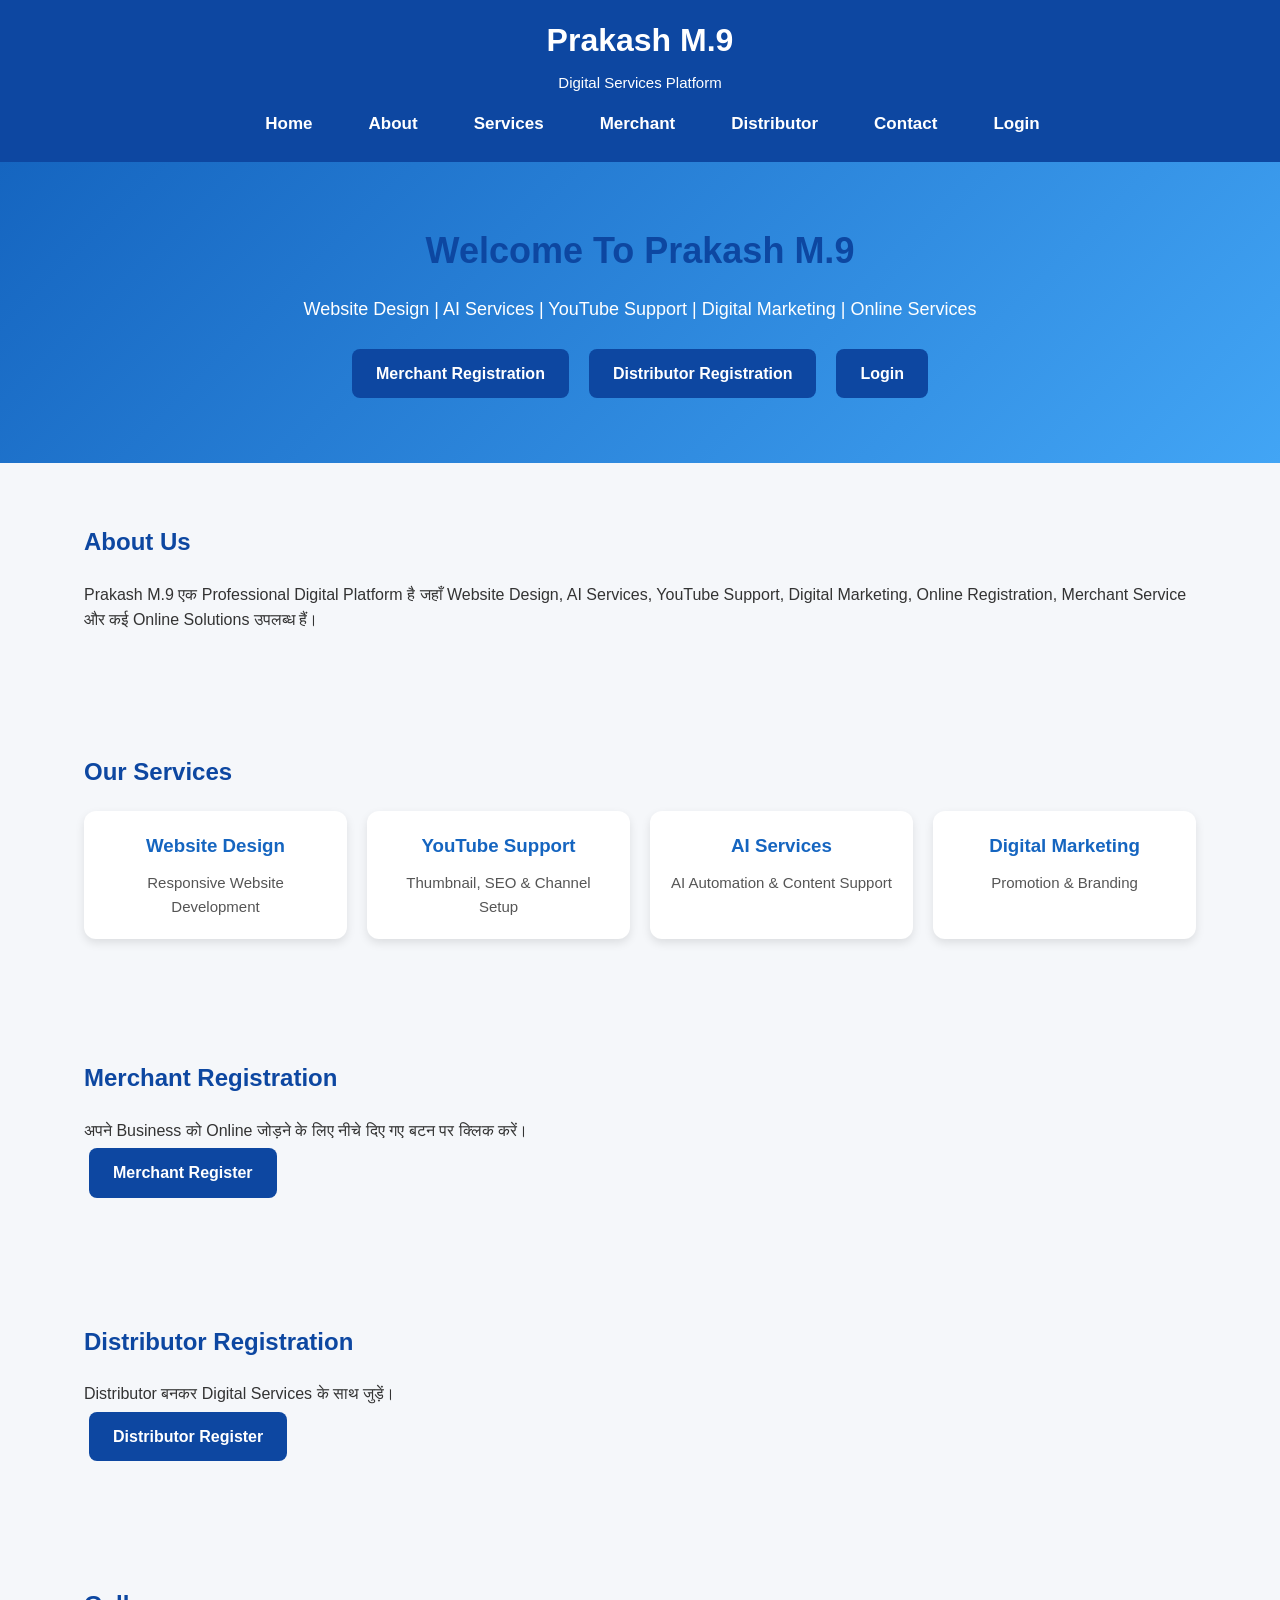
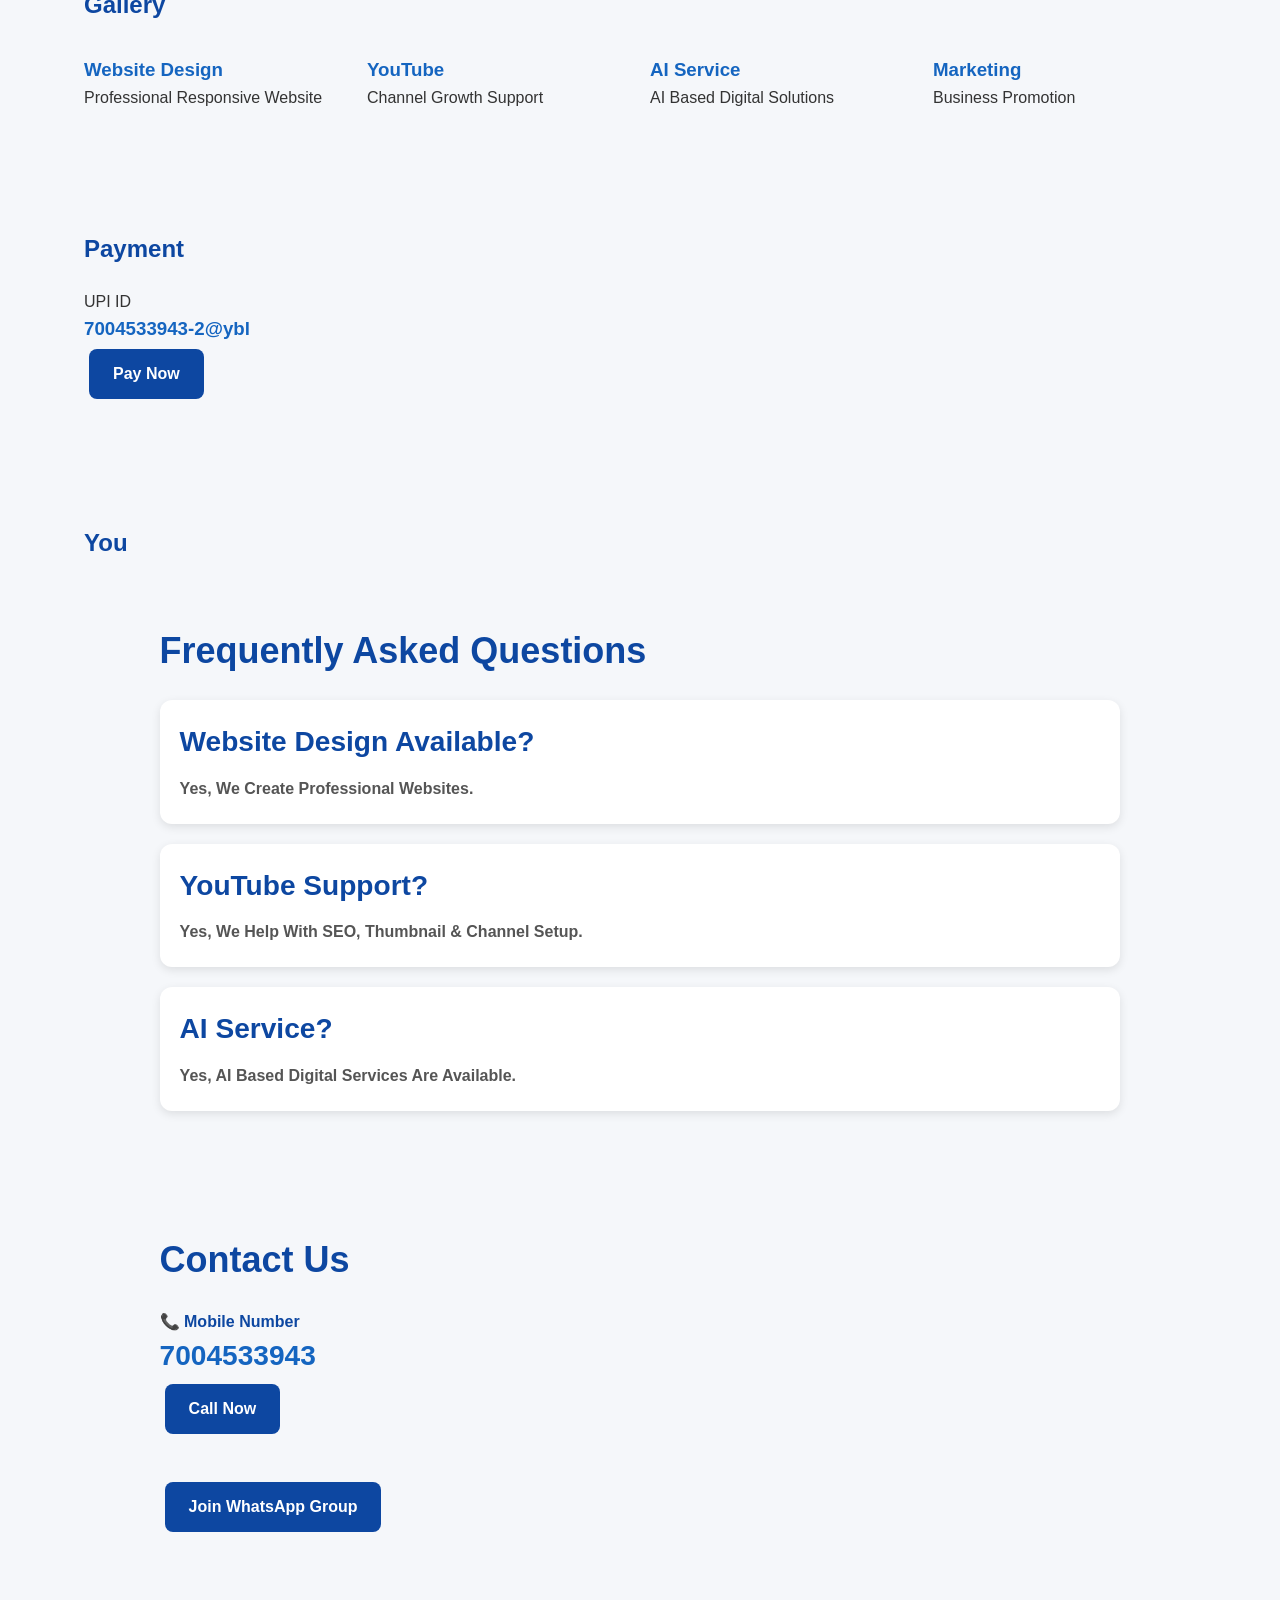
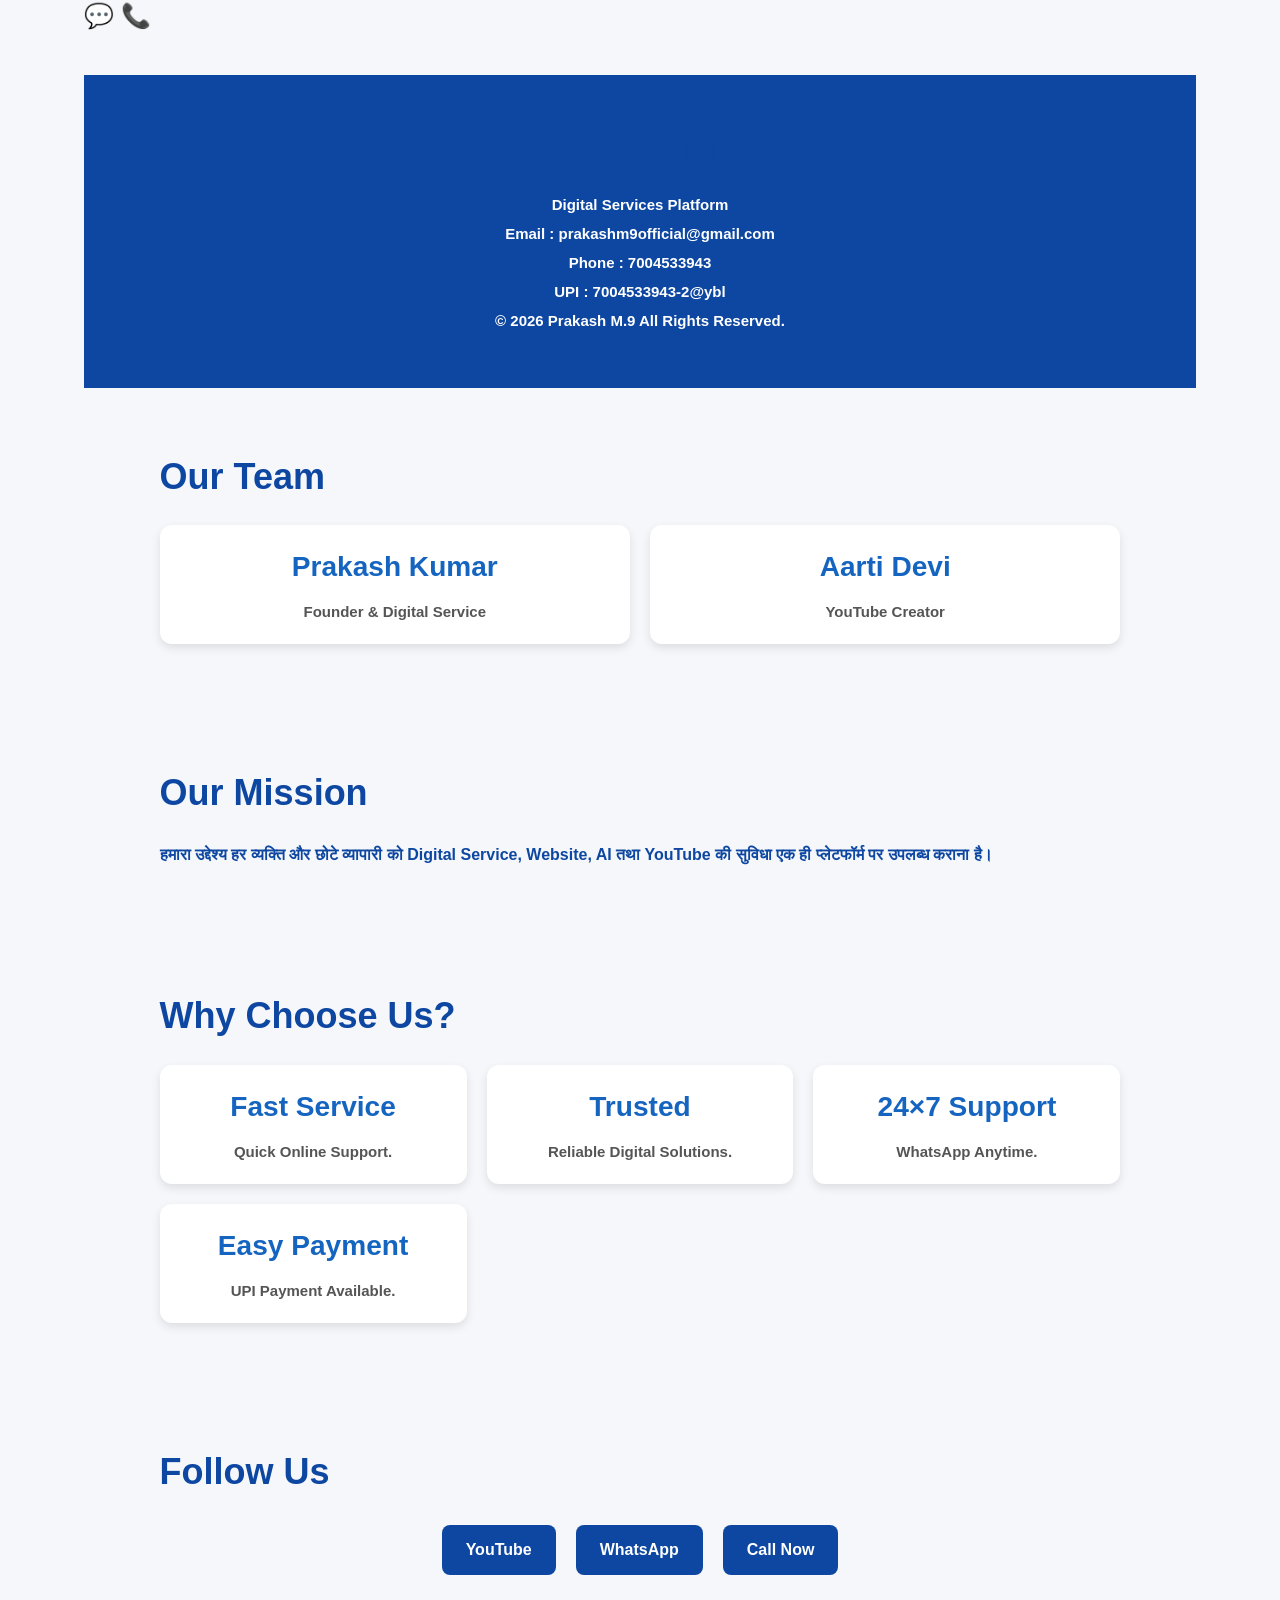
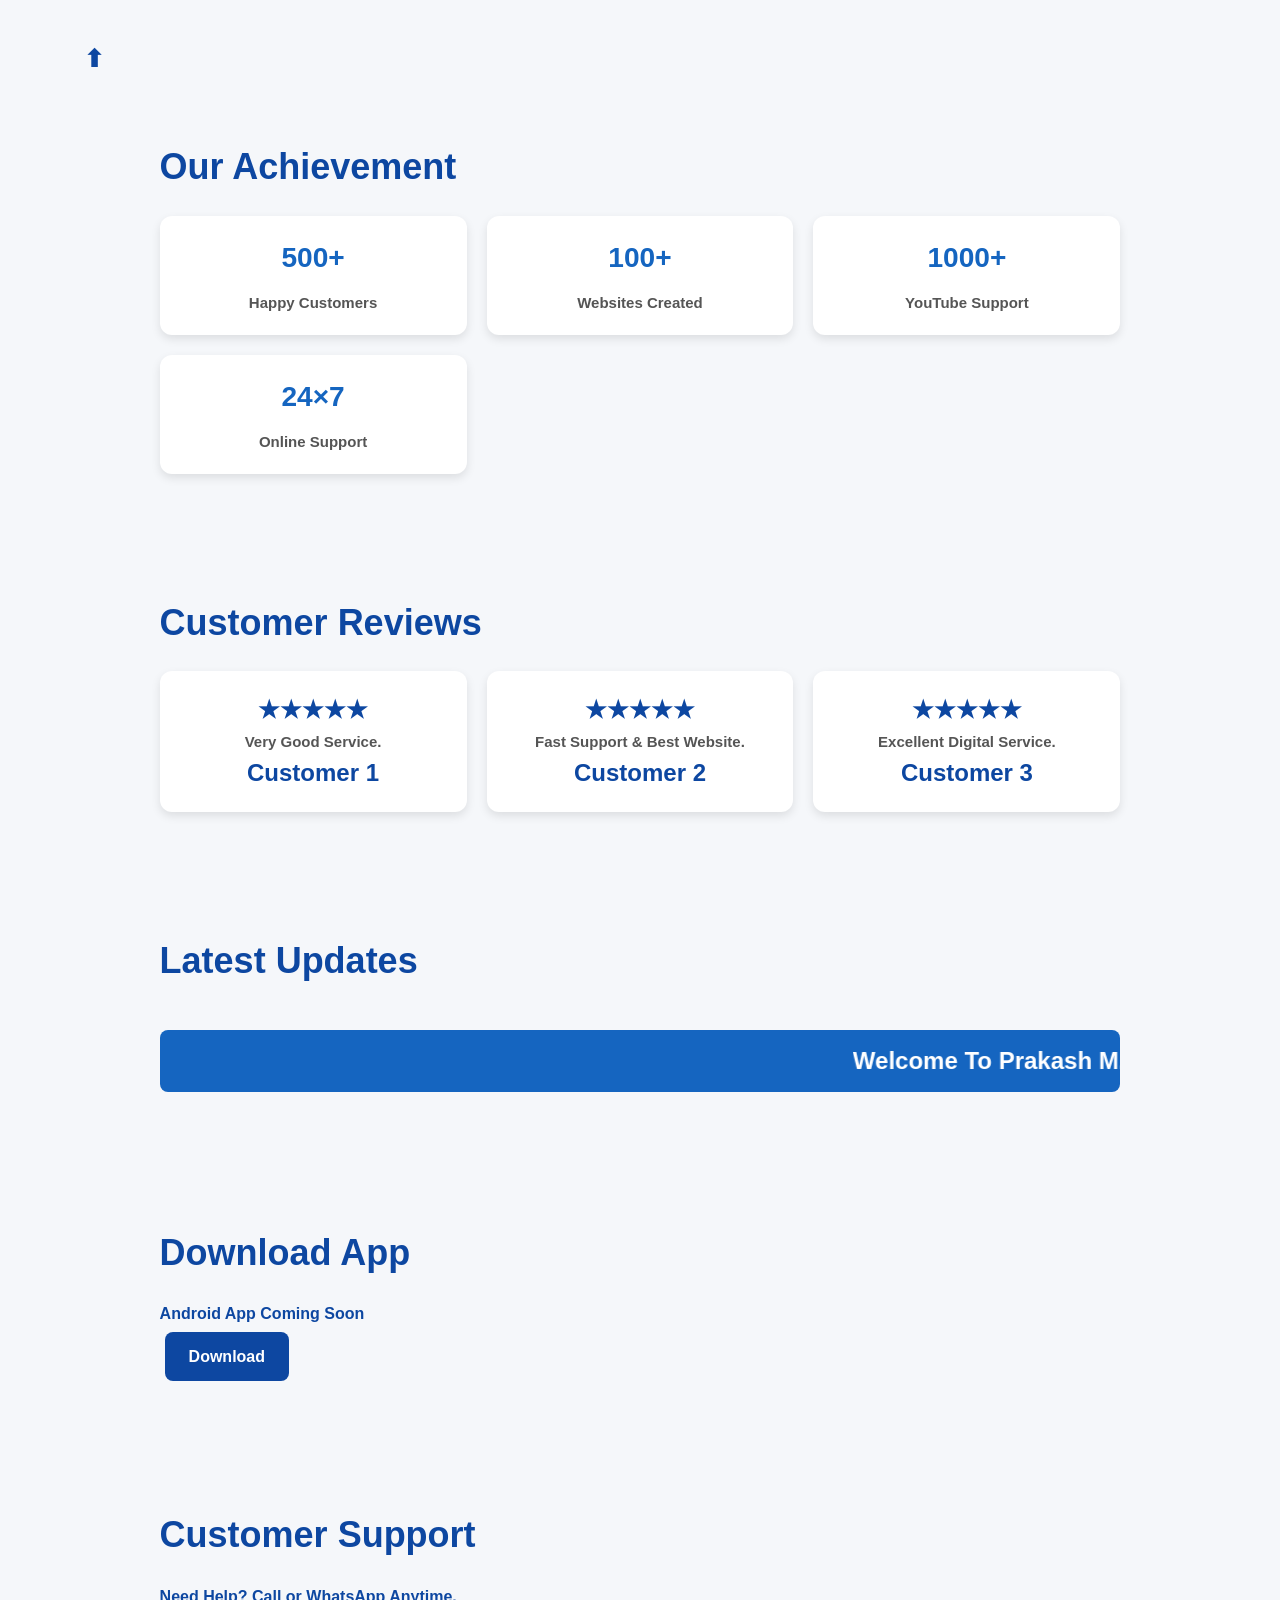
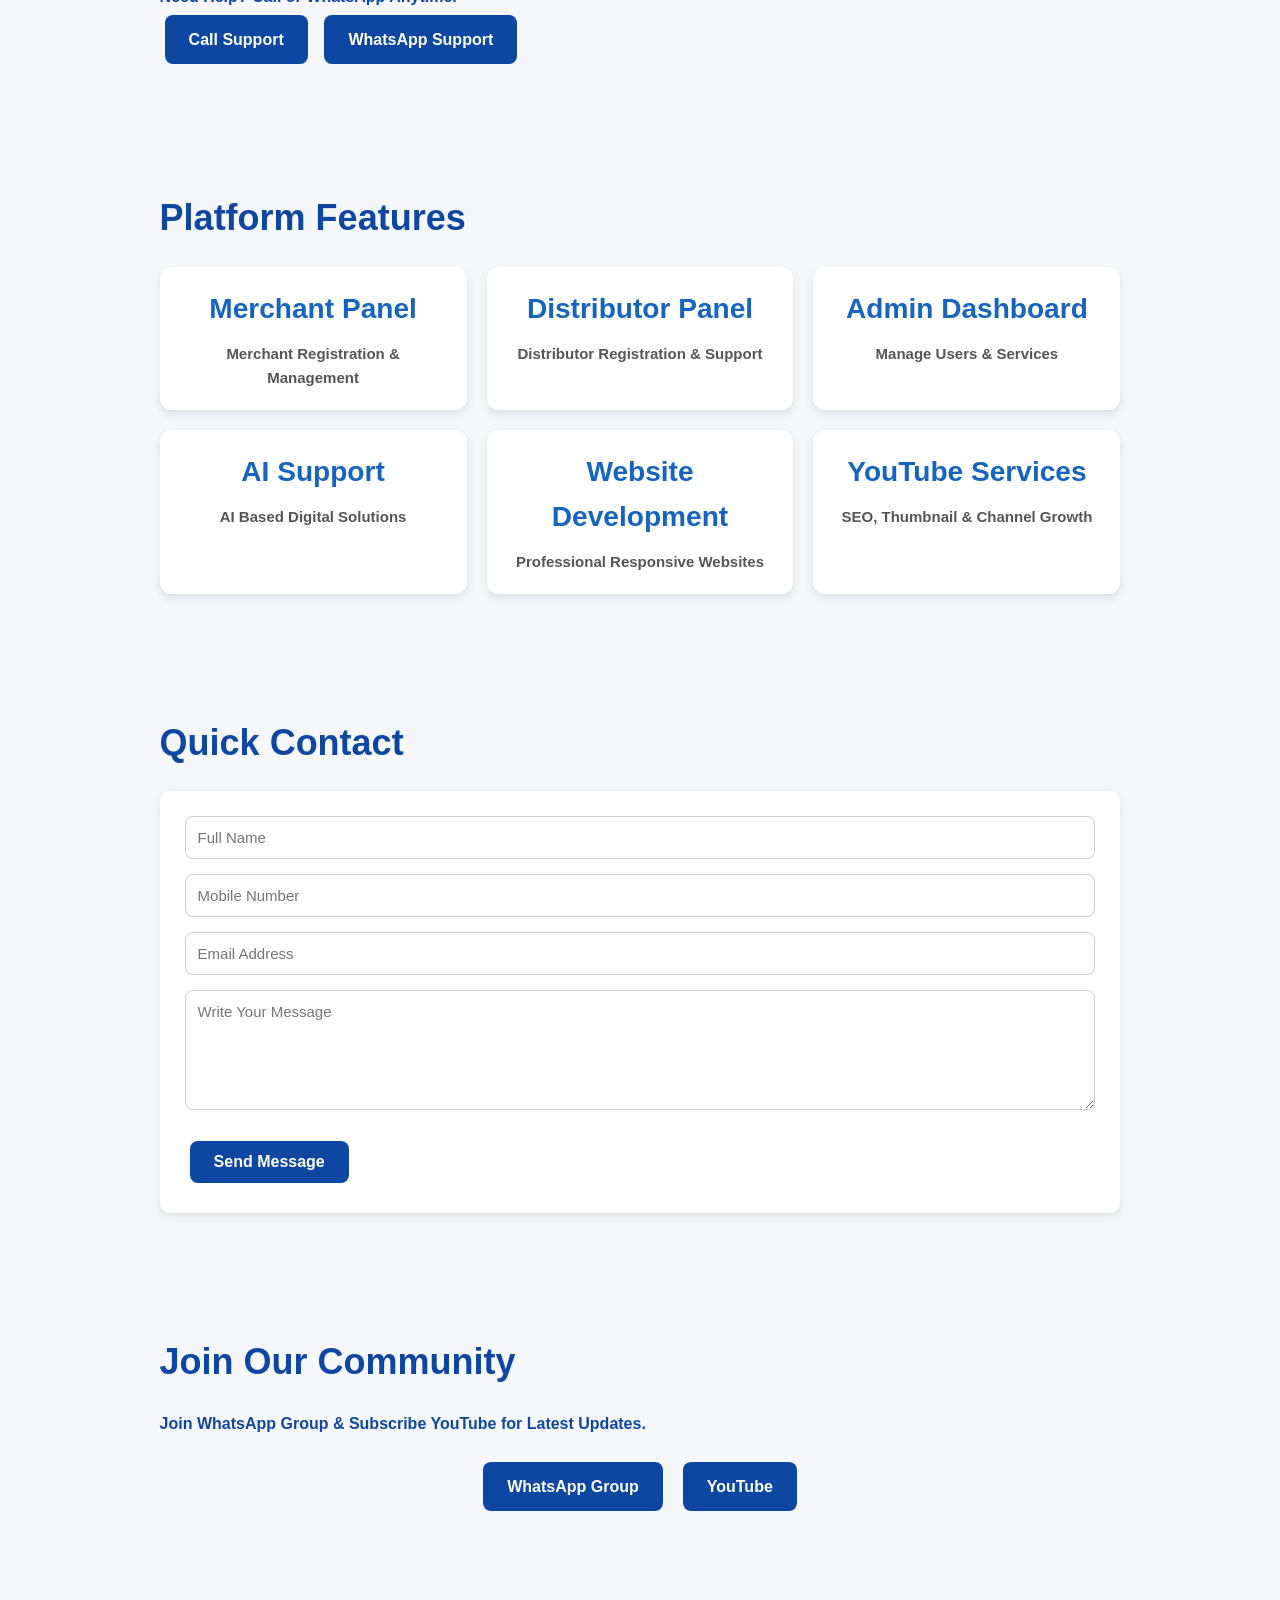
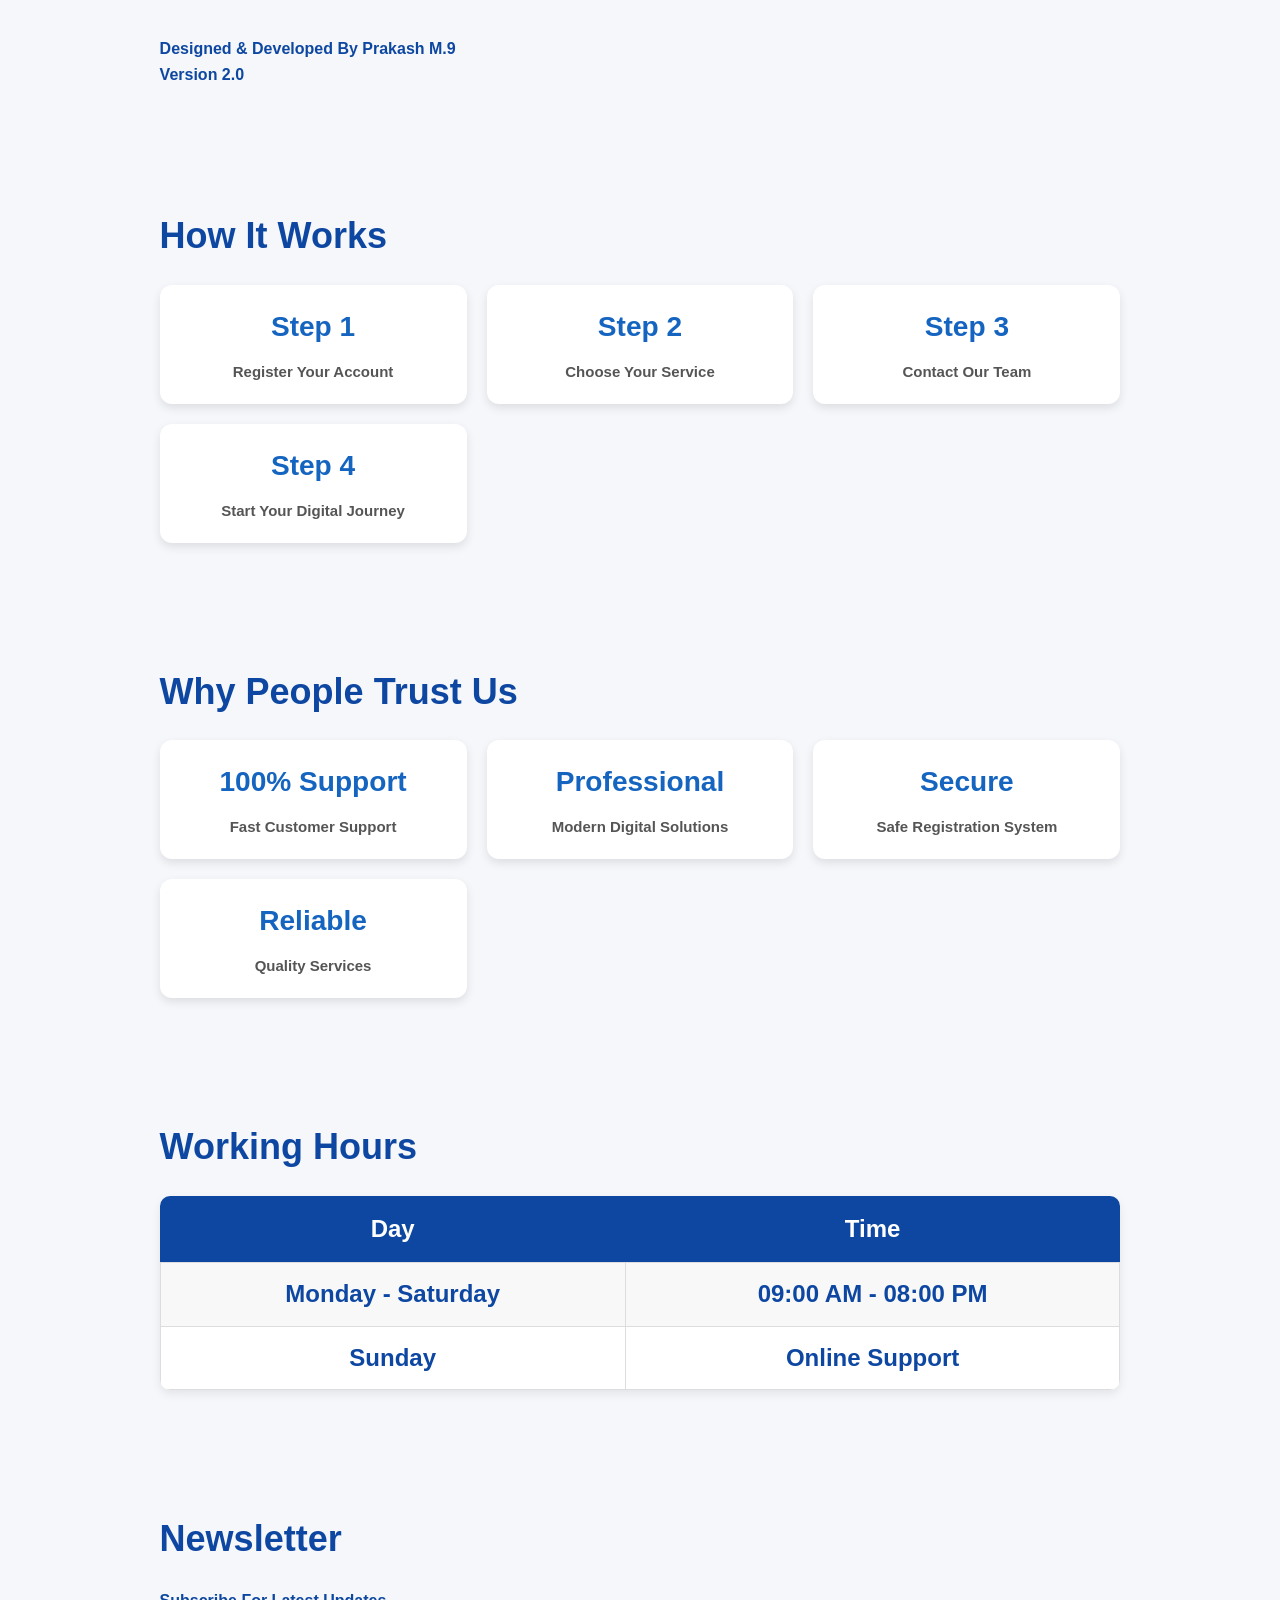
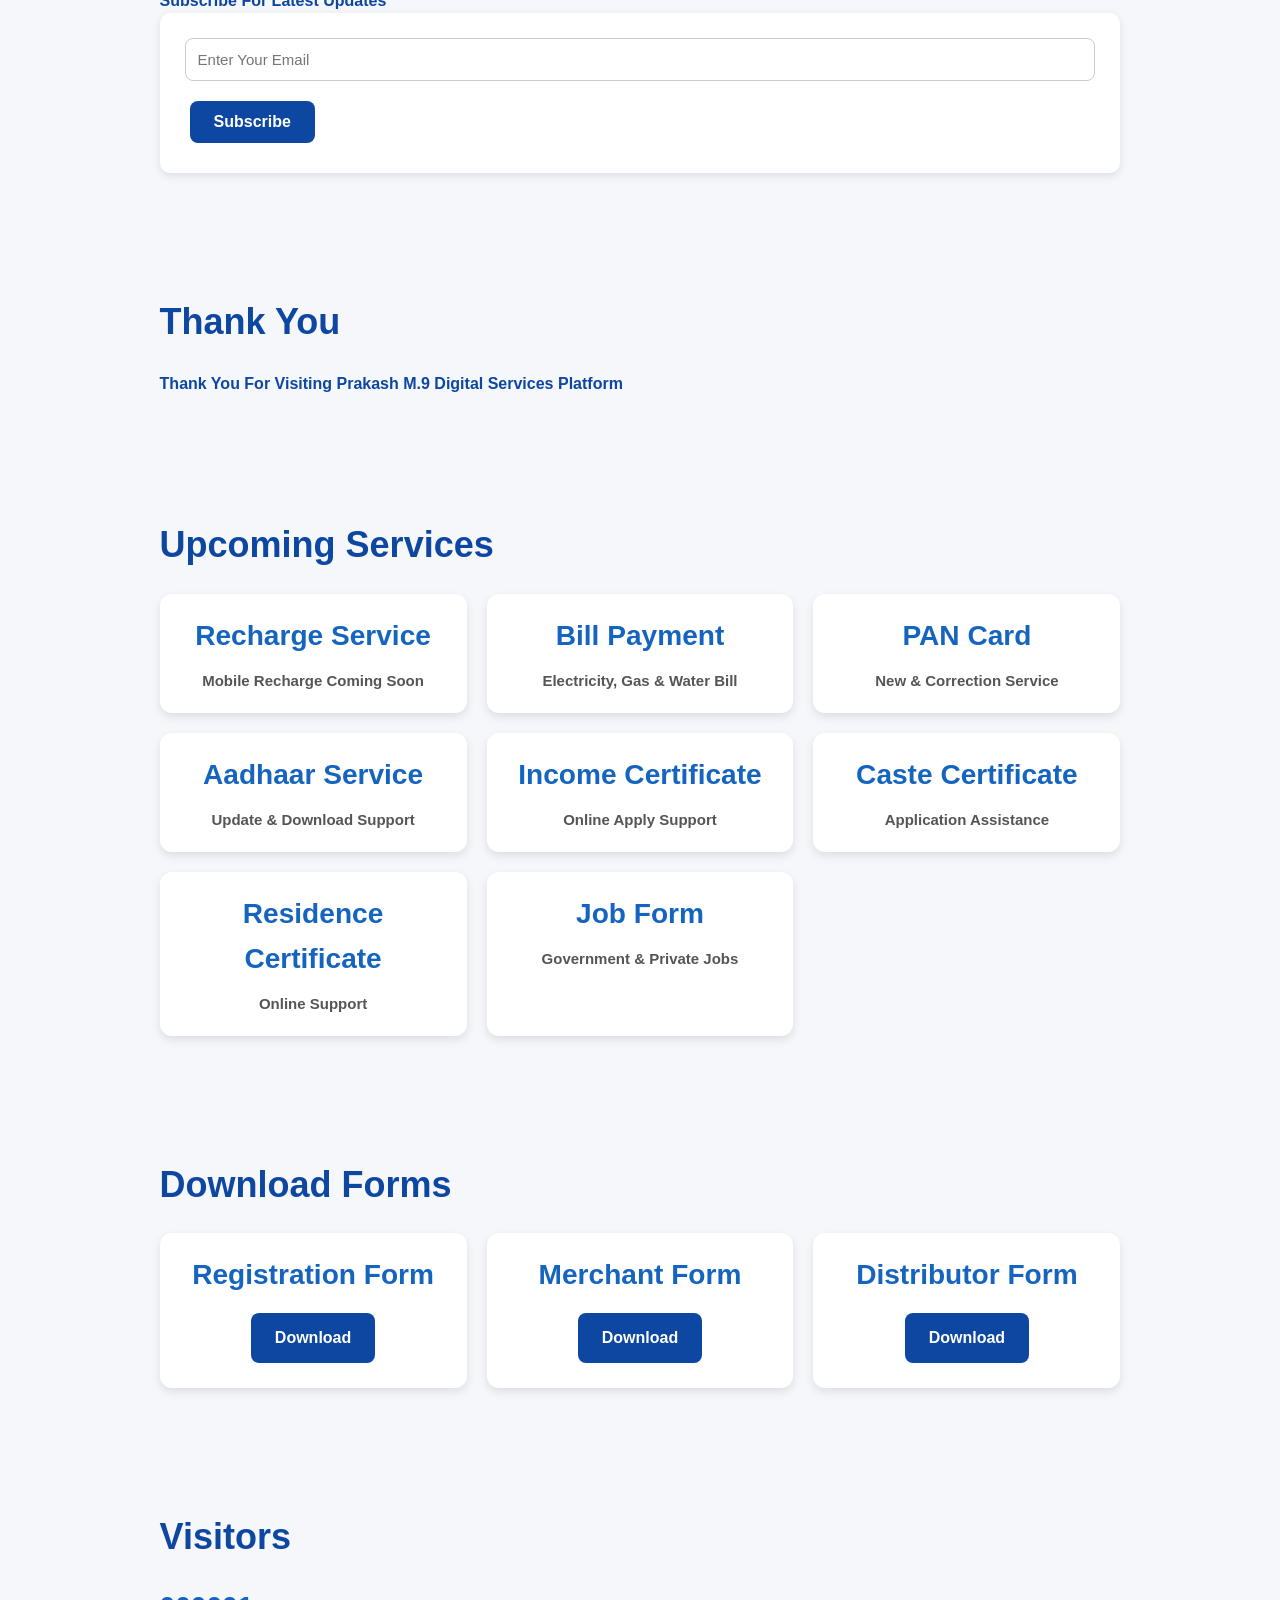
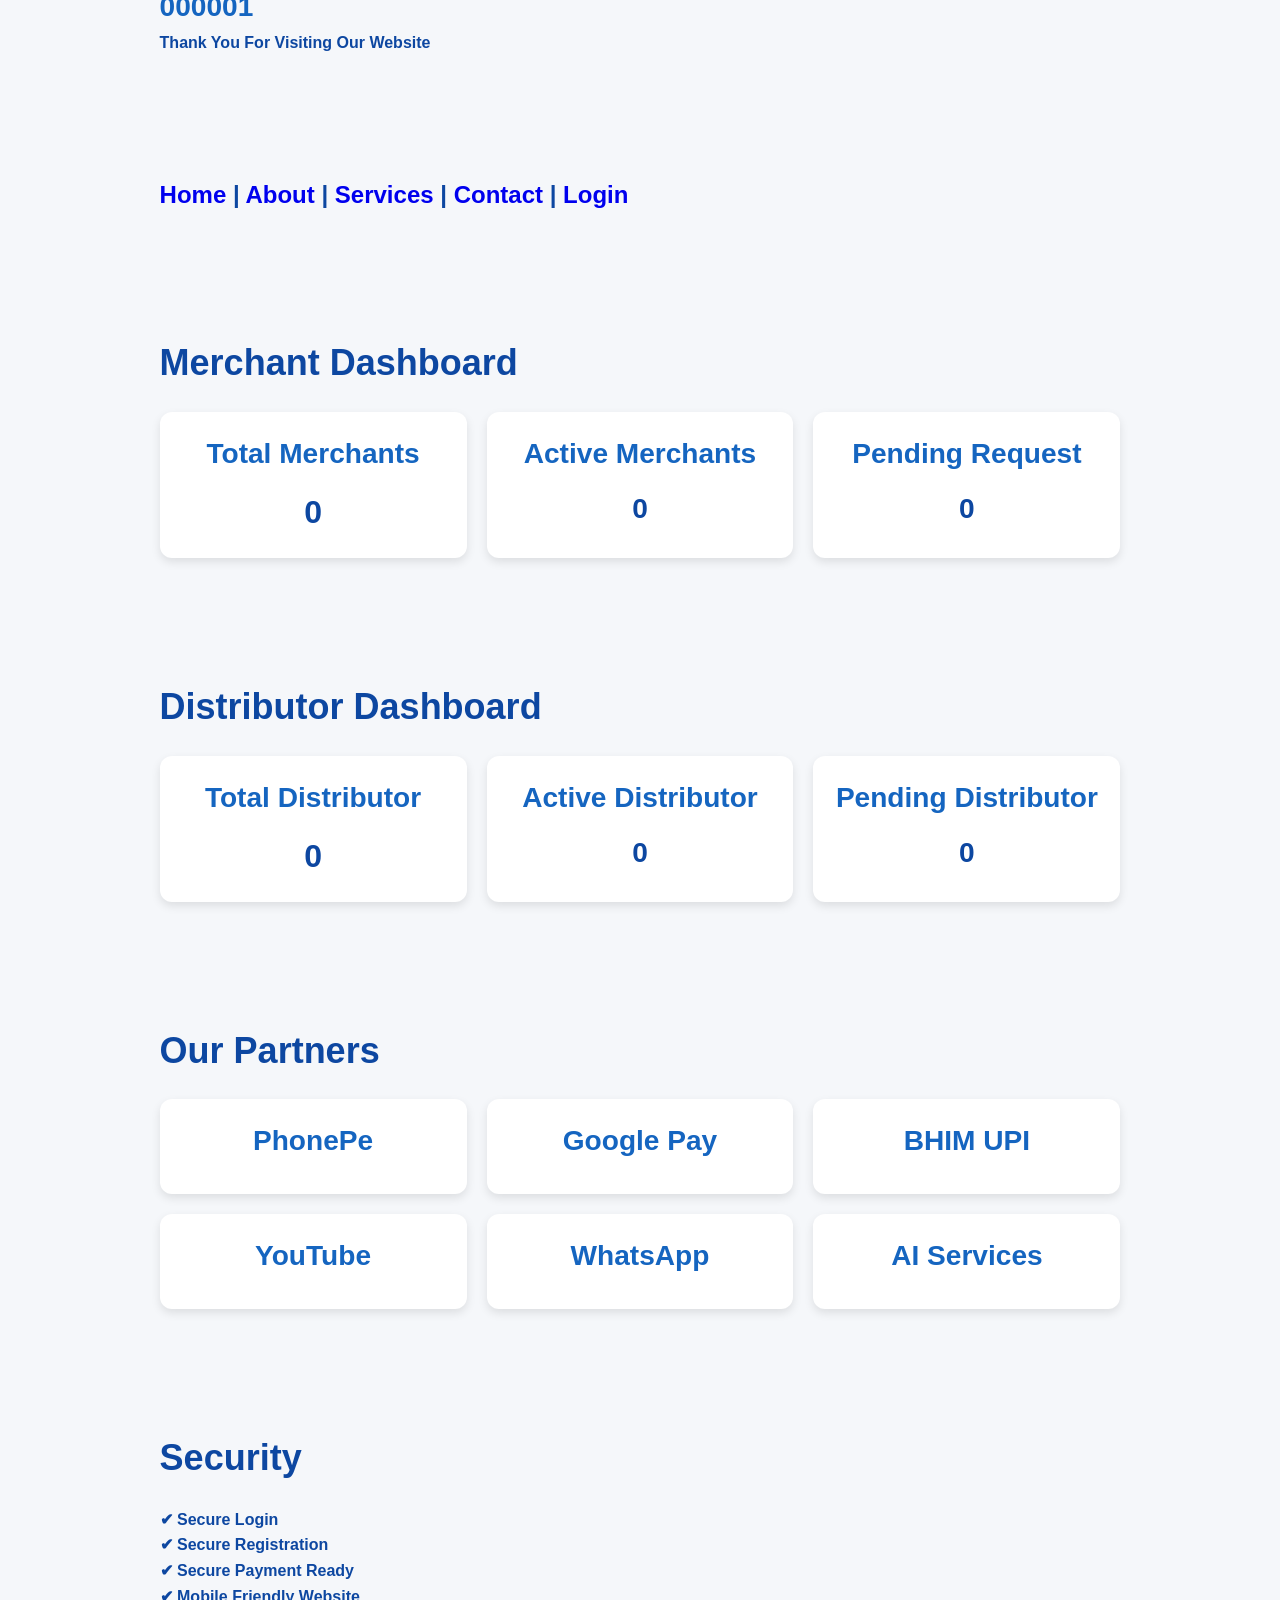
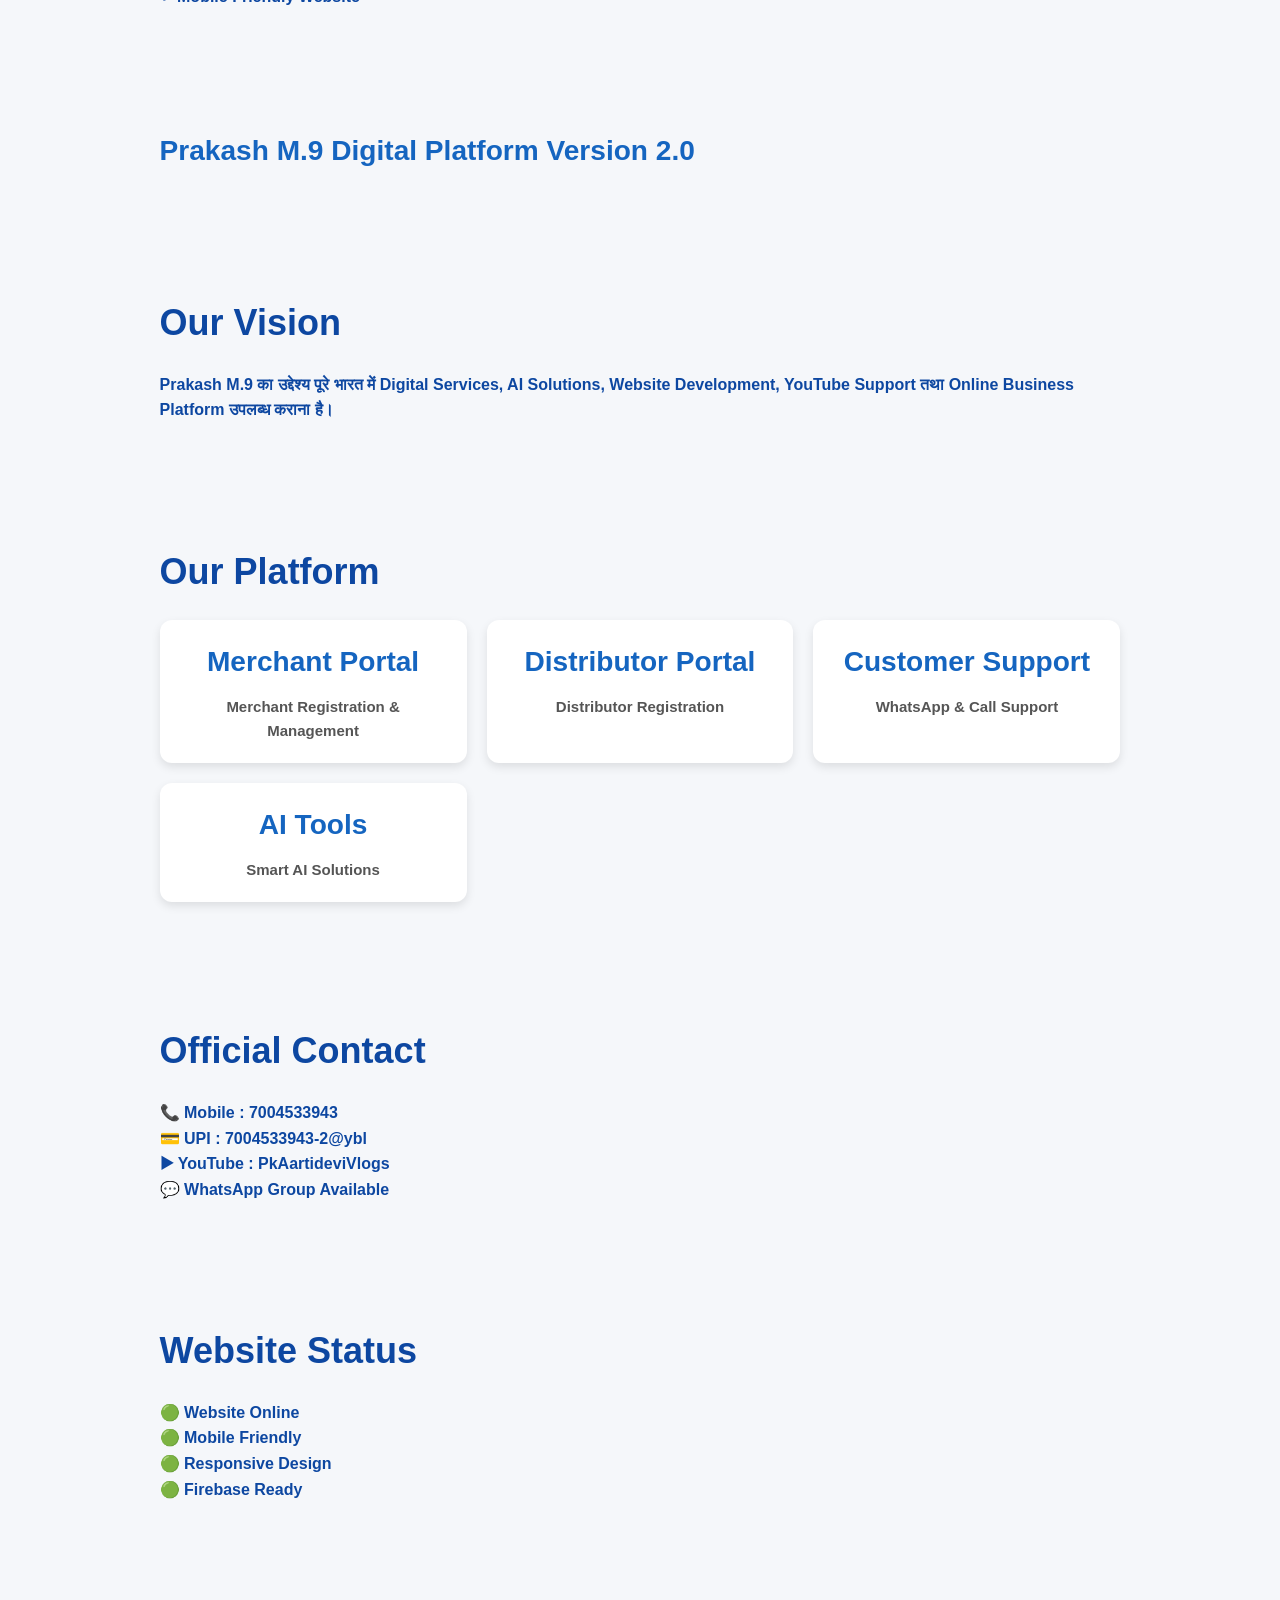
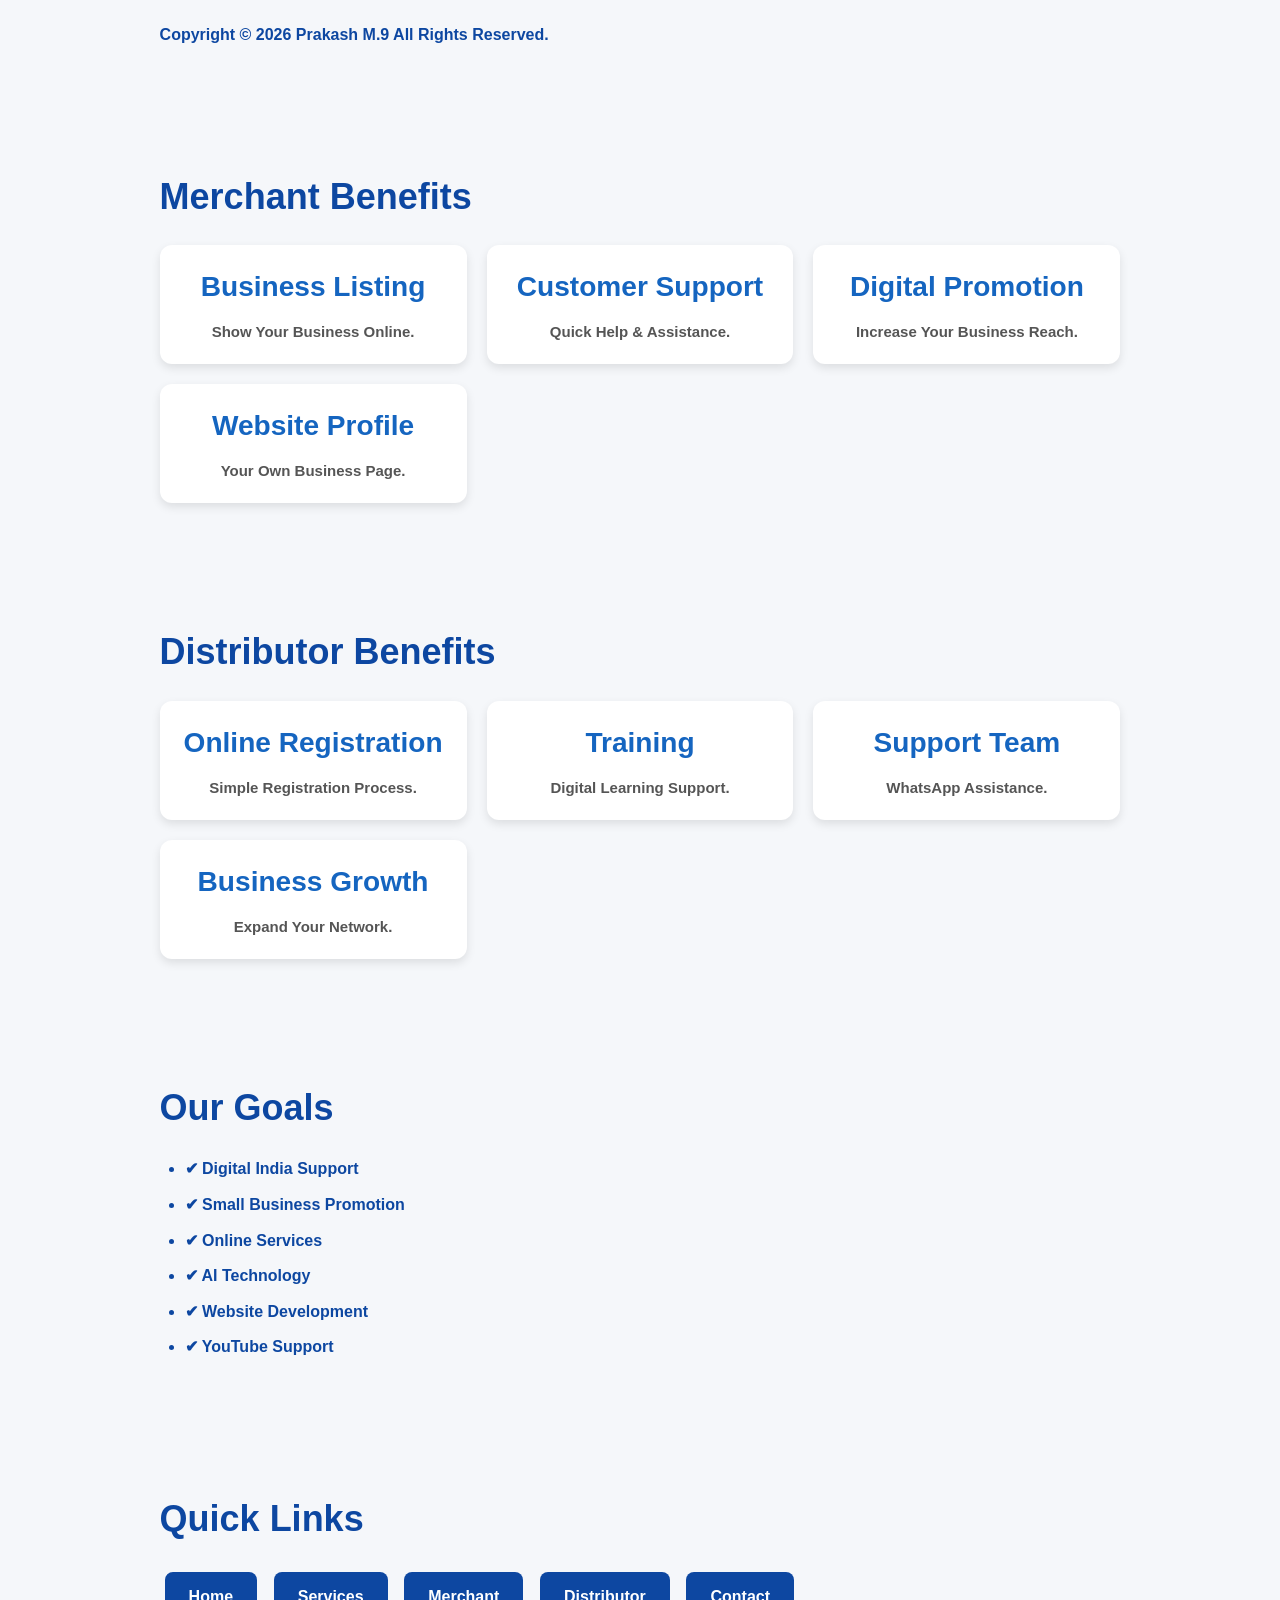
<file: index.html>
<!DOCTYPE html>
<html lang="hi">
<head>
<meta charset="UTF-8">
<meta name="viewport" content="width=device-width, initial-scale=1.0">
<title>Prakash M.9</title>

<link rel="stylesheet" href="style.css">

<link rel="preconnect" href="https://fonts.googleapis.com">
<link rel="preconnect" href="https://fonts.gstatic.com" crossorigin>

<link href="https://fonts.googleapis.com/css2?family=Poppins:wght@300;400;500;600;700&display=swap" rel="stylesheet">

</head>

<body>

<header>

<div class="logo">

<h1>Prakash M.9</h1>

<p>Digital Services Platform</p>

</div>

<nav>

<ul>

<li><a href="#home">Home</a></li>

<li><a href="#about">About</a></li>

<li><a href="#services">Services</a></li>

<li><a href="#merchant">Merchant</a></li>

<li><a href="#distributor">Distributor</a></li>

<li><a href="#contact">Contact</a></li>

<li><a href="login.html">Login</a></li>

</ul>

</nav>

</header>

<section id="home" class="hero">

<div class="hero-content">

<h2>Welcome To Prakash M.9</h2>

<p>

Website Design | AI Services | YouTube Support |
Digital Marketing | Online Services

</p>

<div class="hero-btn">

<a href="merchant.html" class="btn">
Merchant Registration
</a>

<a href="distributor.html" class="btn">
Distributor Registration
</a>

<a href="login.html" class="btn">
Login
</a>

</div>

</div>

</section>

<section id="about">

<div class="container">

<h2>About Us</h2>

<p>

Prakash M.9 एक Professional Digital Platform है
जहाँ Website Design, AI Services,
YouTube Support,
Digital Marketing,
Online Registration,
Merchant Service
और कई Online Solutions उपलब्ध हैं।

</p>

</div>

</section>

<section id="services">

<div class="container">

<h2>Our Services</h2>

<div class="cards">

<div class="card">

<h3>Website Design</h3>

<p>

Responsive Website Development

</p>

</div>

<div class="card">

<h3>YouTube Support</h3>

<p>

Thumbnail, SEO & Channel Setup

</p>

</div>

<div class="card">

<h3>AI Services</h3>

<p>

AI Automation & Content Support

</p>

</div>

<div class="card">

<h3>Digital Marketing</h3>

<p>

Promotion & Branding

</p>

</div>

</div>

</div>

</section><section id="merchant">

<div class="container">

<h2>Merchant Registration</h2>

<p>

अपने Business को Online जोड़ने के लिए नीचे दिए गए
बटन पर क्लिक करें।

</p>

<div class="register-box">

<a href="merchant.html" class="btn">

Merchant Register

</a>

</div>

</div>

</section>

<section id="distributor">

<div class="container">

<h2>Distributor Registration</h2>

<p>

Distributor बनकर Digital Services के साथ जुड़ें।

</p>

<div class="register-box">

<a href="distributor.html" class="btn">

Distributor Register

</a>

</div>

</div>

</section>

<section id="gallery">

<div class="container">

<h2>Gallery</h2>

<div class="gallery">

<div class="gallery-box">

<h3>Website Design</h3>

<p>Professional Responsive Website</p>

</div>

<div class="gallery-box">

<h3>YouTube</h3>

<p>Channel Growth Support</p>

</div>

<div class="gallery-box">

<h3>AI Service</h3>

<p>AI Based Digital Solutions</p>

</div>

<div class="gallery-box">

<h3>Marketing</h3>

<p>Business Promotion</p>

</div>

</div>

</div>

</section>

<section id="payment">

<div class="container">

<h2>Payment</h2>

<p>

UPI ID

</p>

<h3>

7004533943-2@ybl

</h3>

<a href="upi://pay?pa=7004533943-2@ybl&pn=Prakash%20M.9"

class="btn">

Pay Now

</a>

</div>

</section>

<section id="youtube">

<div class="container">

<h2>You<section id="faq">

<div class="container">

<h2>Frequently Asked Questions</h2>

<div class="faq-box">

<h3>Website Design Available?</h3>

<p>Yes, We Create Professional Websites.</p>

</div>

<div class="faq-box">

<h3>YouTube Support?</h3>

<p>Yes, We Help With SEO, Thumbnail & Channel Setup.</p>

</div>

<div class="faq-box">

<h3>AI Service?</h3>

<p>Yes, AI Based Digital Services Are Available.</p>

</div>

</div>

</section>

<section id="contact">

<div class="container">

<h2>Contact Us</h2>

<p>

📞 Mobile Number

</p>

<h3>

7004533943

</h3>

<a href="tel:7004533943"

class="btn">

Call Now

</a>

<br><br>

<a href="https://chat.whatsapp.com/Lnvm7suOpduAd3I6yFeeAE"

target="_blank"

class="btn">

Join WhatsApp Group

</a>

</div>

</section>

<a href="https://chat.whatsapp.com/Lnvm7suOpduAd3I6yFeeAE"

class="floating-whatsapp"

target="_blank">

💬

</a>

<a href="tel:7004533943"

class="floating-call">

📞

</a>

<footer>

<div class="container">

<h2>Prakash M.9</h2>

<p>

Digital Services Platform

</p>

<p>

Email :
prakashm9official@gmail.com

</p>

<p>

Phone :
7004533943

</p>

<p>

UPI :
7004533943-2@ybl

</p>

<p>

© 2026 Prakash M.9

All Rights Reserved.

</p>

</div>

</footer>

<script src="script.js"></script>

</body>

</html><!-- ===========================
     EXTRA FEATURES (PART 4)
     Paste this BEFORE </body>
============================ -->

<section id="team">

<div class="container">

<h2>Our Team</h2>

<div class="cards">

<div class="card">
<h3>Prakash Kumar</h3>
<p>Founder & Digital Service</p>
</div>

<div class="card">
<h3>Aarti Devi</h3>
<p>YouTube Creator</p>
</div>

</div>

</div>

</section>

<section id="mission">

<div class="container">

<h2>Our Mission</h2>

<p>

हमारा उद्देश्य हर व्यक्ति और छोटे व्यापारी को
Digital Service, Website, AI तथा YouTube की
सुविधा एक ही प्लेटफॉर्म पर उपलब्ध कराना है।

</p>

</div>

</section>

<section id="whyus">

<div class="container">

<h2>Why Choose Us?</h2>

<div class="cards">

<div class="card">

<h3>Fast Service</h3>

<p>Quick Online Support.</p>

</div>

<div class="card">

<h3>Trusted</h3>

<p>Reliable Digital Solutions.</p>

</div>

<div class="card">

<h3>24×7 Support</h3>

<p>WhatsApp Anytime.</p>

</div>

<div class="card">

<h3>Easy Payment</h3>

<p>UPI Payment Available.</p>

</div>

</div>

</div>

</section>

<section id="social">

<div class="container">

<h2>Follow Us</h2>

<div class="hero-btn">

<a href="https://www.youtube.com/@PkAartideviVlogs"
target="_blank"
class="btn">

YouTube

</a>

<a href="https://chat.whatsapp.com/Lnvm7suOpduAd3I6yFeeAE"
target="_blank"
class="btn">

WhatsApp

</a>

<a href="tel:7004533943"
class="btn">

Call Now

</a>

</div>

</div>

</section>

<div class="scroll-top"

onclick="window.scrollTo({top:0,behavior:'smooth'})">

⬆

</div>

<!-- ===== END PART 4 ===== --><!-- ===========================
PART 5 (Paste BEFORE </body>)
=========================== -->

<section id="statistics">

<div class="container">

<h2>Our Achievement</h2>

<div class="cards">

<div class="card">

<h3>500+</h3>

<p>Happy Customers</p>

</div>

<div class="card">

<h3>100+</h3>

<p>Websites Created</p>

</div>

<div class="card">

<h3>1000+</h3>

<p>YouTube Support</p>

</div>

<div class="card">

<h3>24×7</h3>

<p>Online Support</p>

</div>

</div>

</div>

</section>

<section id="testimonial">

<div class="container">

<h2>Customer Reviews</h2>

<div class="cards">

<div class="card">

★★★★★

<p>

Very Good Service.

</p>

<h4>Customer 1</h4>

</div>

<div class="card">

★★★★★

<p>

Fast Support & Best Website.

</p>

<h4>Customer 2</h4>

</div>

<div class="card">

★★★★★

<p>

Excellent Digital Service.

</p>

<h4>Customer 3</h4>

</div>

</div>

</div>

</section>

<section id="news">

<div class="container">

<h2>Latest Updates</h2>

<marquee>

Welcome To Prakash M.9 Digital Services |
Website Design |
AI Services |
YouTube Support |
Online Registration

</marquee>

</div>

</section>

<section id="download">

<div class="container">

<h2>Download App</h2>

<p>

Android App Coming Soon

</p>

<a href="#"

class="btn">

Download

</a>

</div>

</section>

<section id="support">

<div class="container">

<h2>Customer Support</h2>

<p>

Need Help?

Call or WhatsApp Anytime.

</p>

<a href="tel:7004533943"

class="btn">

Call Support

</a>

<a href="https://chat.whatsapp.com/Lnvm7suOpduAd3I6yFeeAE"

target="_blank"

class="btn">

WhatsApp Support

</a>

</div>

</section>

<!-- ===== END PART 5 ===== --><!-- ===========================
PART 6 (Paste BEFORE </body>)
=========================== -->

<section id="features">

<div class="container">

<h2>Platform Features</h2>

<div class="cards">

<div class="card">
<h3>Merchant Panel</h3>
<p>Merchant Registration & Management</p>
</div>

<div class="card">
<h3>Distributor Panel</h3>
<p>Distributor Registration & Support</p>
</div>

<div class="card">
<h3>Admin Dashboard</h3>
<p>Manage Users & Services</p>
</div>

<div class="card">
<h3>AI Support</h3>
<p>AI Based Digital Solutions</p>
</div>

<div class="card">
<h3>Website Development</h3>
<p>Professional Responsive Websites</p>
</div>

<div class="card">
<h3>YouTube Services</h3>
<p>SEO, Thumbnail & Channel Growth</p>
</div>

</div>

</div>

</section>

<section id="contact-form">

<div class="container">

<h2>Quick Contact</h2>

<form>

<input
type="text"
placeholder="Full Name"
required>

<input
type="tel"
placeholder="Mobile Number"
required>

<input
type="email"
placeholder="Email Address">

<textarea
placeholder="Write Your Message"
rows="5">
</textarea>

<button
type="submit"
class="btn">

Send Message

</button>

</form>

</div>

</section>

<section id="join">

<div class="container">

<h2>Join Our Community</h2>

<p>

Join WhatsApp Group & Subscribe YouTube
for Latest Updates.

</p>

<div class="hero-btn">

<a
href="https://chat.whatsapp.com/Lnvm7suOpduAd3I6yFeeAE"
target="_blank"
class="btn">

WhatsApp Group

</a>

<a
href="https://www.youtube.com/@PkAartideviVlogs"
target="_blank"
class="btn">

YouTube

</a>

</div>

</div>

</section>

<section id="copyright">

<div class="container">

<p>

Designed & Developed By

<strong>Prakash M.9</strong>

</p>

<p>

Version 2.0

</p>

</div>

</section>

<!-- ===== END PART 6 ===== --><!-- ===========================
PART 7 (Paste BEFORE </body>)
=========================== -->

<section id="our-process">

<div class="container">

<h2>How It Works</h2>

<div class="cards">

<div class="card">

<h3>Step 1</h3>

<p>

Register Your Account

</p>

</div>

<div class="card">

<h3>Step 2</h3>

<p>

Choose Your Service

</p>

</div>

<div class="card">

<h3>Step 3</h3>

<p>

Contact Our Team

</p>

</div>

<div class="card">

<h3>Step 4</h3>

<p>

Start Your Digital Journey

</p>

</div>

</div>

</div>

</section>

<section id="our-values">

<div class="container">

<h2>Why People Trust Us</h2>

<div class="cards">

<div class="card">

<h3>100% Support</h3>

<p>

Fast Customer Support

</p>

</div>

<div class="card">

<h3>Professional</h3>

<p>

Modern Digital Solutions

</p>

</div>

<div class="card">

<h3>Secure</h3>

<p>

Safe Registration System

</p>

</div>

<div class="card">

<h3>Reliable</h3>

<p>

Quality Services

</p>

</div>

</div>

</div>

</section>

<section id="business-hours">

<div class="container">

<h2>Working Hours</h2>

<table class="table">

<tr>

<th>Day</th>

<th>Time</th>

</tr>

<tr>

<td>Monday - Saturday</td>

<td>09:00 AM - 08:00 PM</td>

</tr>

<tr>

<td>Sunday</td>

<td>Online Support</td>

</tr>

</table>

</div>

</section>

<section id="newsletter">

<div class="container">

<h2>Newsletter</h2>

<p>

Subscribe For Latest Updates

</p>

<form>

<input
type="email"
placeholder="Enter Your Email">

<button
type="submit"
class="btn">

Subscribe

</button>

</form>

</div>

</section>

<section id="end-message">

<div class="container">

<h2>Thank You</h2>

<p>

Thank You For Visiting

<b>Prakash M.9</b>

Digital Services Platform

</p>

</div>

</section>

<!-- ===== END PART 7 ===== --><!-- ===========================
PART 8 (Paste BEFORE </body>)
=========================== -->

<section id="future-services">

<div class="container">

<h2>Upcoming Services</h2>

<div class="cards">

<div class="card">

<h3>Recharge Service</h3>

<p>

Mobile Recharge Coming Soon

</p>

</div>

<div class="card">

<h3>Bill Payment</h3>

<p>

Electricity, Gas & Water Bill

</p>

</div>

<div class="card">

<h3>PAN Card</h3>

<p>

New & Correction Service

</p>

</div>

<div class="card">

<h3>Aadhaar Service</h3>

<p>

Update & Download Support

</p>

</div>

<div class="card">

<h3>Income Certificate</h3>

<p>

Online Apply Support

</p>

</div>

<div class="card">

<h3>Caste Certificate</h3>

<p>

Application Assistance

</p>

</div>

<div class="card">

<h3>Residence Certificate</h3>

<p>

Online Support

</p>

</div>

<div class="card">

<h3>Job Form</h3>

<p>

Government & Private Jobs

</p>

</div>

</div>

</div>

</section>

<section id="download-area">

<div class="container">

<h2>Download Forms</h2>

<div class="cards">

<div class="card">

<h3>Registration Form</h3>

<a href="#" class="btn">

Download

</a>

</div>

<div class="card">

<h3>Merchant Form</h3>

<a href="#" class="btn">

Download

</a>

</div>

<div class="card">

<h3>Distributor Form</h3>

<a href="#" class="btn">

Download

</a>

</div>

</div>

</div>

</section>

<section id="visitor-counter">

<div class="container">

<h2>Visitors</h2>

<h3 id="visitor">

000001

</h3>

<p>

Thank You For Visiting Our Website

</p>

</div>

</section>

<section id="footer-links">

<div class="container">

<a href="#home">Home</a> |

<a href="#about">About</a> |

<a href="#services">Services</a> |

<a href="#contact">Contact</a> |

<a href="login.html">Login</a>

</div>

</section>

<!-- ===== END PART 8 ===== --><!-- ===========================
PART 9 (Paste BEFORE </body>)
=========================== -->

<section id="merchant-dashboard">

<div class="container">

<h2>Merchant Dashboard</h2>

<div class="cards">

<div class="card">

<h3>Total Merchants</h3>

<h1 id="merchantCount">0</h1>

</div>

<div class="card">

<h3>Active Merchants</h3>

<h1 id="activeMerchant">0</h1>

</div>

<div class="card">

<h3>Pending Request</h3>

<h1 id="pendingMerchant">0</h1>

</div>

</div>

</div>

</section>

<section id="distributor-dashboard">

<div class="container">

<h2>Distributor Dashboard</h2>

<div class="cards">

<div class="card">

<h3>Total Distributor</h3>

<h1 id="distributorCount">0</h1>

</div>

<div class="card">

<h3>Active Distributor</h3>

<h1 id="activeDistributor">0</h1>

</div>

<div class="card">

<h3>Pending Distributor</h3>

<h1 id="pendingDistributor">0</h1>

</div>

</div>

</div>

</section>

<section id="our-partners">

<div class="container">

<h2>Our Partners</h2>

<div class="cards">

<div class="card">

<h3>PhonePe</h3>

</div>

<div class="card">

<h3>Google Pay</h3>

</div>

<div class="card">

<h3>BHIM UPI</h3>

</div>

<div class="card">

<h3>YouTube</h3>

</div>

<div class="card">

<h3>WhatsApp</h3>

</div>

<div class="card">

<h3>AI Services</h3>

</div>

</div>

</div>

</section>

<section id="security">

<div class="container">

<h2>Security</h2>

<p>

✔ Secure Login

</p>

<p>

✔ Secure Registration

</p>

<p>

✔ Secure Payment Ready

</p>

<p>

✔ Mobile Friendly Website

</p>

</div>

</section>

<section id="version">

<div class="container">

<h3>

Prakash M.9 Digital Platform

Version 2.0

</h3>

</div>

</section>

<!-- ===== END PART 9 ===== --><!-- ===========================
PART 10 (Paste BEFORE </body>)
=========================== -->

<section id="vision2030">

<div class="container">

<h2>Our Vision</h2>

<p>

Prakash M.9 का उद्देश्य पूरे भारत में Digital
Services, AI Solutions, Website Development,
YouTube Support तथा Online Business Platform
उपलब्ध कराना है।

</p>

</div>

</section>

<section id="our-platform">

<div class="container">

<h2>Our Platform</h2>

<div class="cards">

<div class="card">

<h3>Merchant Portal</h3>

<p>

Merchant Registration & Management

</p>

</div>

<div class="card">

<h3>Distributor Portal</h3>

<p>

Distributor Registration

</p>

</div>

<div class="card">

<h3>Customer Support</h3>

<p>

WhatsApp & Call Support

</p>

</div>

<div class="card">

<h3>AI Tools</h3>

<p>

Smart AI Solutions

</p>

</div>

</div>

</div>

</section>

<section id="contact-info">

<div class="container">

<h2>Official Contact</h2>

<p>

📞 Mobile :
7004533943

</p>

<p>

💳 UPI :

7004533943-2@ybl

</p>

<p>

▶ YouTube :

PkAartideviVlogs

</p>

<p>

💬 WhatsApp Group Available

</p>

</div>

</section>

<section id="website-status">

<div class="container">

<h2>Website Status</h2>

<p>

🟢 Website Online

</p>

<p>

🟢 Mobile Friendly

</p>

<p>

🟢 Responsive Design

</p>

<p>

🟢 Firebase Ready

</p>

</div>

</section>

<section id="copyright2">

<div class="container">

<p>

Copyright © 2026

Prakash M.9

All Rights Reserved.

</p>

</div>

</section>

<!-- ===== END PART 10 ===== --><!-- ===========================
PART 11 (Paste BEFORE </body>)
=========================== -->

<section id="merchant-benefits">

<div class="container">

<h2>Merchant Benefits</h2>

<div class="cards">

<div class="card">
<h3>Business Listing</h3>
<p>Show Your Business Online.</p>
</div>

<div class="card">
<h3>Customer Support</h3>
<p>Quick Help & Assistance.</p>
</div>

<div class="card">
<h3>Digital Promotion</h3>
<p>Increase Your Business Reach.</p>
</div>

<div class="card">
<h3>Website Profile</h3>
<p>Your Own Business Page.</p>
</div>

</div>

</div>

</section>

<section id="distributor-benefits">

<div class="container">

<h2>Distributor Benefits</h2>

<div class="cards">

<div class="card">
<h3>Online Registration</h3>
<p>Simple Registration Process.</p>
</div>

<div class="card">
<h3>Training</h3>
<p>Digital Learning Support.</p>
</div>

<div class="card">
<h3>Support Team</h3>
<p>WhatsApp Assistance.</p>
</div>

<div class="card">
<h3>Business Growth</h3>
<p>Expand Your Network.</p>
</div>

</div>

</div>

</section>

<section id="our-goals">

<div class="container">

<h2>Our Goals</h2>

<ul>

<li>✔ Digital India Support</li>

<li>✔ Small Business Promotion</li>

<li>✔ Online Services</li>

<li>✔ AI Technology</li>

<li>✔ Website Development</li>

<li>✔ YouTube Support</li>

</ul>

</div>

</section>

<section id="important-links">

<div class="container">

<h2>Quick Links</h2>

<a href="#home" class="btn">Home</a>

<a href="#services" class="btn">Services</a>

<a href="#merchant" class="btn">Merchant</a>

<a href="#distributor" class="btn">Distributor</a>

<a href="#contact" class="btn">Contact</a>

</div>

</section>

<!-- ===== END PART 11 ===== --><!-- ===========================
PART 12 (Paste BEFORE </body>)
=========================== -->

<section id="our-network">

<div class="container">

<h2>Our Network</h2>

<div class="cards">

<div class="card">

<h3>Merchant</h3>

<h1 id="merchantTotal">0</h1>

</div>

<div class="card">

<h3>Distributor</h3>

<h1 id="distributorTotal">0</h1>

</div>

<div class="card">

<h3>Customers</h3>

<h1 id="customerTotal">0</h1>

</div>

<div class="card">

<h3>Visitors</h3>

<h1 id="visitorTotal">1</h1>

</div>

</div>

</div>

</section>

<section id="announcement">

<div class="container">

<h2>Latest Announcement</h2>

<marquee direction="left" scrollamount="5">

Welcome To Prakash M.9 Digital Platform |
Website Development |
AI Services |
Merchant Registration |
Distributor Registration |
YouTube Support |
WhatsApp Support

</marquee>

</div>

</section>

<section id="future-plan">

<div class="container">

<h2>Future Plan</h2>

<div class="cards">

<div class="card">

<h3>Android App</h3>

<p>Coming Soon</p>

</div>

<div class="card">

<h3>Merchant Dashboard</h3>

<p>Coming Soon</p>

</div>

<div class="card">

<h3>Distributor Dashboard</h3>

<p>Coming Soon</p>

</div>

<div class="card">

<h3>Admin Dashboard</h3>

<p>Coming Soon</p>

</div>

</div>

</div>

</section>

<section id="thanks">

<div class="container">

<h2>Thank You</h2>

<p>

Thank you for visiting

<strong>Prakash M.9</strong>

Digital Services Platform.

</p>

<p>

Website Version 2.0

</p>

</div>

</section>

<!-- ===== END PART 12 ===== --><!-- ===========================
PART 13 (Paste BEFORE </body>)
=========================== -->

<section id="our-team">

<div class="container">

<h2>Meet Our Team</h2>

<div class="cards">

<div class="card">

<h3>Prakash Kumar</h3>

<p>Founder & CEO</p>

</div>

<div class="card">

<h3>Aarti Devi</h3>

<p>Co-Founder & Content Creator</p>

</div>

<div class="card">

<h3>Support Team</h3>

<p>Customer Support 24×7</p>

</div>

<div class="card">

<h3>Technical Team</h3>

<p>Website & AI Development</p>

</div>

</div>

</div>

</section>

<section id="our-projects">

<div class="container">

<h2>Our Projects</h2>

<div class="cards">

<div class="card">

<h3>Digital Services</h3>

<p>Website & Online Solutions</p>

</div>

<div class="card">

<h3>YouTube Growth</h3>

<p>Channel Setup & SEO</p>

</div>

<div class="card">

<h3>AI Automation</h3>

<p>AI Based Services</p>

</div>

<div class="card">

<h3>Business Promotion</h3>

<p>Digital Marketing Solutions</p>

</div>

</div>

</div>

</section>

<section id="help-center">

<div class="container">

<h2>Help Center</h2>

<p>

Need any help?

Contact us anytime.

</p>

<div class="hero-btn">

<a href="tel:7004533943"

class="btn">

Call

</a>

<a href="https://chat.whatsapp.com/Lnvm7suOpduAd3I6yFeeAE"

target="_blank"

class="btn">

WhatsApp

</a>

</div>

</div>

</section>

<section id="copyright-final">

<div class="container">

<h3>

Prakash M.9 Digital Platform

</h3>

<p>

© 2026 All Rights Reserved.

</p>

<p>

Designed by

<b>Prakash M.9</b>

</p>

</div>

</section>

<!-- ===== END PART 13 ===== --><!-- ===========================
PART 14 (Paste BEFORE </body>)
=========================== -->

<section id="live-support">

<div class="container">

<h2>Live Support</h2>

<p>

Need Instant Help?

Our Team Is Ready To Support You.

</p>

<div class="hero-btn">

<a href="tel:7004533943"

class="btn">

📞 Call Support

</a>

<a href="https://chat.whatsapp.com/Lnvm7suOpduAd3I6yFeeAE"

target="_blank"

class="btn">

💬 Join WhatsApp

</a>

</div>

</div>

</section>

<section id="our-services-list">

<div class="container">

<h2>Available Services</h2>

<div class="cards">

<div class="card">
<h3>Website Design</h3>
</div>

<div class="card">
<h3>Graphic Design</h3>
</div>

<div class="card">
<h3>Video Editing</h3>
</div>

<div class="card">
<h3>YouTube SEO</h3>
</div>

<div class="card">
<h3>AI Content</h3>
</div>

<div class="card">
<h3>Business Promotion</h3>
</div>

<div class="card">
<h3>Online Registration</h3>
</div>

<div class="card">
<h3>Digital Support</h3>
</div>

</div>

</div>

</section>

<section id="customer-promise">

<div class="container">

<h2>Our Promise</h2>

<ul>

<li>✔ Fast Service</li>

<li>✔ Trusted Platform</li>

<li>✔ Mobile Friendly</li>

<li>✔ Professional Support</li>

<li>✔ Secure System</li>

<li>✔ Regular Updates</li>

</ul>

</div>

</section>

<section id="follow-us">

<div class="container">

<h2>Connect With Us</h2>

<div class="hero-btn">

<a href="https://www.youtube.com/@PkAartideviVlogs"

target="_blank"

class="btn">

▶ YouTube

</a>

<a href="https://chat.whatsapp.com/Lnvm7suOpduAd3I6yFeeAE"

target="_blank"

class="btn">

💬 WhatsApp

</a>

<a href="tel:7004533943"

class="btn">

📞 Contact

</a>

</div>

</div>

</section>

<!-- ===== END PART 14 ===== --><!-- ===========================
PART 15 (Paste BEFORE </body>)
=========================== -->

<section id="mobile-app">

<div class="container">

<h2>Mobile App</h2>

<p>

Prakash M.9 Android App

Coming Soon...

</p>

<a href="#" class="btn">

Download App

</a>

</div>

</section>

<section id="latest-news">

<div class="container">

<h2>Latest News</h2>

<marquee behavior="scroll" direction="left">

Welcome To Prakash M.9 Digital Platform |
Website Design |
Merchant Registration |
Distributor Registration |
AI Services |
YouTube Support |
WhatsApp Support |
Thank You For Visiting

</marquee>

</div>

</section>

<section id="office-address">

<div class="container">

<h2>Office Information</h2>

<p>

📍 Kurukshetra, Haryana, India

</p>

<p>

📞 7004533943

</p>

<p>

💳 UPI :

7004533943-2@ybl

</p>

<p>

🕒 Support : 24 × 7

</p>

</div>

</section>

<section id="important-note">

<div class="container">

<h2>Important Notice</h2>

<p>

कृपया किसी भी सेवा का लाभ लेने से पहले
हमारे WhatsApp Group से जुड़ें और
आवश्यक जानकारी प्राप्त करें।

</p>

</div>

</section>

<section id="final-footer">

<div class="container">

<h2>Prakash M.9</h2>

<p>

Digital Services Platform

</p>

<p>

Website Version : 2.0

</p>

<p>

Made With ❤️ In India

</p>

<p>

© 2026 Prakash M.9
All Rights Reserved.

</p>

</div>

</section>

<!-- ===== END PART 15 ===== -->
<script type="module" src="script.js"></script>
</body>
</html>
</file>
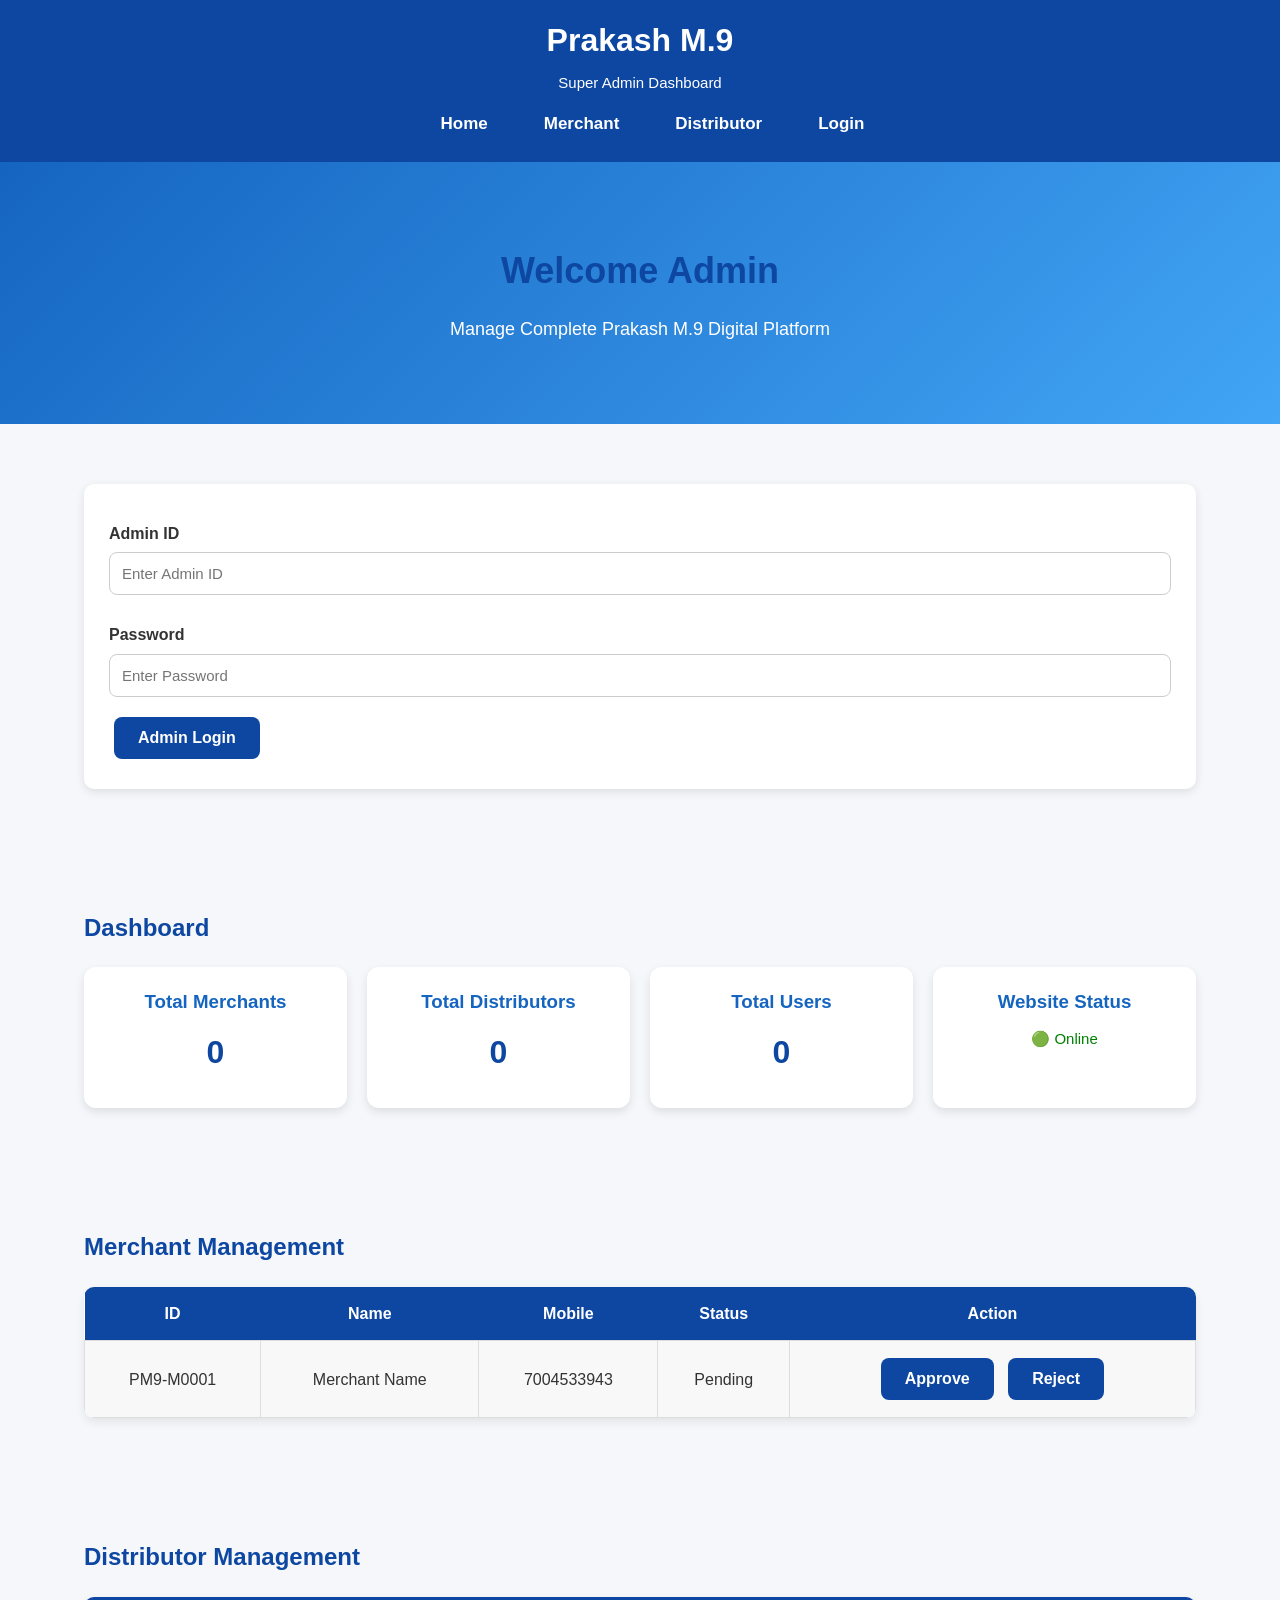
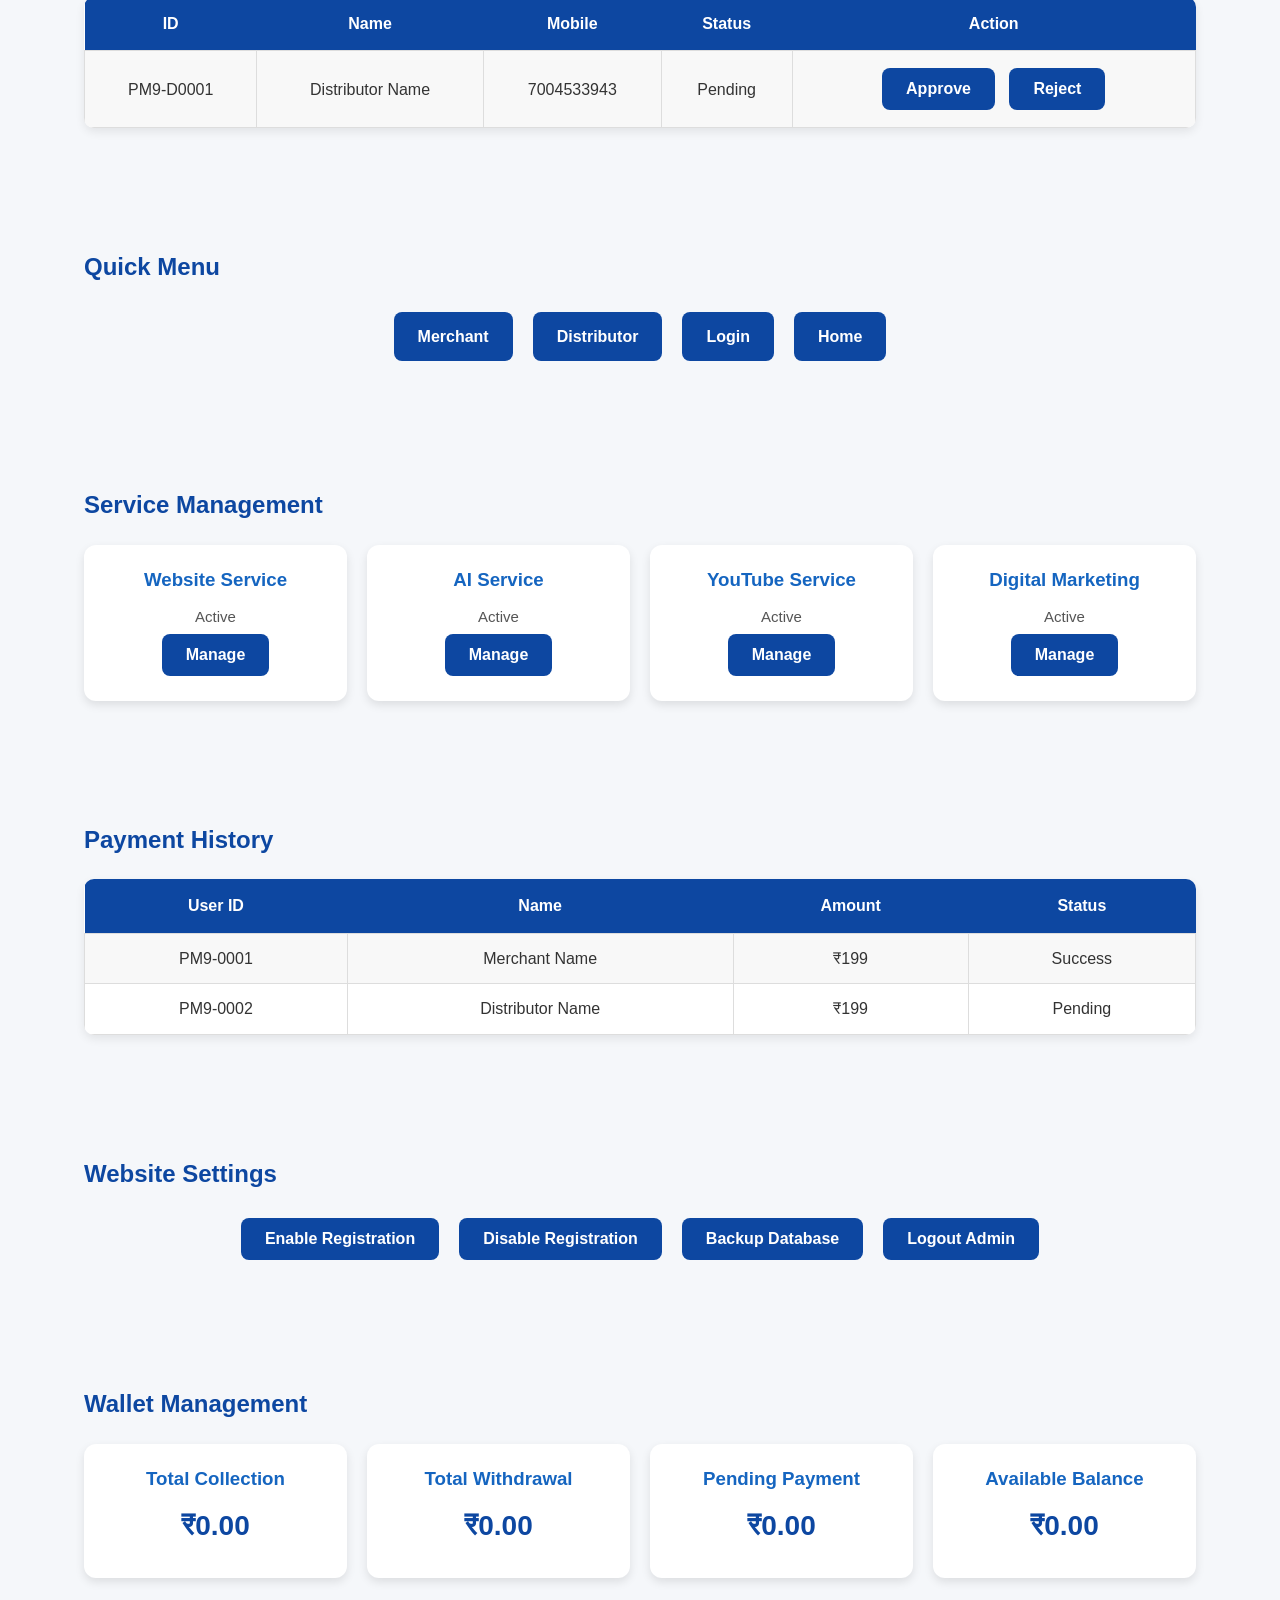
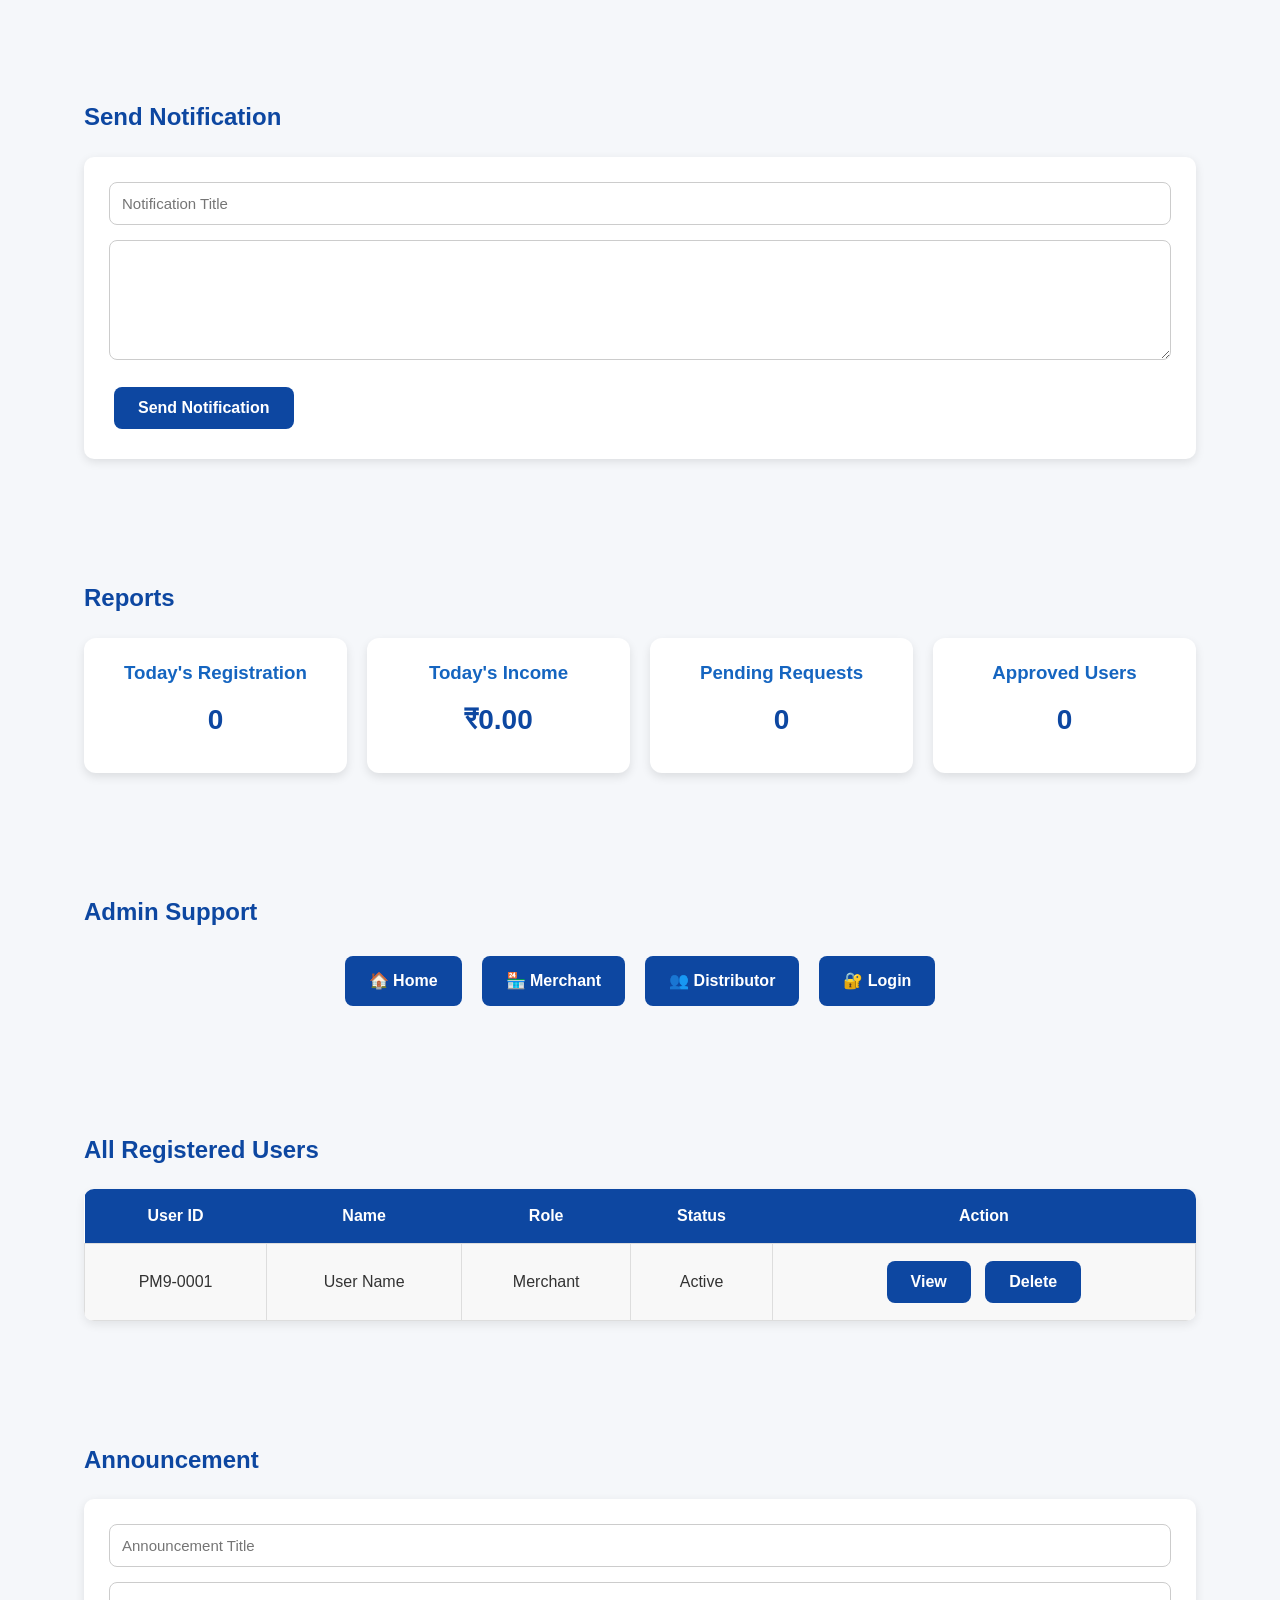
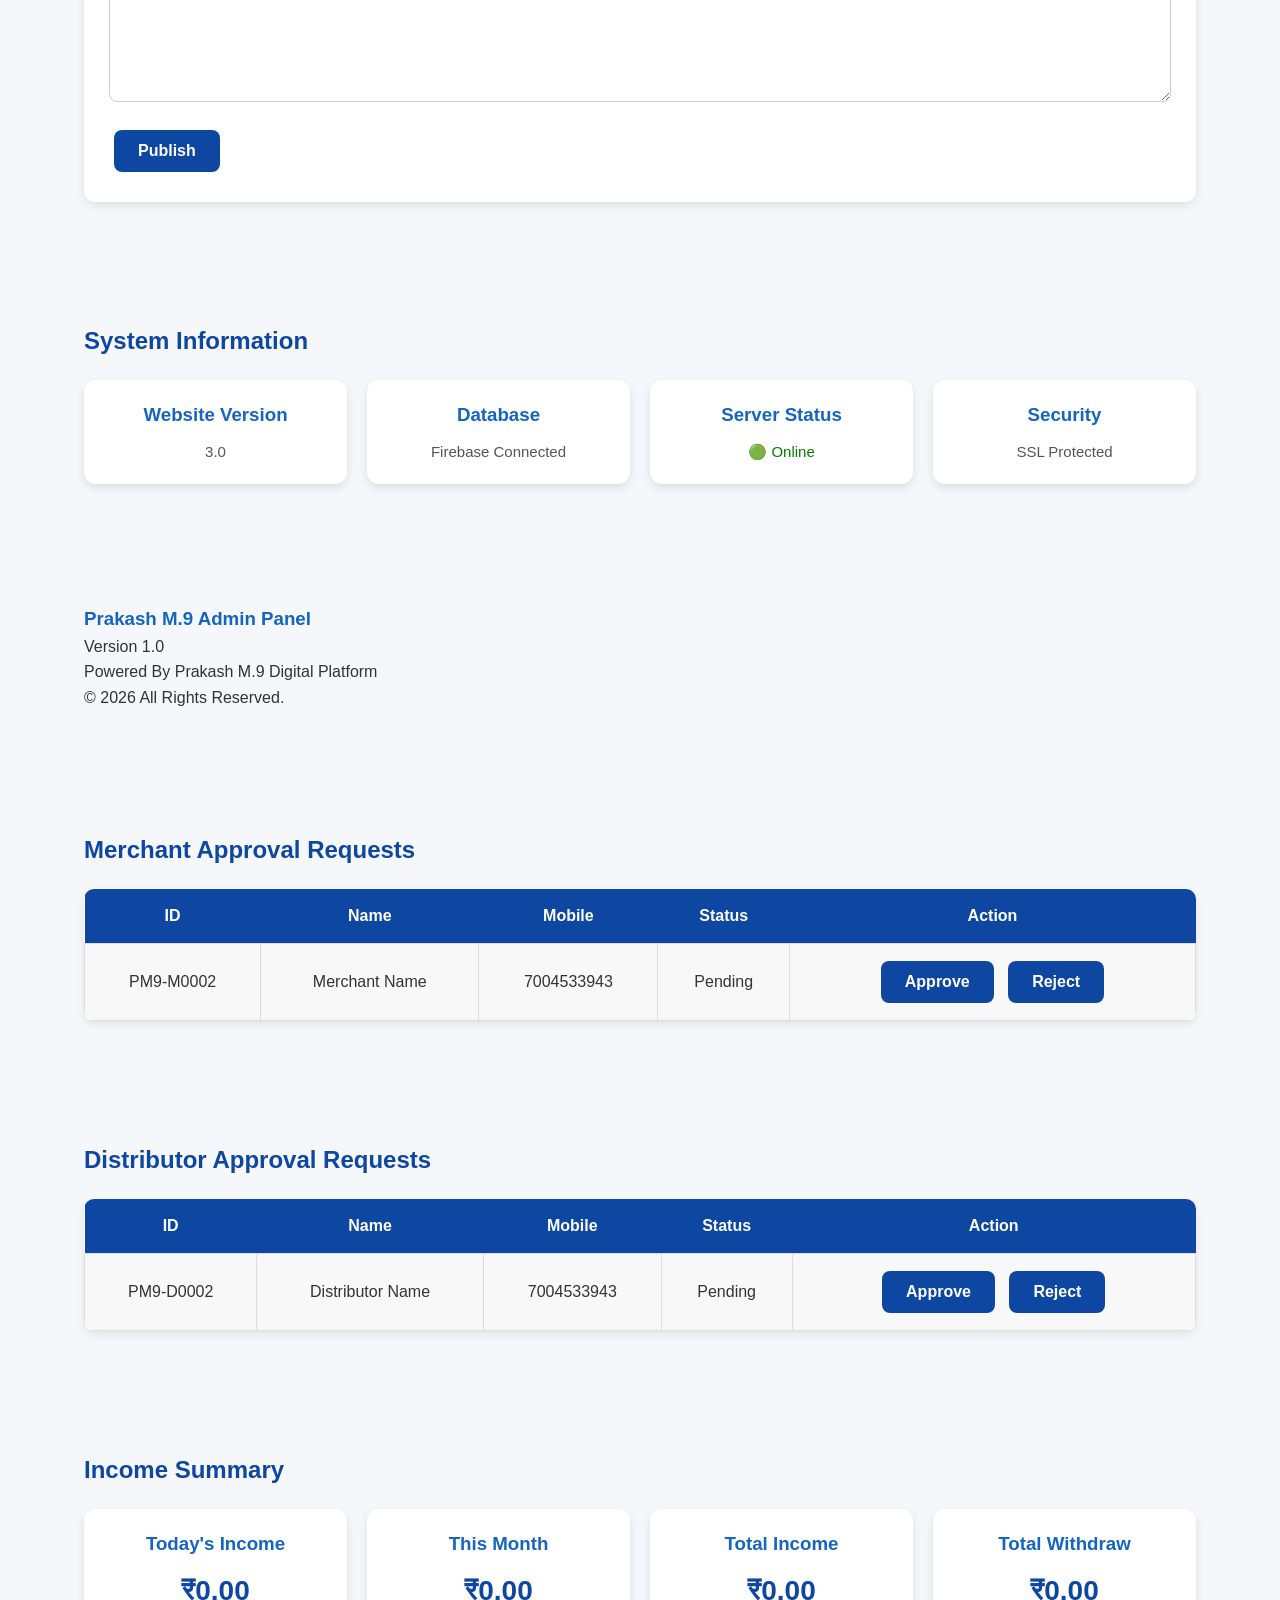
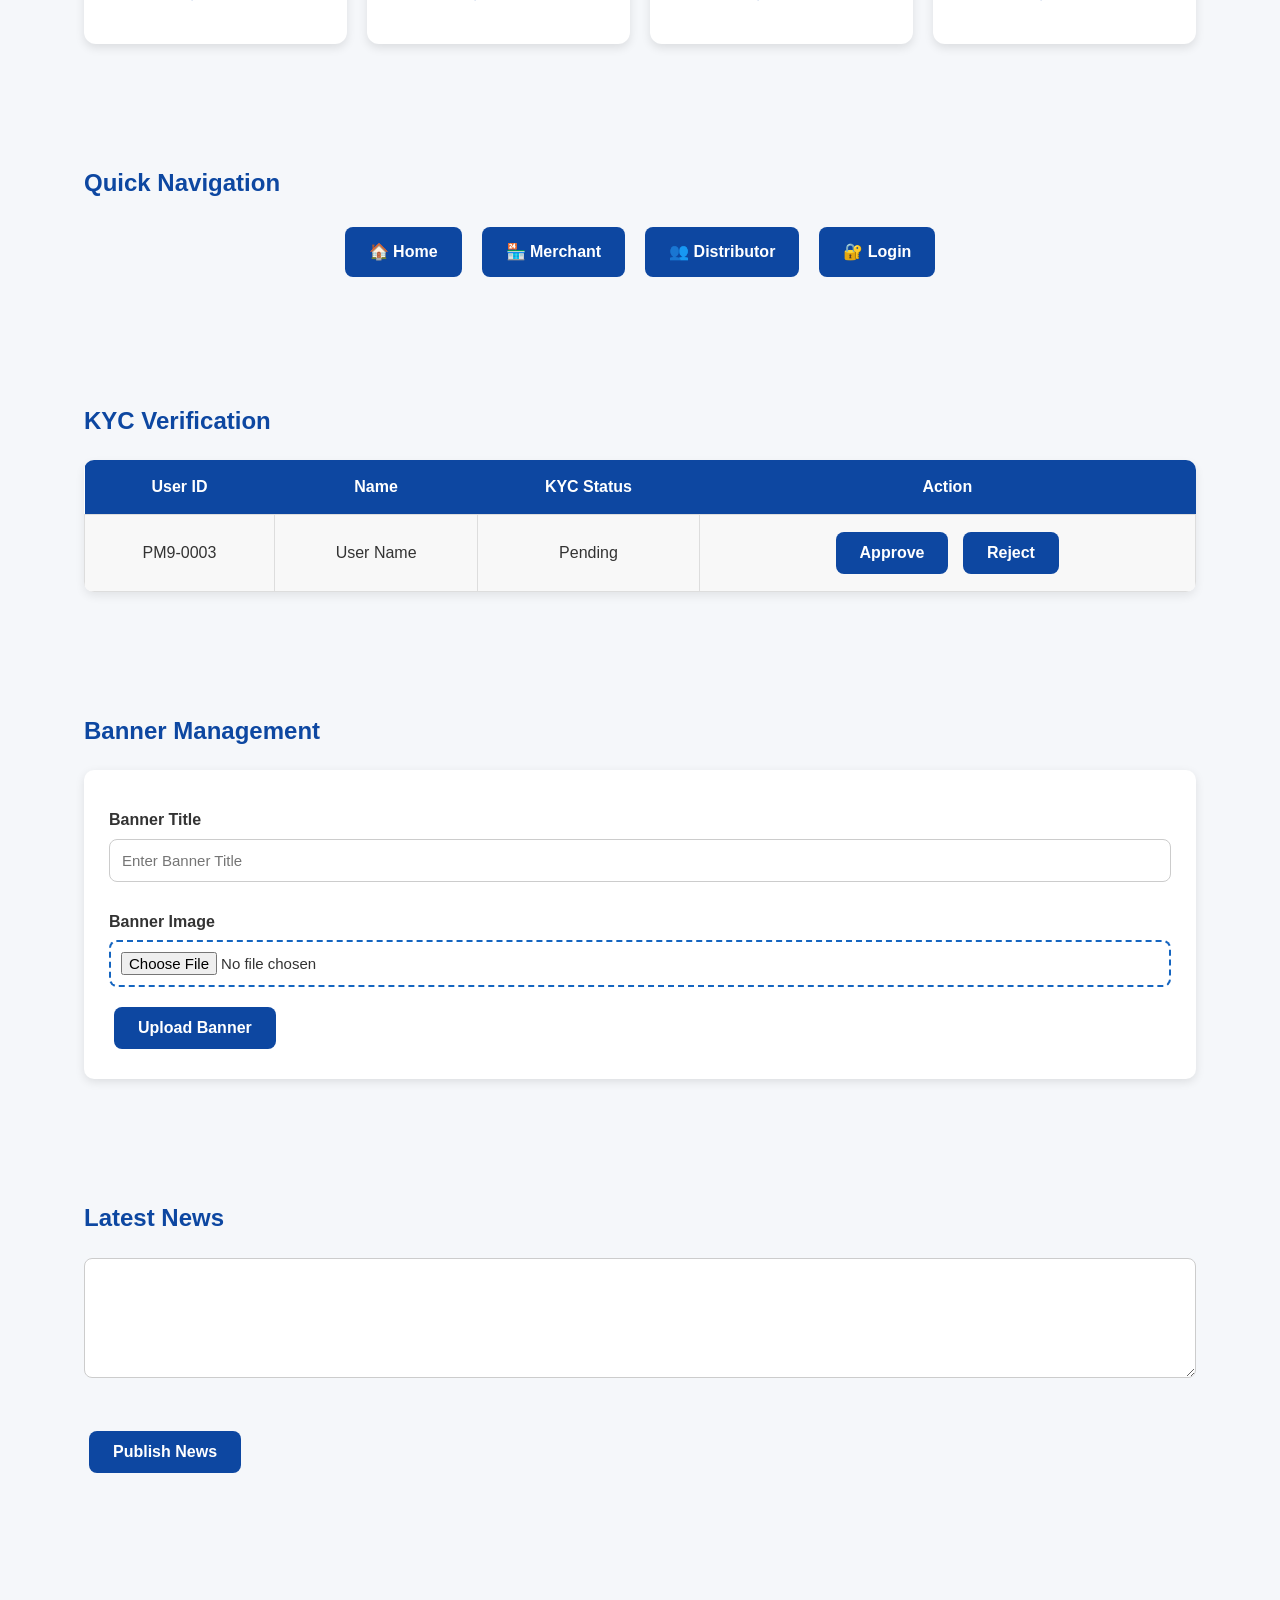
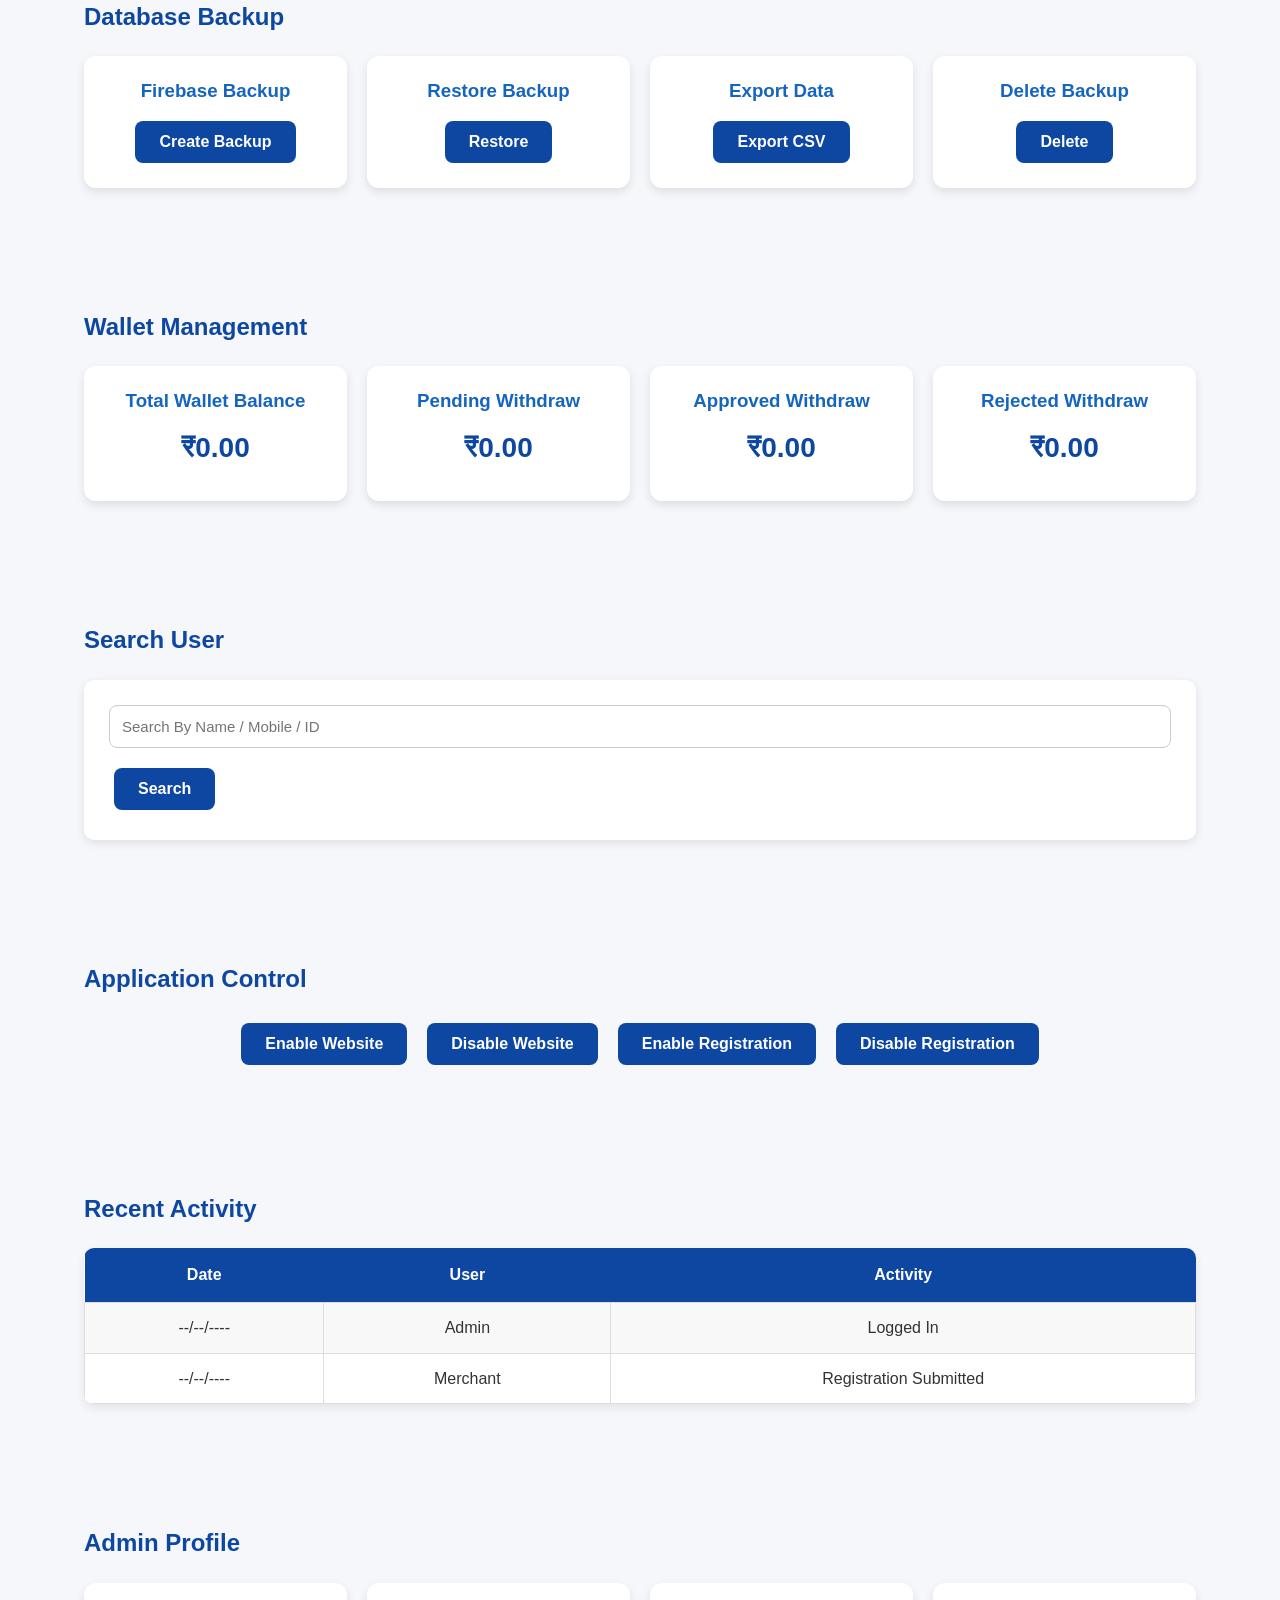
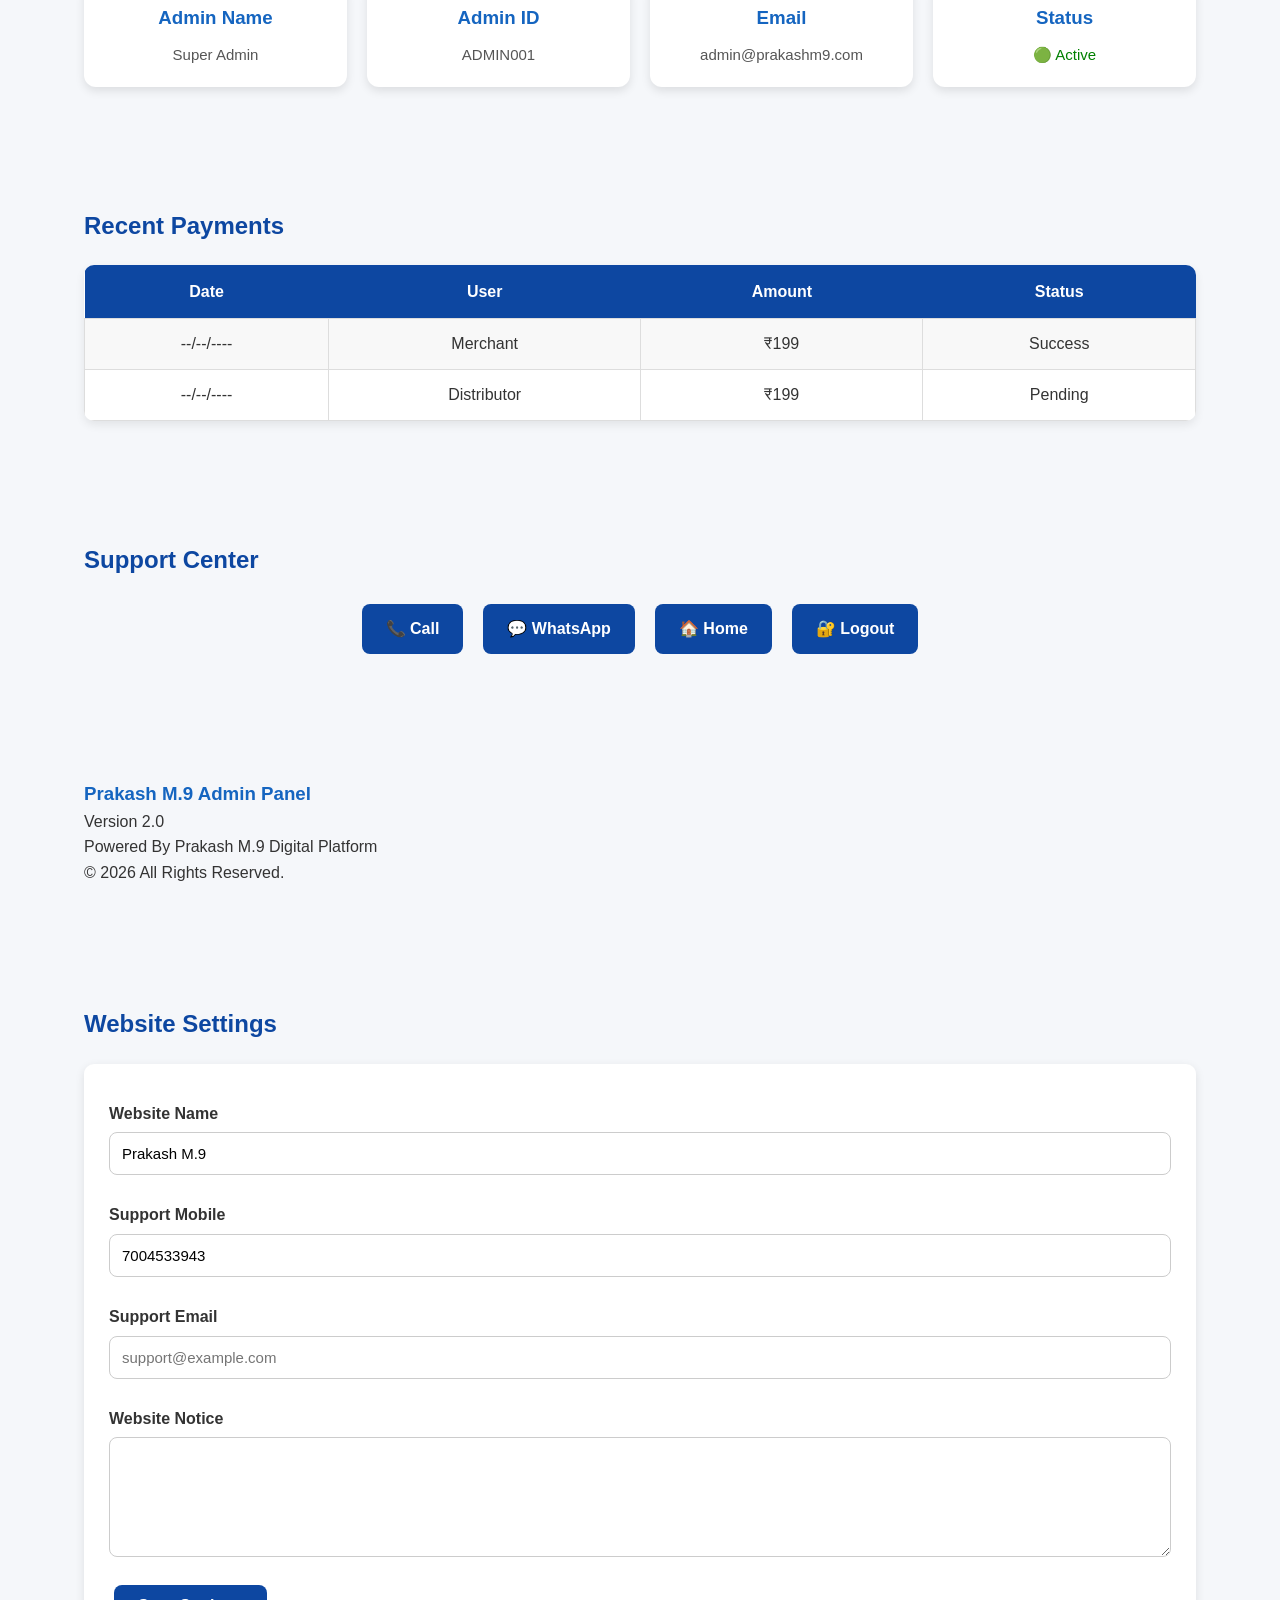
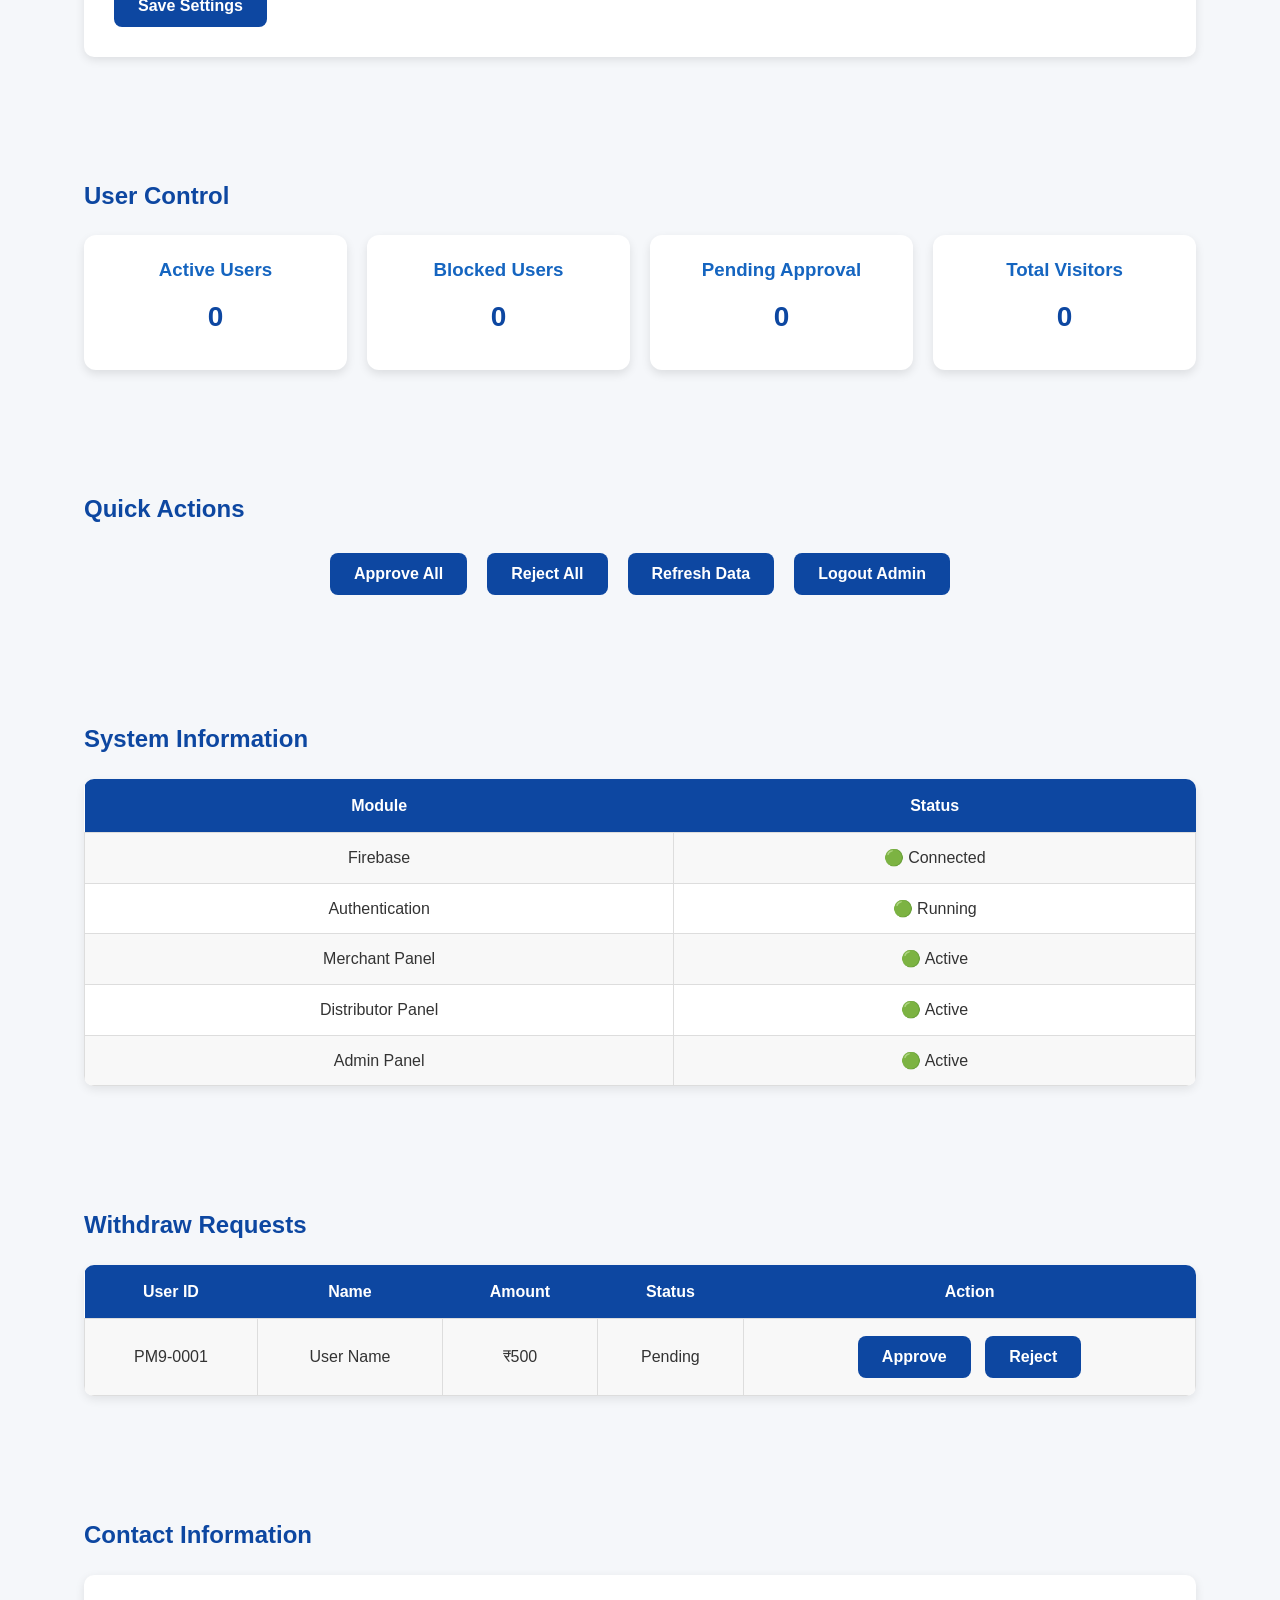
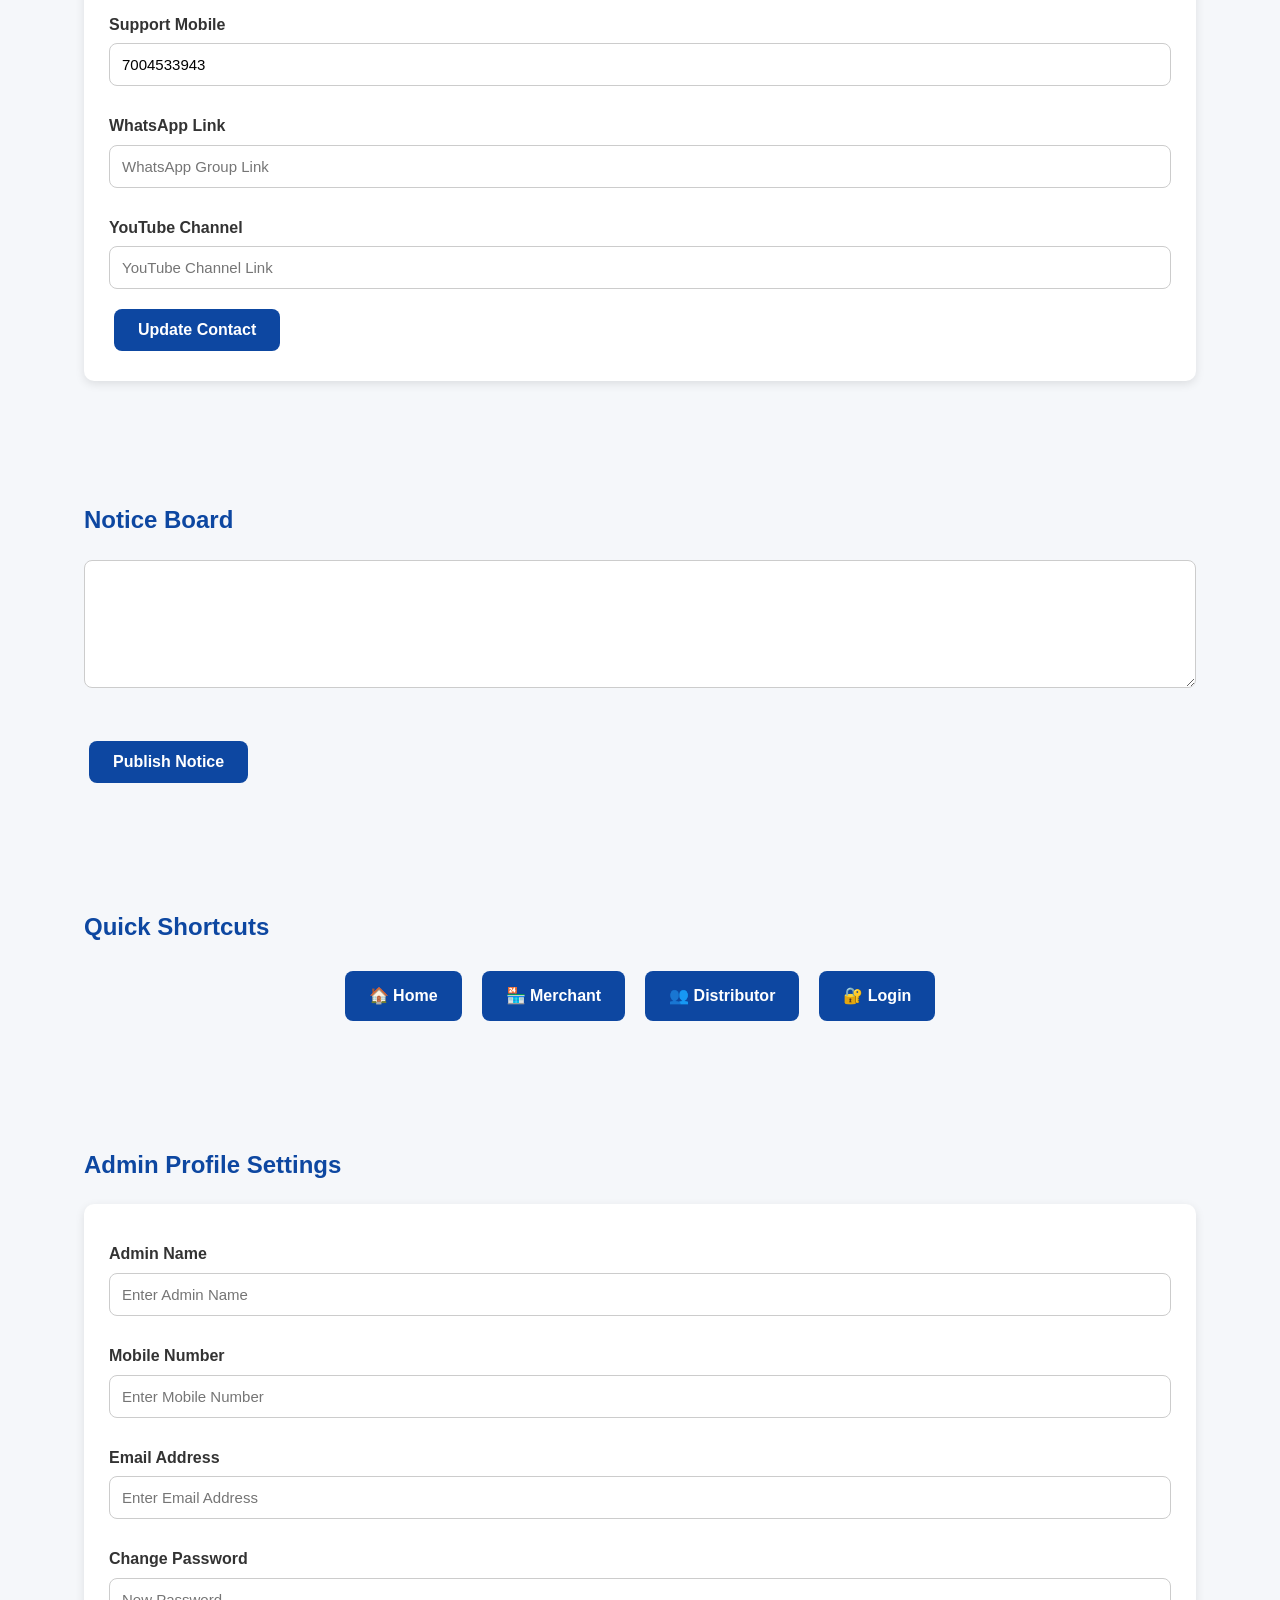
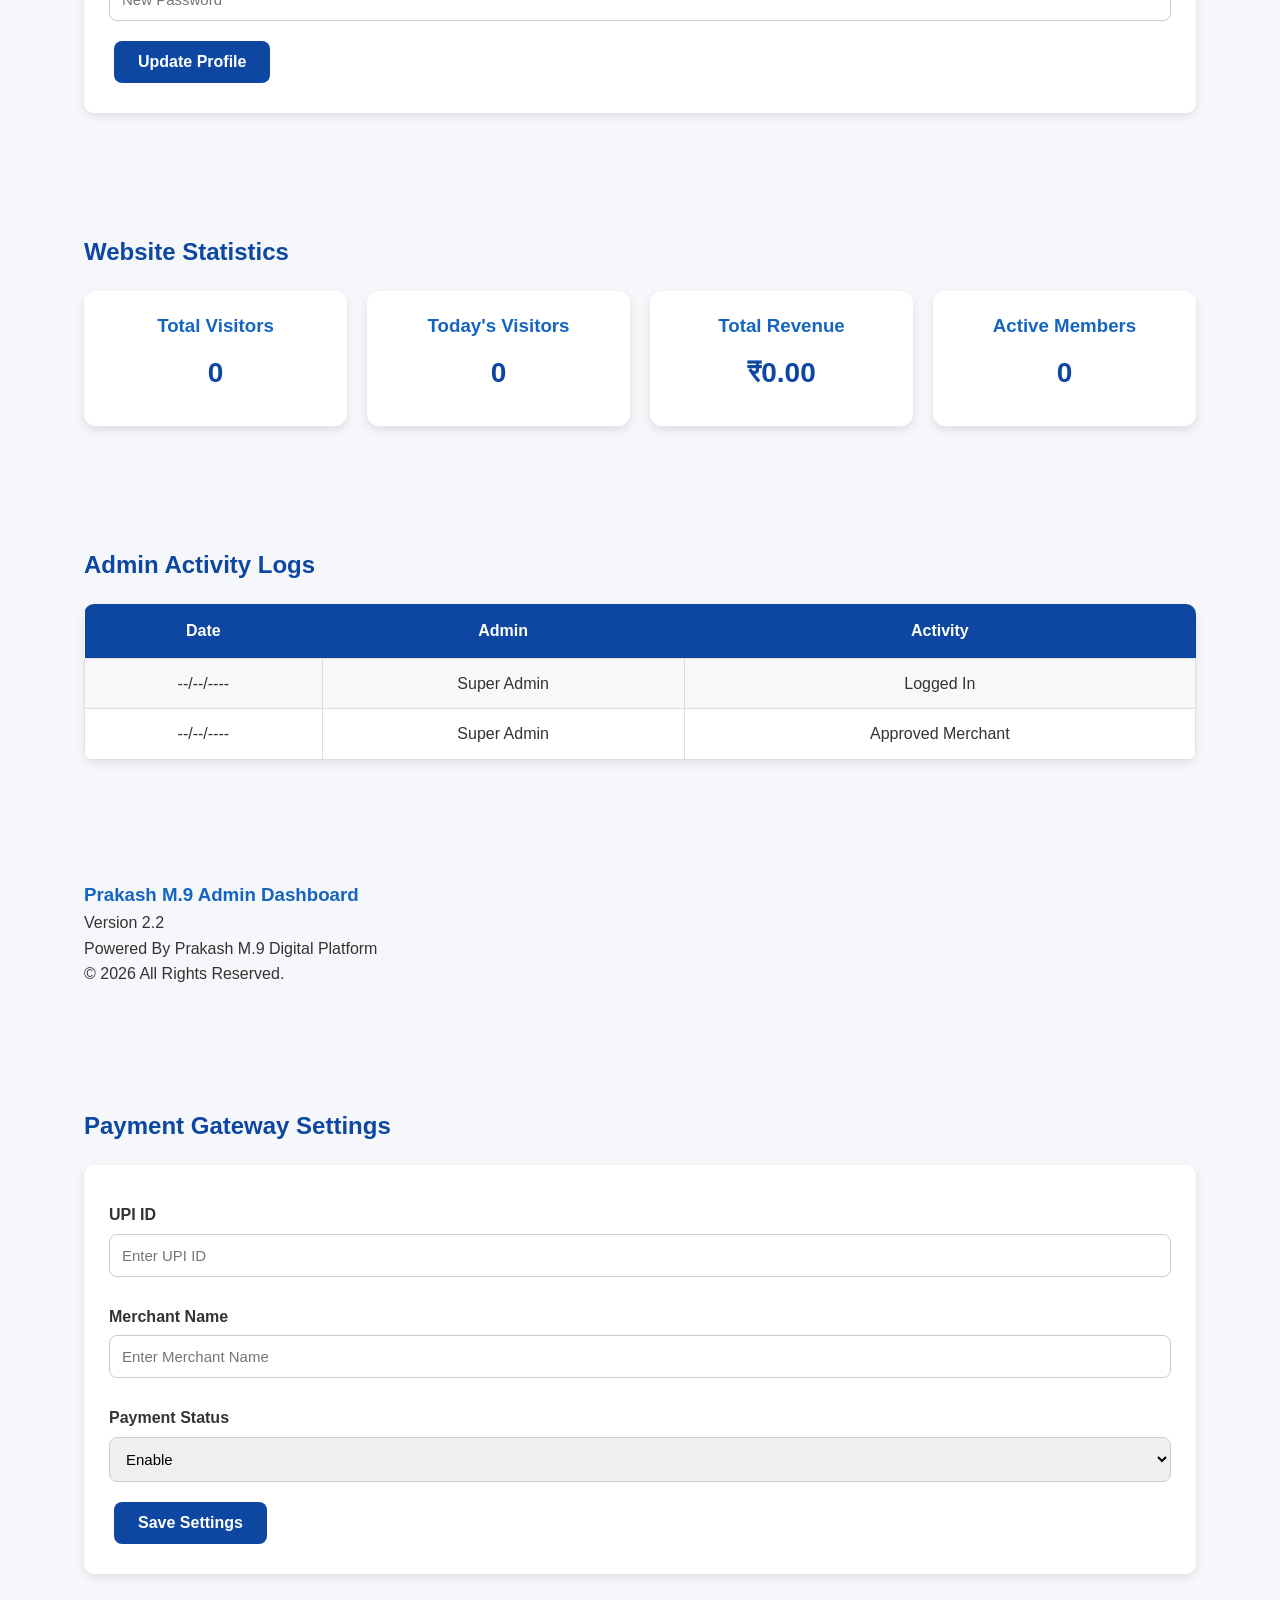
<file: admin.html>
<!DOCTYPE html>
<html lang="hi">

<head>

<meta charset="UTF-8">

<meta name="viewport" content="width=device-width, initial-scale=1.0">

<title>Admin Panel | Prakash M.9</title>

<link rel="stylesheet" href="style.css">

</head>

<body>

<header>

<div class="logo">

<h1>Prakash M.9</h1>

<p>Super Admin Dashboard</p>

</div>

<nav>

<ul>

<li><a href="index.html">Home</a></li>

<li><a href="merchant.html">Merchant</a></li>

<li><a href="distributor.html">Distributor</a></li>

<li><a href="login.html">Login</a></li>

</ul>

</nav>

</header>

<section class="hero">

<div class="container">

<h2>Welcome Admin</h2>

<p>

Manage Complete Prakash M.9 Digital Platform

</p>

</div>

</section>

<section>

<div class="container">

<form id="adminLogin">

<label>

Admin ID

</label>

<input
type="text"
id="adminId"
placeholder="Enter Admin ID"
required>

<label>

Password

</label>

<input
type="password"
id="adminPassword"
placeholder="Enter Password"
required>

<button
type="submit"
class="btn">

Admin Login

</button>

</form>

</div>

</section>

<section>

<div class="container">

<h2>Dashboard</h2>

<div class="cards">

<div class="card">

<h3>Total Merchants</h3>

<h2 id="merchantCount">

0

</h2>

</div>

<div class="card">

<h3>Total Distributors</h3>

<h2 id="distributorCount">

0

</h2>

</div>

<div class="card">

<h3>Total Users</h3>

<h2 id="userCount">

0

</h2>

</div>

<div class="card">

<h3>Website Status</h3>

<p style="color:green;">

🟢 Online

</p>

</div>

</div>

</div>

</section><!-- ===========================
Admin Part 2
(Paste BELOW Part 1
and BEFORE </body>)
=========================== -->

<section id="admin-merchants">

<div class="container">

<h2>Merchant Management</h2>

<table class="table">

<tr>

<th>ID</th>

<th>Name</th>

<th>Mobile</th>

<th>Status</th>

<th>Action</th>

</tr>

<tr>

<td>PM9-M0001</td>

<td>Merchant Name</td>

<td>7004533943</td>

<td>Pending</td>

<td>

<button class="btn">

Approve

</button>

<button class="btn">

Reject

</button>

</td>

</tr>

</table>

</div>

</section>

<section id="admin-distributors">

<div class="container">

<h2>Distributor Management</h2>

<table class="table">

<tr>

<th>ID</th>

<th>Name</th>

<th>Mobile</th>

<th>Status</th>

<th>Action</th>

</tr>

<tr>

<td>PM9-D0001</td>

<td>Distributor Name</td>

<td>7004533943</td>

<td>Pending</td>

<td>

<button class="btn">

Approve

</button>

<button class="btn">

Reject

</button>

</td>

</tr>

</table>

</div>

</section>

<section id="admin-menu">

<div class="container">

<h2>Quick Menu</h2>

<div class="hero-btn">

<a href="merchant.html" class="btn">

Merchant

</a>

<a href="distributor.html" class="btn">

Distributor

</a>

<a href="login.html" class="btn">

Login

</a>

<a href="index.html" class="btn">

Home

</a>

</div>

</div>

</section><!-- ===========================
Admin Part 3
(Paste BELOW Part 2
and BEFORE </body>)
=========================== -->

<section id="admin-services">

<div class="container">

<h2>Service Management</h2>

<div class="cards">

<div class="card">

<h3>Website Service</h3>

<p>Active</p>

<button class="btn">

Manage

</button>

</div>

<div class="card">

<h3>AI Service</h3>

<p>Active</p>

<button class="btn">

Manage

</button>

</div>

<div class="card">

<h3>YouTube Service</h3>

<p>Active</p>

<button class="btn">

Manage

</button>

</div>

<div class="card">

<h3>Digital Marketing</h3>

<p>Active</p>

<button class="btn">

Manage

</button>

</div>

</div>

</div>

</section>

<section id="admin-payments">

<div class="container">

<h2>Payment History</h2>

<table class="table">

<tr>

<th>User ID</th>

<th>Name</th>

<th>Amount</th>

<th>Status</th>

</tr>

<tr>

<td>PM9-0001</td>

<td>Merchant Name</td>

<td>₹199</td>

<td>Success</td>

</tr>

<tr>

<td>PM9-0002</td>

<td>Distributor Name</td>

<td>₹199</td>

<td>Pending</td>

</tr>

</table>

</div>

</section>

<section id="admin-settings">

<div class="container">

<h2>Website Settings</h2>

<div class="hero-btn">

<button class="btn">

Enable Registration

</button>

<button class="btn">

Disable Registration

</button>

<button class="btn">

Backup Database

</button>

<button class="btn">

Logout Admin

</button>

</div>

</div>

</section><!-- ===========================
Admin Part 4
(Paste BELOW Part 3
and BEFORE </body>)
=========================== -->

<section id="admin-wallet">

<div class="container">

<h2>Wallet Management</h2>

<div class="cards">

<div class="card">

<h3>Total Collection</h3>

<h2>₹0.00</h2>

</div>

<div class="card">

<h3>Total Withdrawal</h3>

<h2>₹0.00</h2>

</div>

<div class="card">

<h3>Pending Payment</h3>

<h2>₹0.00</h2>

</div>

<div class="card">

<h3>Available Balance</h3>

<h2>₹0.00</h2>

</div>

</div>

</div>

</section>

<section id="admin-notification">

<div class="container">

<h2>Send Notification</h2>

<form id="notificationForm">

<input
type="text"
placeholder="Notification Title"
required>

<textarea
rows="5"
placeholder="Write Notification"
required>

</textarea>

<button
type="submit"
class="btn">

Send Notification

</button>

</form>

</div>

</section>

<section id="admin-reports">

<div class="container">

<h2>Reports</h2>

<div class="cards">

<div class="card">

<h3>Today's Registration</h3>

<h2>0</h2>

</div>

<div class="card">

<h3>Today's Income</h3>

<h2>₹0.00</h2>

</div>

<div class="card">

<h3>Pending Requests</h3>

<h2>0</h2>

</div>

<div class="card">

<h3>Approved Users</h3>

<h2>0</h2>

</div>

</div>

</div>

</section>

<section id="admin-support">

<div class="container">

<h2>Admin Support</h2>

<div class="hero-btn">

<a
href="index.html"
class="btn">

🏠 Home

</a>

<a
href="merchant.html"
class="btn">

🏪 Merchant

</a>

<a
href="distributor.html"
class="btn">

👥 Distributor

</a>

<a
href="login.html"
class="btn">

🔐 Login

</a>

</div>

</div>

</section><!-- ===========================
Admin Part 5
(Paste BELOW Part 4
and BEFORE </body>)
=========================== -->

<section id="admin-users">

<div class="container">

<h2>All Registered Users</h2>

<table class="table">

<tr>

<th>User ID</th>

<th>Name</th>

<th>Role</th>

<th>Status</th>

<th>Action</th>

</tr>

<tr>

<td>PM9-0001</td>

<td>User Name</td>

<td>Merchant</td>

<td>Active</td>

<td>

<button class="btn">

View

</button>

<button class="btn">

Delete

</button>

</td>

</tr>

</table>

</div>

</section>

<section id="admin-announcement">

<div class="container">

<h2>Announcement</h2>

<form id="announcementForm">

<input
type="text"
placeholder="Announcement Title"
required>

<textarea
rows="5"
placeholder="Write Announcement"
required>

</textarea>

<button
type="submit"
class="btn">

Publish

</button>

</form>

</div>

</section>

<section id="admin-system">

<div class="container">

<h2>System Information</h2>

<div class="cards">

<div class="card">

<h3>Website Version</h3>

<p>3.0</p>

</div>

<div class="card">

<h3>Database</h3>

<p>Firebase Connected</p>

</div>

<div class="card">

<h3>Server Status</h3>

<p style="color:green;">

🟢 Online

</p>

</div>

<div class="card">

<h3>Security</h3>

<p>

SSL Protected

</p>

</div>

</div>

</div>

</section>

<section id="admin-footer">

<div class="container">

<h3>

Prakash M.9 Admin Panel

</h3>

<p>

Version 1.0

</p>

<p>

Powered By Prakash M.9 Digital Platform

</p>

<p>

© 2026 All Rights Reserved.

</p>

</div>

</section><!-- ===========================
Admin Part 6
(Paste BELOW Part 5
and BEFORE </body>)
=========================== -->

<section id="admin-merchant-requests">

<div class="container">

<h2>Merchant Approval Requests</h2>

<table class="table">

<tr>

<th>ID</th>

<th>Name</th>

<th>Mobile</th>

<th>Status</th>

<th>Action</th>

</tr>

<tr>

<td>PM9-M0002</td>

<td>Merchant Name</td>

<td>7004533943</td>

<td>Pending</td>

<td>

<button class="btn">

Approve

</button>

<button class="btn">

Reject

</button>

</td>

</tr>

</table>

</div>

</section>

<section id="admin-distributor-requests">

<div class="container">

<h2>Distributor Approval Requests</h2>

<table class="table">

<tr>

<th>ID</th>

<th>Name</th>

<th>Mobile</th>

<th>Status</th>

<th>Action</th>

</tr>

<tr>

<td>PM9-D0002</td>

<td>Distributor Name</td>

<td>7004533943</td>

<td>Pending</td>

<td>

<button class="btn">

Approve</button>

<button class="btn">

Reject</button>

</td>

</tr>

</table>

</div>

</section>

<section id="admin-income">

<div class="container">

<h2>Income Summary</h2>

<div class="cards">

<div class="card">

<h3>Today's Income</h3>

<h2>₹0.00</h2>

</div>

<div class="card">

<h3>This Month</h3>

<h2>₹0.00</h2>

</div>

<div class="card">

<h3>Total Income</h3>

<h2>₹0.00</h2>

</div>

<div class="card">

<h3>Total Withdraw</h3>

<h2>₹0.00</h2>

</div>

</div>

</div>

</section>

<section id="admin-navigation">

<div class="container">

<h2>Quick Navigation</h2>

<div class="hero-btn">

<a href="index.html" class="btn">

🏠 Home

</a>

<a href="merchant.html" class="btn">

🏪 Merchant

</a>

<a href="distributor.html" class="btn">

👥 Distributor

</a>

<a href="login.html" class="btn">

🔐 Login

</a>

</div>

</div>

</section>

<!-- ===== END Admin Part 6 ===== --><!-- ===========================
Admin Part 7
(Paste BELOW Part 6
and BEFORE </body>)
=========================== -->

<section id="admin-kyc">

<div class="container">

<h2>KYC Verification</h2>

<table class="table">

<tr>

<th>User ID</th>

<th>Name</th>

<th>KYC Status</th>

<th>Action</th>

</tr>

<tr>

<td>PM9-0003</td>

<td>User Name</td>

<td>Pending</td>

<td>

<button class="btn">

Approve

</button>

<button class="btn">

Reject

</button>

</td>

</tr>

</table>

</div>

</section>

<section id="admin-banner">

<div class="container">

<h2>Banner Management</h2>

<form id="bannerForm">

<label>Banner Title</label>

<input
type="text"
placeholder="Enter Banner Title">

<label>Banner Image</label>

<input
type="file"
accept="image/*">

<button
type="submit"
class="btn">

Upload Banner

</button>

</form>

</div>

</section>

<section id="admin-news">

<div class="container">

<h2>Latest News</h2>

<textarea
rows="5"
placeholder="Write Latest News">

</textarea>

<br><br>

<button
class="btn">

Publish News

</button>

</div>

</section>

<section id="admin-backup">

<div class="container">

<h2>Database Backup</h2>

<div class="cards">

<div class="card">

<h3>Firebase Backup</h3>

<button class="btn">

Create Backup

</button>

</div>

<div class="card">

<h3>Restore Backup</h3>

<button class="btn">

Restore

</button>

</div>

<div class="card">

<h3>Export Data</h3>

<button class="btn">

Export CSV

</button>

</div>

<div class="card">

<h3>Delete Backup</h3>

<button class="btn">

Delete

</button>

</div>

</div>

</div>

</section>

<!-- ===== END Admin Part 7 ===== --><!-- ===========================
Admin Part 8
(Paste BELOW Part 7
and BEFORE </body>)
=========================== -->

<section id="admin-wallet-management">

<div class="container">

<h2>Wallet Management</h2>

<div class="cards">

<div class="card">

<h3>Total Wallet Balance</h3>

<h2>₹0.00</h2>

</div>

<div class="card">

<h3>Pending Withdraw</h3>

<h2>₹0.00</h2>

</div>

<div class="card">

<h3>Approved Withdraw</h3>

<h2>₹0.00</h2>

</div>

<div class="card">

<h3>Rejected Withdraw</h3>

<h2>₹0.00</h2>

</div>

</div>

</div>

</section>

<section id="admin-user-search">

<div class="container">

<h2>Search User</h2>

<form id="searchUserForm">

<input
type="text"
placeholder="Search By Name / Mobile / ID">

<button
type="submit"
class="btn">

Search

</button>

</form>

</div>

</section>

<section id="admin-app-control">

<div class="container">

<h2>Application Control</h2>

<div class="hero-btn">

<button class="btn">

Enable Website

</button>

<button class="btn">

Disable Website

</button>

<button class="btn">

Enable Registration

</button>

<button class="btn">

Disable Registration

</button>

</div>

</div>

</section>

<section id="admin-activity">

<div class="container">

<h2>Recent Activity</h2>

<table class="table">

<tr>

<th>Date</th>

<th>User</th>

<th>Activity</th>

</tr>

<tr>

<td>--/--/----</td>

<td>Admin</td>

<td>Logged In</td>

</tr>

<tr>

<td>--/--/----</td>

<td>Merchant</td>

<td>Registration Submitted</td>

</tr>

</table>

</div>

</section>

<!-- ===== END Admin Part 8 ===== --><!-- ===========================
Admin Part 9
(Paste BELOW Part 8
and BEFORE </body>)
=========================== -->

<section id="admin-profile">

<div class="container">

<h2>Admin Profile</h2>

<div class="cards">

<div class="card">

<h3>Admin Name</h3>

<p>

Super Admin

</p>

</div>

<div class="card">

<h3>Admin ID</h3>

<p>

ADMIN001

</p>

</div>

<div class="card">

<h3>Email</h3>

<p>

admin@prakashm9.com

</p>

</div>

<div class="card">

<h3>Status</h3>

<p style="color:green;">

🟢 Active

</p>

</div>

</div>

</div>

</section>

<section id="admin-payment-history">

<div class="container">

<h2>Recent Payments</h2>

<table class="table">

<tr>

<th>Date</th>

<th>User</th>

<th>Amount</th>

<th>Status</th>

</tr>

<tr>

<td>--/--/----</td>

<td>Merchant</td>

<td>₹199</td>

<td>Success</td>

</tr>

<tr>

<td>--/--/----</td>

<td>Distributor</td>

<td>₹199</td>

<td>Pending</td>

</tr>

</table>

</div>

</section>

<section id="admin-support">

<div class="container">

<h2>Support Center</h2>

<div class="hero-btn">

<a href="tel:7004533943" class="btn">

📞 Call

</a>

<a href="https://chat.whatsapp.com/Lnvm7suOpduAd3I6yFeeAE"
target="_blank"
class="btn">

💬 WhatsApp

</a>

<a href="index.html"
class="btn">

🏠 Home

</a>

<a href="login.html"
class="btn">

🔐 Logout

</a>

</div>

</div>

</section>

<section id="admin-footer">

<div class="container">

<h3>Prakash M.9 Admin Panel</h3>

<p>Version 2.0</p>

<p>Powered By Prakash M.9 Digital Platform</p>

<p>© 2026 All Rights Reserved.</p>

</div>

</section>

<!-- ===== END Admin Part 9 ===== --><!-- ===========================
Admin Part 10
(Paste BELOW Part 9
and BEFORE </body>)
=========================== -->

<section id="admin-website-settings">

<div class="container">

<h2>Website Settings</h2>

<form id="websiteSettings">

<label>Website Name</label>

<input
type="text"
value="Prakash M.9">

<label>Support Mobile</label>

<input
type="text"
value="7004533943">

<label>Support Email</label>

<input
type="email"
placeholder="support@example.com">

<label>Website Notice</label>

<textarea
rows="4"
placeholder="Enter Website Notice">

</textarea>

<button
type="submit"
class="btn">

Save Settings

</button>

</form>

</div>

</section>

<section id="admin-user-control">

<div class="container">

<h2>User Control</h2>

<div class="cards">

<div class="card">

<h3>Active Users</h3>

<h2>0</h2>

</div>

<div class="card">

<h3>Blocked Users</h3>

<h2>0</h2>

</div>

<div class="card">

<h3>Pending Approval</h3>

<h2>0</h2>

</div>

<div class="card">

<h3>Total Visitors</h3>

<h2>0</h2>

</div>

</div>

</div>

</section>

<section id="admin-quick-actions">

<div class="container">

<h2>Quick Actions</h2>

<div class="hero-btn">

<button class="btn">

Approve All

</button>

<button class="btn">

Reject All

</button>

<button class="btn">

Refresh Data

</button>

<button class="btn">

Logout Admin

</button>

</div>

</div>

</section>

<section id="admin-system-info">

<div class="container">

<h2>System Information</h2>

<table class="table">

<tr>

<th>Module</th>

<th>Status</th>

</tr>

<tr>

<td>Firebase</td>

<td>🟢 Connected</td>

</tr>

<tr>

<td>Authentication</td>

<td>🟢 Running</td>

</tr>

<tr>

<td>Merchant Panel</td>

<td>🟢 Active</td>

</tr>

<tr>

<td>Distributor Panel</td>

<td>🟢 Active</td>

</tr>

<tr>

<td>Admin Panel</td>

<td>🟢 Active</td>

</tr>

</table>

</div>

</section>

<!-- ===== END Admin Part 10 ===== --><!-- ===========================
Admin Part 11
(Paste BELOW Part 10
and BEFORE </body>)
=========================== -->

<section id="admin-withdraw-request">

<div class="container">

<h2>Withdraw Requests</h2>

<table class="table">

<tr>

<th>User ID</th>

<th>Name</th>

<th>Amount</th>

<th>Status</th>

<th>Action</th>

</tr>

<tr>

<td>PM9-0001</td>

<td>User Name</td>

<td>₹500</td>

<td>Pending</td>

<td>

<button class="btn">

Approve

</button>

<button class="btn">

Reject

</button>

</td>

</tr>

</table>

</div>

</section>

<section id="admin-contact-management">

<div class="container">

<h2>Contact Information</h2>

<form id="contactForm">

<label>Support Mobile</label>

<input
type="text"
value="7004533943">

<label>WhatsApp Link</label>

<input
type="text"
placeholder="WhatsApp Group Link">

<label>YouTube Channel</label>

<input
type="text"
placeholder="YouTube Channel Link">

<button
type="submit"
class="btn">

Update Contact

</button>

</form>

</div>

</section>

<section id="admin-notice-board">

<div class="container">

<h2>Notice Board</h2>

<textarea
rows="6"
placeholder="Write Important Notice">

</textarea>

<br><br>

<button class="btn">

Publish Notice

</button>

</div>

</section>

<section id="admin-shortcuts">

<div class="container">

<h2>Quick Shortcuts</h2>

<div class="hero-btn">

<a href="index.html" class="btn">

🏠 Home

</a>

<a href="merchant.html" class="btn">

🏪 Merchant

</a>

<a href="distributor.html" class="btn">

👥 Distributor

</a>

<a href="login.html" class="btn">

🔐 Login

</a>

</div>

</div>

</section>

<!-- ===== END Admin Part 11 ===== --><!-- ===========================
Admin Part 12
(Paste BELOW Part 11
and BEFORE </body>)
=========================== -->

<section id="admin-profile-settings">

<div class="container">

<h2>Admin Profile Settings</h2>

<form id="adminProfileForm">

<label>Admin Name</label>

<input
type="text"
placeholder="Enter Admin Name">

<label>Mobile Number</label>

<input
type="tel"
placeholder="Enter Mobile Number">

<label>Email Address</label>

<input
type="email"
placeholder="Enter Email Address">

<label>Change Password</label>

<input
type="password"
placeholder="New Password">

<button
type="submit"
class="btn">

Update Profile

</button>

</form>

</div>

</section>

<section id="admin-statistics">

<div class="container">

<h2>Website Statistics</h2>

<div class="cards">

<div class="card">

<h3>Total Visitors</h3>

<h2>0</h2>

</div>

<div class="card">

<h3>Today's Visitors</h3>

<h2>0</h2>

</div>

<div class="card">

<h3>Total Revenue</h3>

<h2>₹0.00</h2>

</div>

<div class="card">

<h3>Active Members</h3>

<h2>0</h2>

</div>

</div>

</div>

</section>

<section id="admin-logs">

<div class="container">

<h2>Admin Activity Logs</h2>

<table class="table">

<tr>

<th>Date</th>

<th>Admin</th>

<th>Activity</th>

</tr>

<tr>

<td>--/--/----</td>

<td>Super Admin</td>

<td>Logged In</td>

</tr>

<tr>

<td>--/--/----</td>

<td>Super Admin</td>

<td>Approved Merchant</td>

</tr>

</table>

</div>

</section>

<section id="admin-footer-info">

<div class="container">

<h3>

Prakash M.9 Admin Dashboard

</h3>

<p>

Version 2.2

</p>

<p>

Powered By Prakash M.9 Digital Platform

</p>

<p>

© 2026 All Rights Reserved.

</p>

</div>

</section>

<!-- ===== END Admin Part 12 ===== --><!-- ===========================
Admin Part 13
(Paste BELOW Part 12
and BEFORE </body>)
=========================== -->

<section id="admin-payment-settings">

<div class="container">

<h2>Payment Gateway Settings</h2>

<form id="paymentGatewayForm">

<label>UPI ID</label>

<input
type="text"
placeholder="Enter UPI ID">

<label>Merchant Name</label>

<input
type="text"
placeholder="Enter Merchant Name">

<label>Payment Status</label>

<select>

<option>Enable</option>

<option>Disable</option>

</select>

<button
type="submit"
class="btn">

Save Settings

</button>

</form>

</div>

</section>

<section id="admin-user-feedback">

<div class="container">

<h2>User Feedback</h2>

<table class="table">

<tr>

<th>User</th>

<th>Message</th>

<th>Status</th>

</tr>

<tr>

<td>User Name</td>

<td>Feedback Message</td>

<td>Pending</td>

</tr>

</table>

</div>

</section>

<section id="admin-backup-manager">

<div class="container">

<h2>Backup Manager</h2>

<div class="cards">

<div class="card">

<h3>Create Backup</h3>

<button class="btn">

Backup Now

</button>

</div>

<div class="card">

<h3>Restore Backup</h3>

<button class="btn">

Restore

</button>

</div>

<div class="card">

<h3>Export Users</h3>

<button class="btn">

Export CSV

</button>

</div>

<div class="card">

<h3>Import Data</h3>

<button class="btn">

Import

</button>

</div>

</div>

</div>

</section>

<section id="admin-security">

<div class="container">

<h2>Security Center</h2>

<div class="cards">

<div class="card">

<h3>Firewall</h3>

<p>🟢 Active</p>

</div>

<div class="card">

<h3>SSL Certificate</h3>

<p>🟢 Installed</p>

</div>

<div class="card">

<h3>Firebase Security</h3>

<p>🟢 Protected</p>

</div>

<div class="card">

<h3>Admin Access</h3>

<p>Restricted</p>

</div>

</div>

</div>

</section>

<!-- ===== END Admin Part 13 ===== --><!-- ===========================
Admin Part 14
(Paste BELOW Part 13
and BEFORE </body>)
=========================== -->

<section id="admin-api-settings">

<div class="container">

<h2>API & Firebase Settings</h2>

<form id="firebaseSettings">

<label>Firebase Project ID</label>

<input
type="text"
placeholder="Project ID">

<label>API Key</label>

<input
type="text"
placeholder="Firebase API Key">

<label>Auth Domain</label>

<input
type="text"
placeholder="Project.firebaseapp.com">

<label>Storage Bucket</label>

<input
type="text"
placeholder="Storage Bucket">

<button
type="submit"
class="btn">

Save Settings

</button>

</form>

</div>

</section>

<section id="admin-member-plan">

<div class="container">

<h2>Membership Plans</h2>

<table class="table">

<tr>

<th>Plan</th>

<th>Amount</th>

<th>Status</th>

</tr>

<tr>

<td>Merchant</td>

<td>₹199</td>

<td>Active</td>

</tr>

<tr>

<td>Distributor</td>

<td>₹199</td>

<td>Active</td>

</tr>

</table>

</div>

</section>

<section id="admin-system-monitor">

<div class="container">

<h2>System Monitor</h2>

<div class="cards">

<div class="card">

<h3>CPU Status</h3>

<p>🟢 Normal</p>

</div>

<div class="card">

<h3>Database</h3>

<p>🟢 Connected</p>

</div>

<div class="card">

<h3>Storage</h3>

<p>Available</p>

</div>

<div class="card">

<h3>Website</h3>

<p>🟢 Running</p>

</div>

</div>

</div>

</section>

<section id="admin-footer-links">

<div class="container">

<h2>Quick Links</h2>

<div class="hero-btn">

<a href="index.html" class="btn">

🏠 Home

</a>

<a href="merchant.html" class="btn">

🏪 Merchant

</a>

<a href="distributor.html" class="btn">

👥 Distributor

</a>

<a href="login.html" class="btn">

🔐 Logout

</a>

</div>

</div>

</section>

<!-- ===== END Admin Part 14 ===== --><!-- ===========================
Admin Part 15
(Paste BELOW Part 14
and BEFORE </body>)
=========================== -->

<section id="admin-final-dashboard">

<div class="container">

<h2>Prakash M.9 Super Admin Dashboard</h2>

<div class="cards">

<div class="card">

<h3>Total Merchants</h3>

<h2 id="totalMerchants">0</h2>

</div>

<div class="card">

<h3>Total Distributors</h3>

<h2 id="totalDistributors">0</h2>

</div>

<div class="card">

<h3>Total Revenue</h3>

<h2>₹0.00</h2>

</div>

<div class="card">

<h3>System Status</h3>

<p style="color:green;">

🟢 Online

</p>

</div>

</div>

</div>

</section>

<section id="admin-contact">

<div class="container">

<h2>Official Contact</h2>

<p>

📞 Mobile : 7004533943

</p>

<p>

💳 UPI : 7004533943-2@ybl

</p>

<p>

💬 WhatsApp Group Available

</p>

<p>

▶ YouTube : PkAartideviVlogs

</p>

<div class="hero-btn">

<a
href="tel:7004533943"
class="btn">

📞 Call

</a>

<a
href="https://chat.whatsapp.com/Lnvm7suOpduAd3I6yFeeAE"
target="_blank"
class="btn">

💬 WhatsApp

</a>

<a
href="https://www.youtube.com/@PkAartideviVlogs"
target="_blank"
class="btn">

▶ YouTube

</a>

</div>

</div>

</section>

<footer>

<div class="container">

<h2>Prakash M.9 Admin Panel</h2>

<p>

Version 3.0

</p>

<p>

Powered By <strong>Prakash M.9 Digital Platform</strong>

</p>

<p>

© 2026 Prakash M.9

All Rights Reserved.

</p>

</div>

</footer>

<script src="firebase.js"></script>

<script src="script.js"></script>

</body>

</html>
</file>
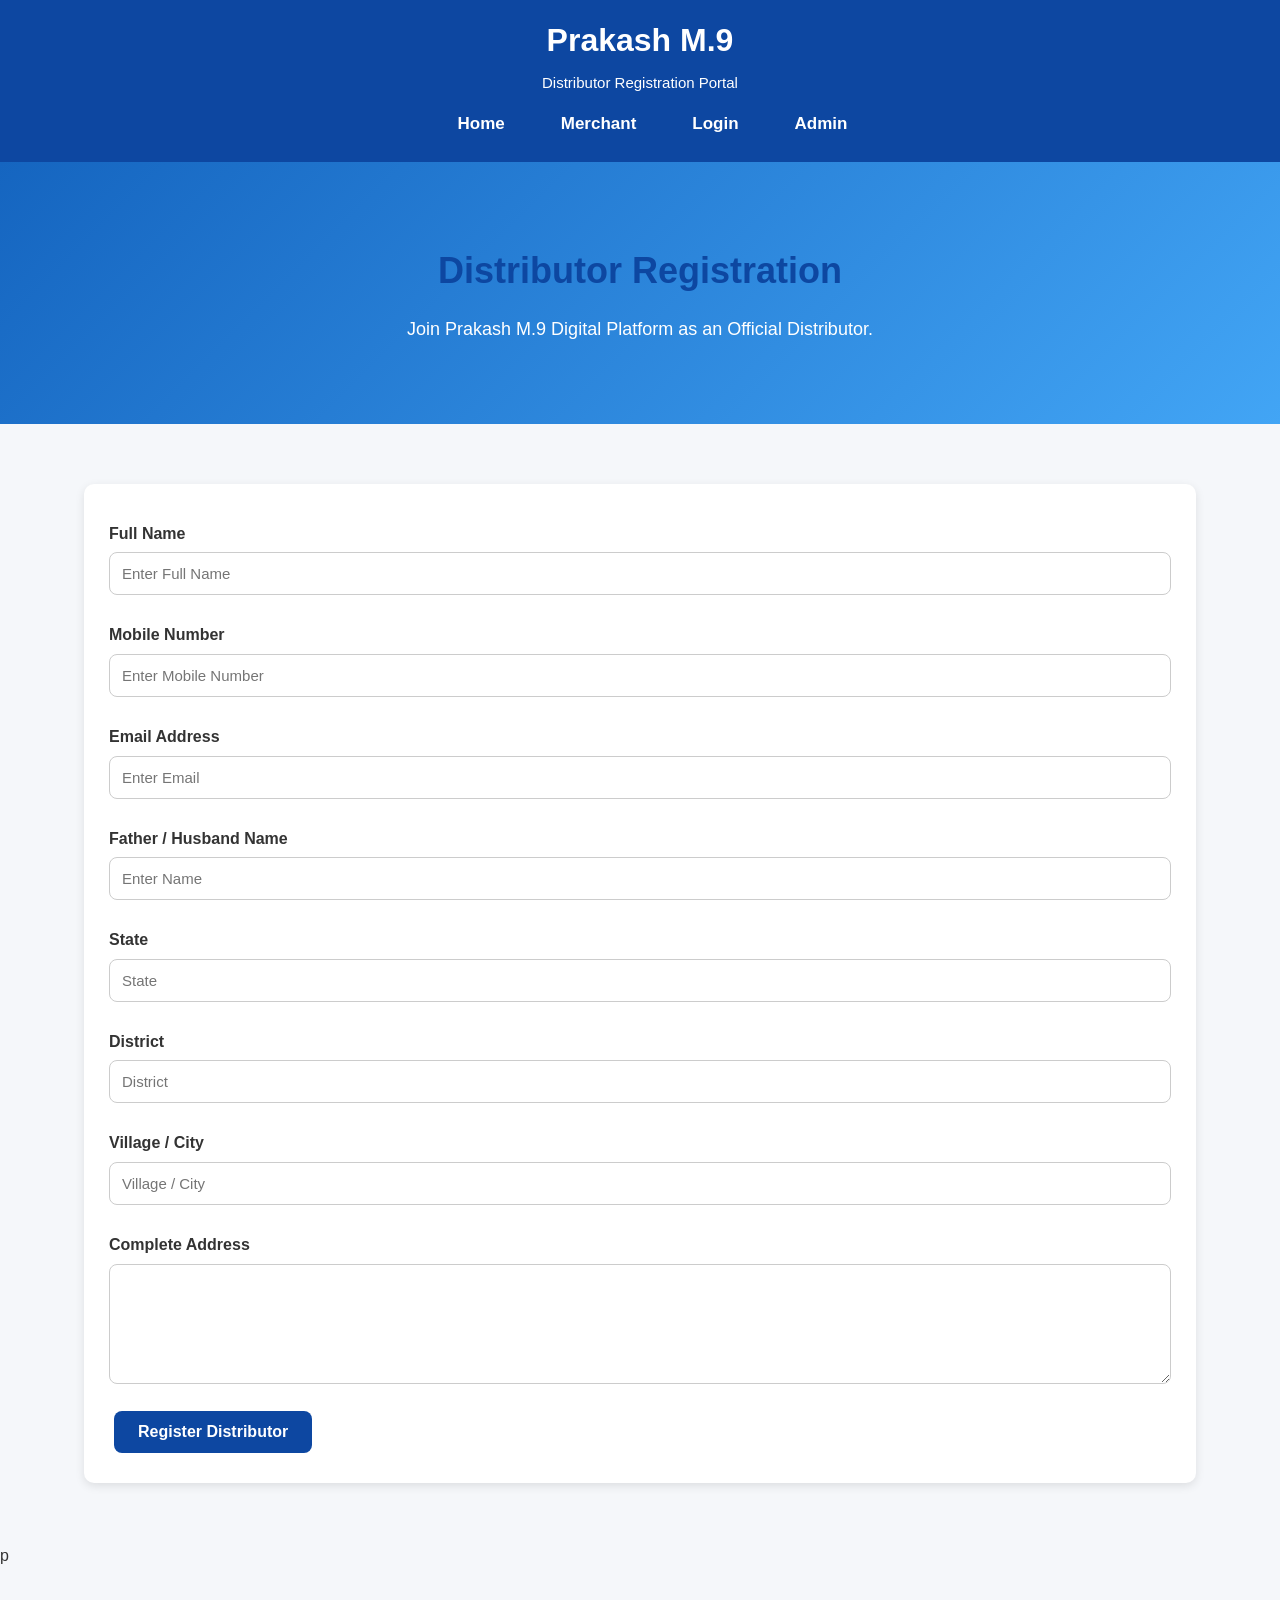
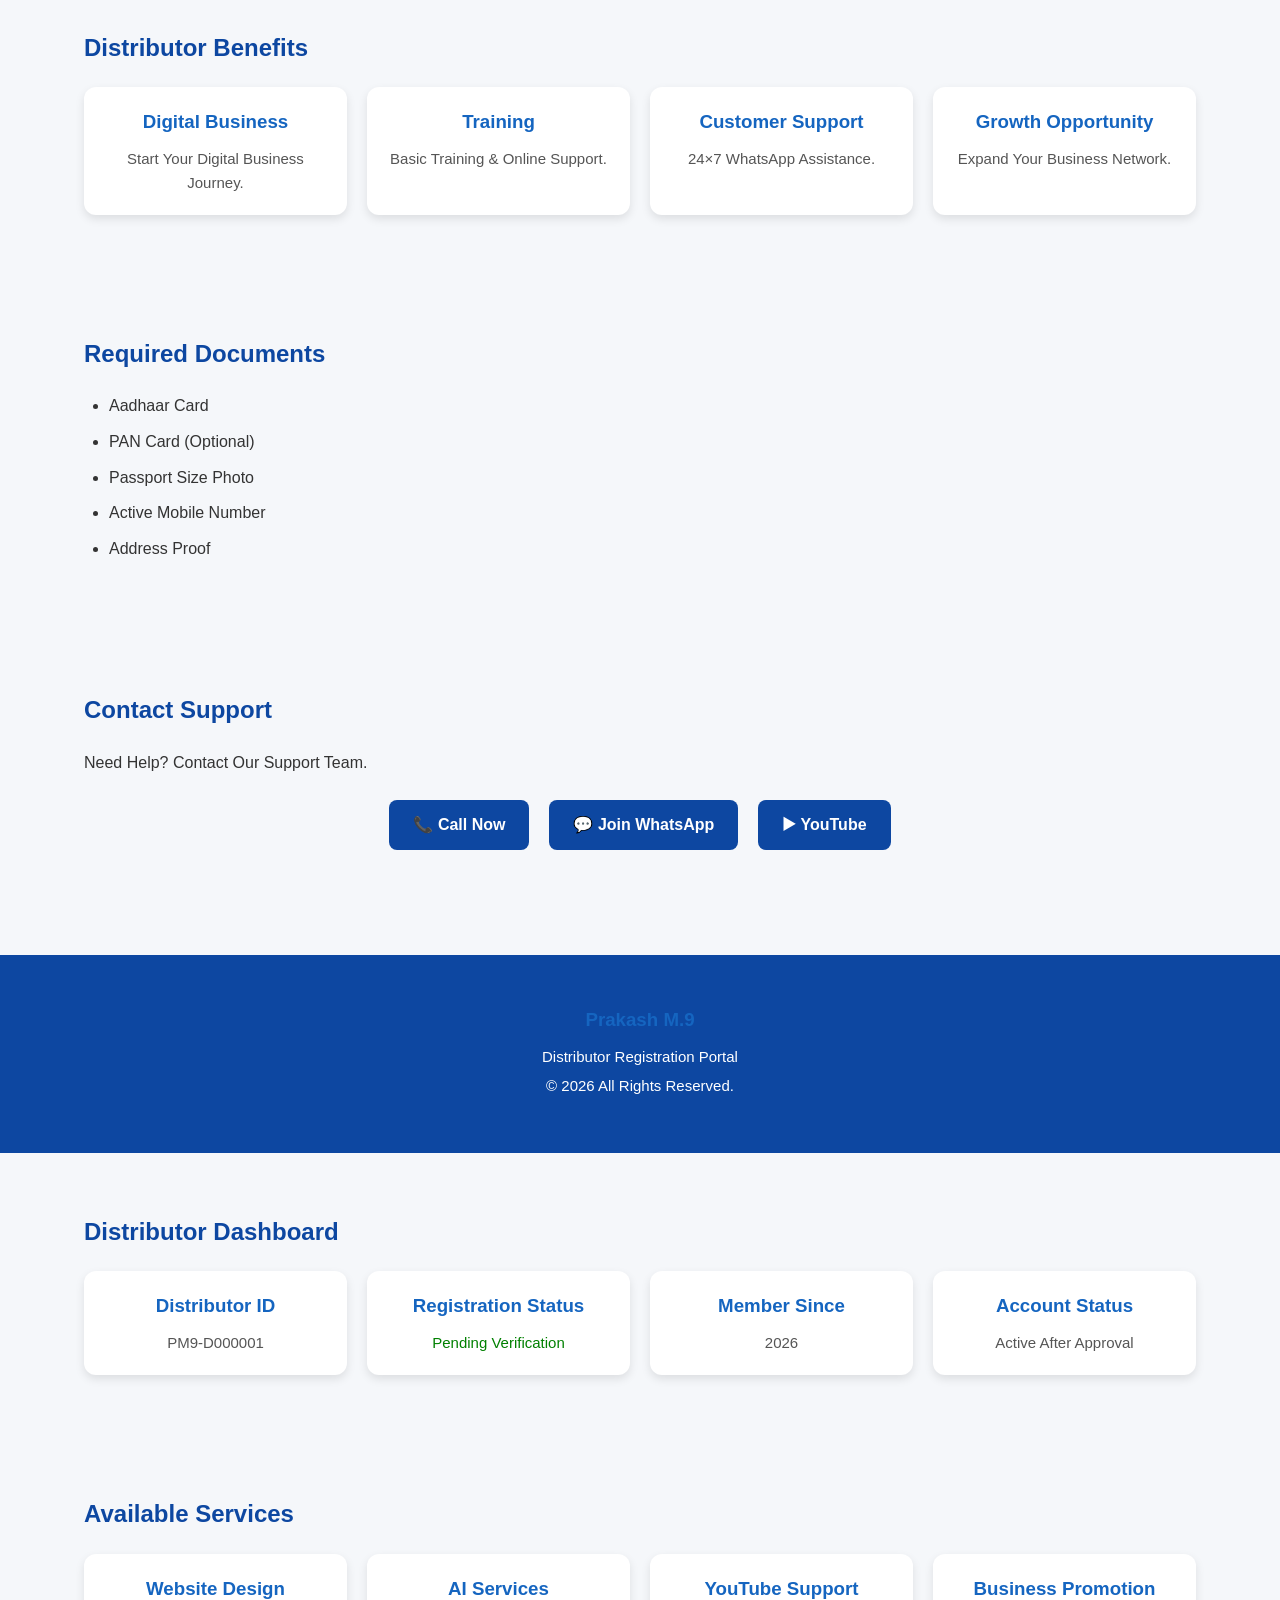
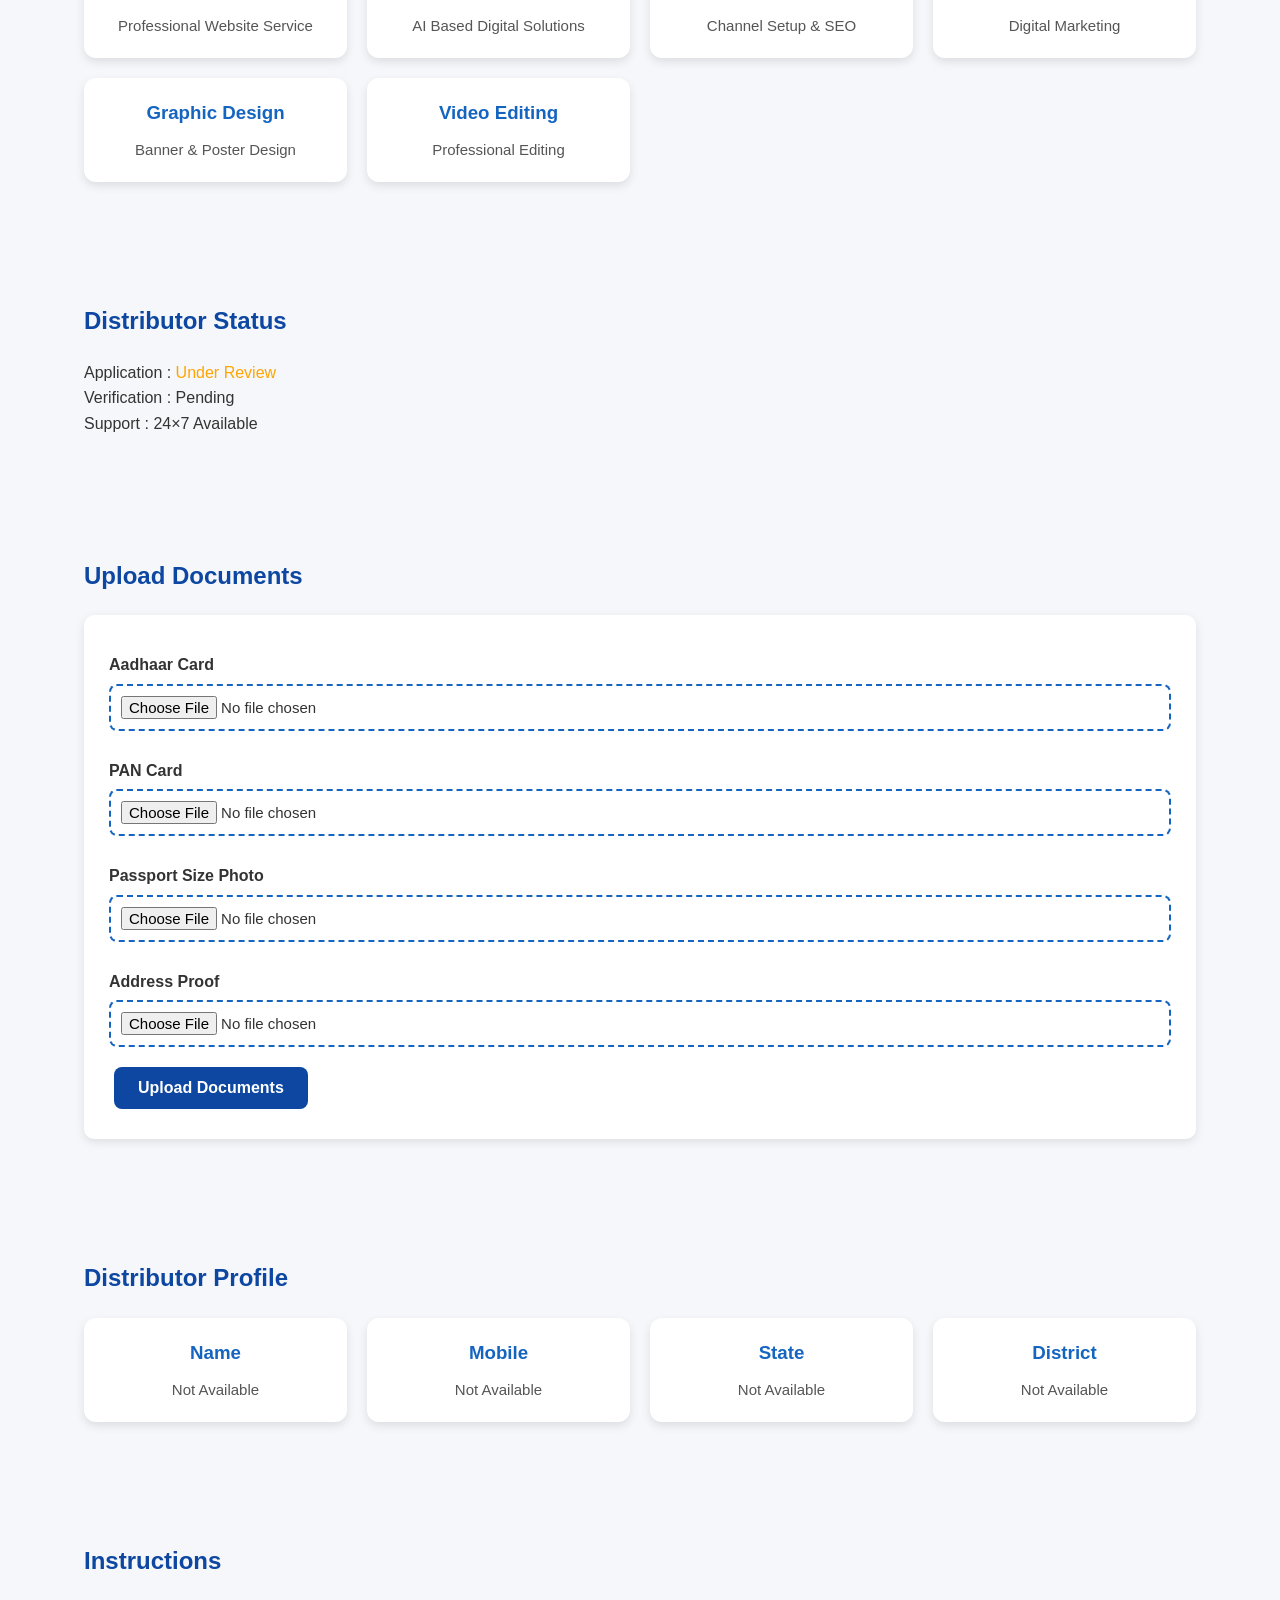
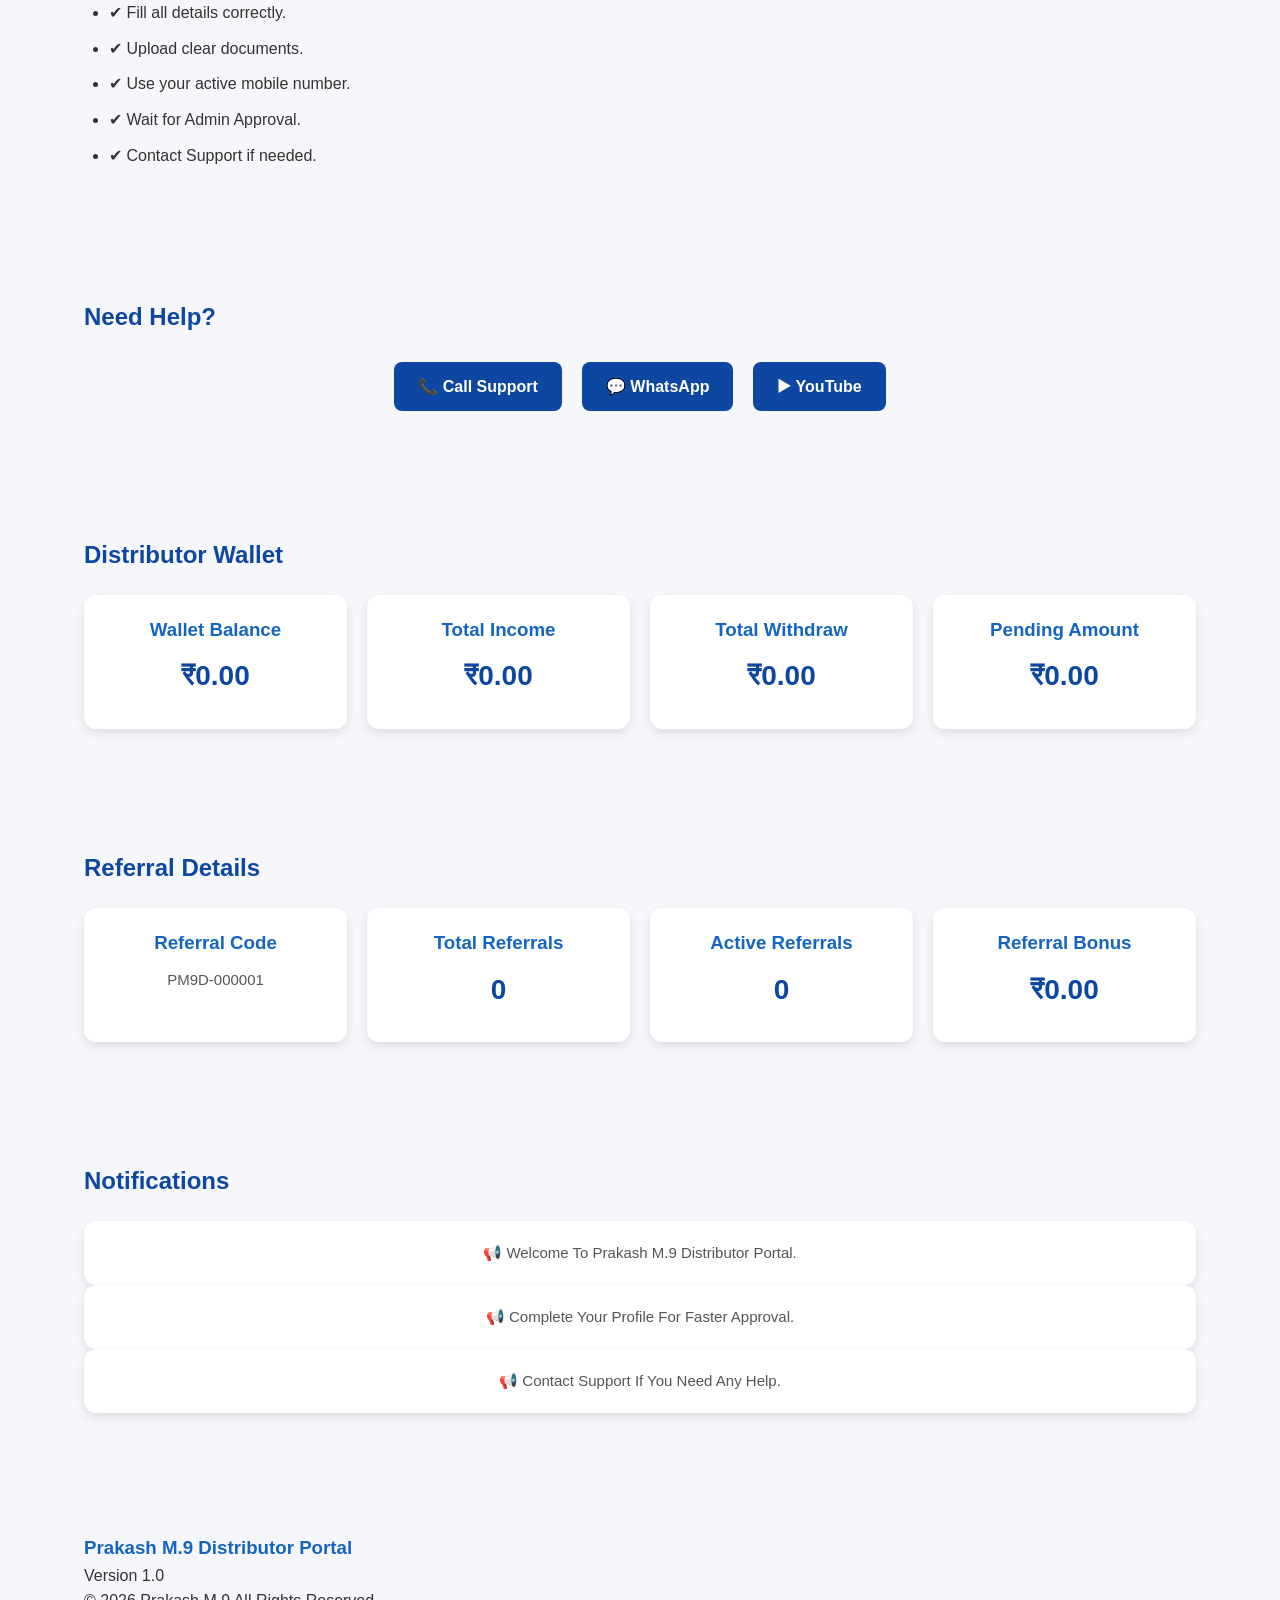
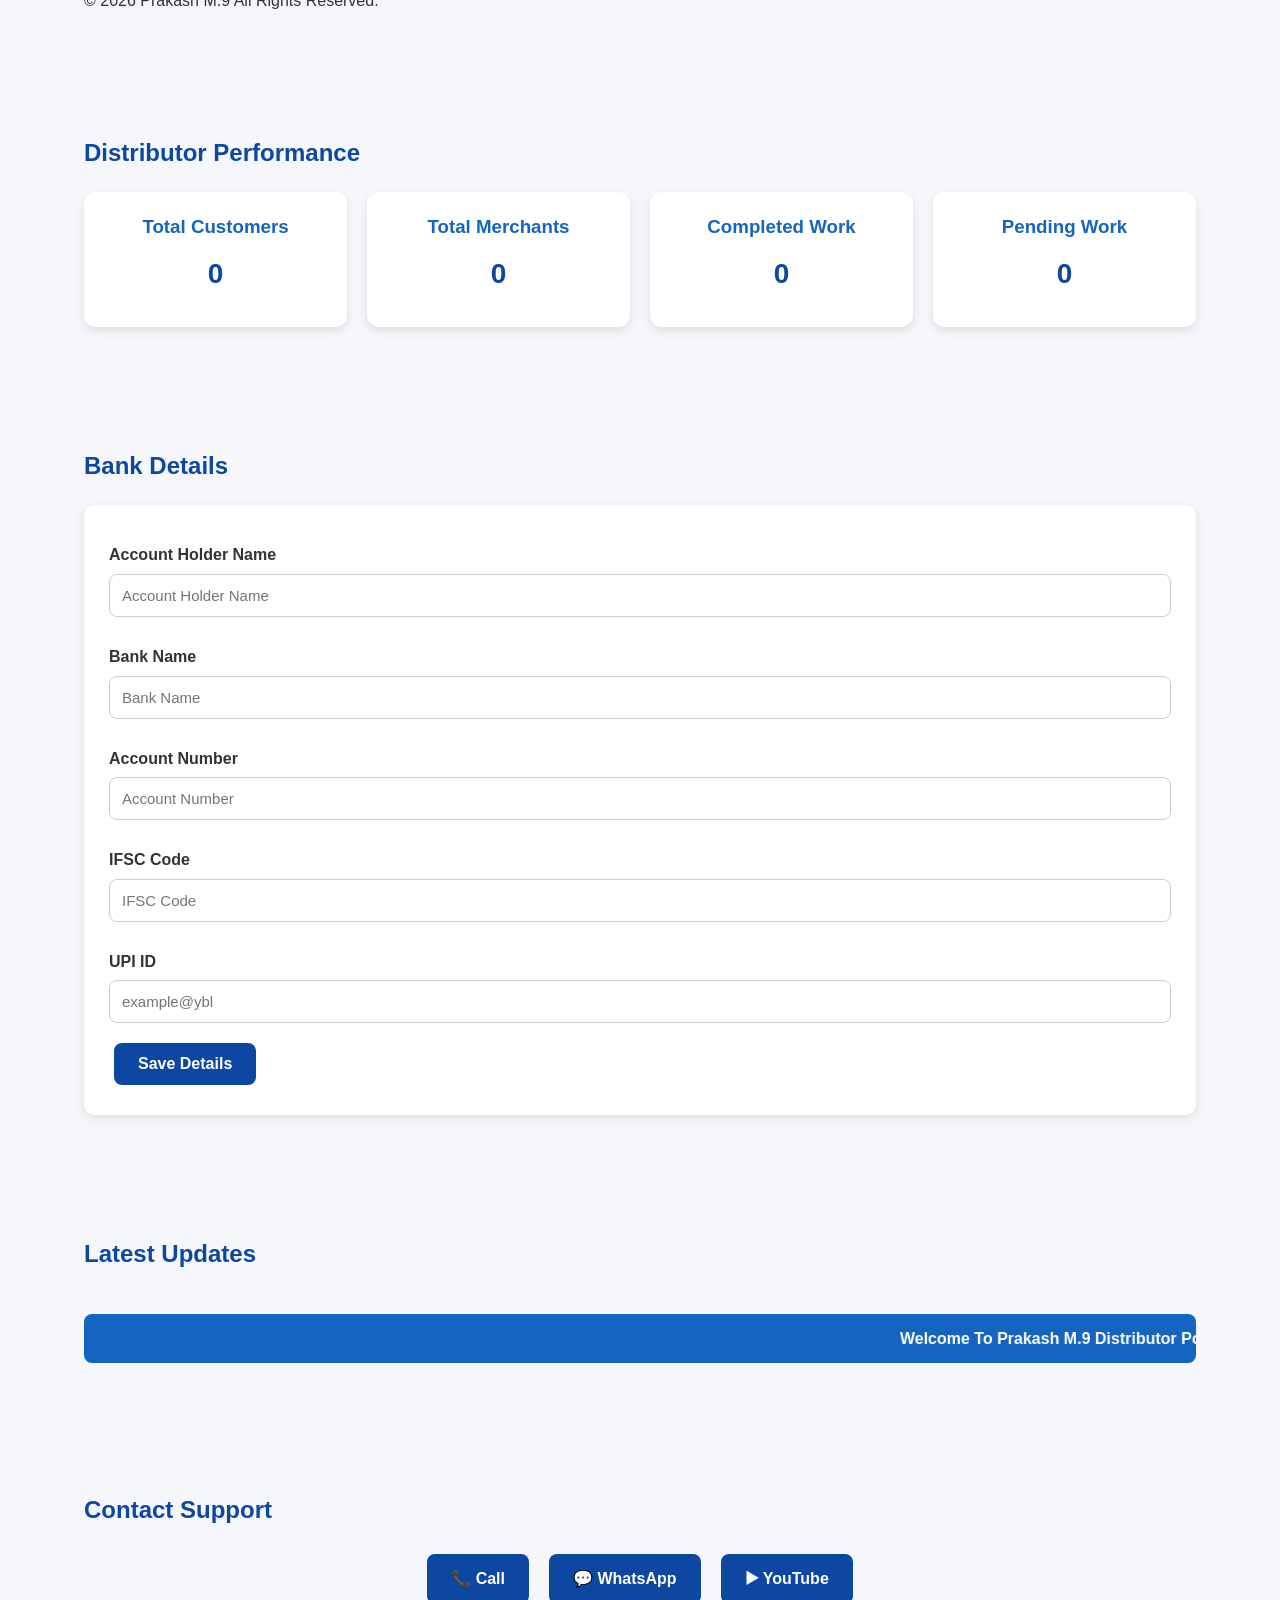
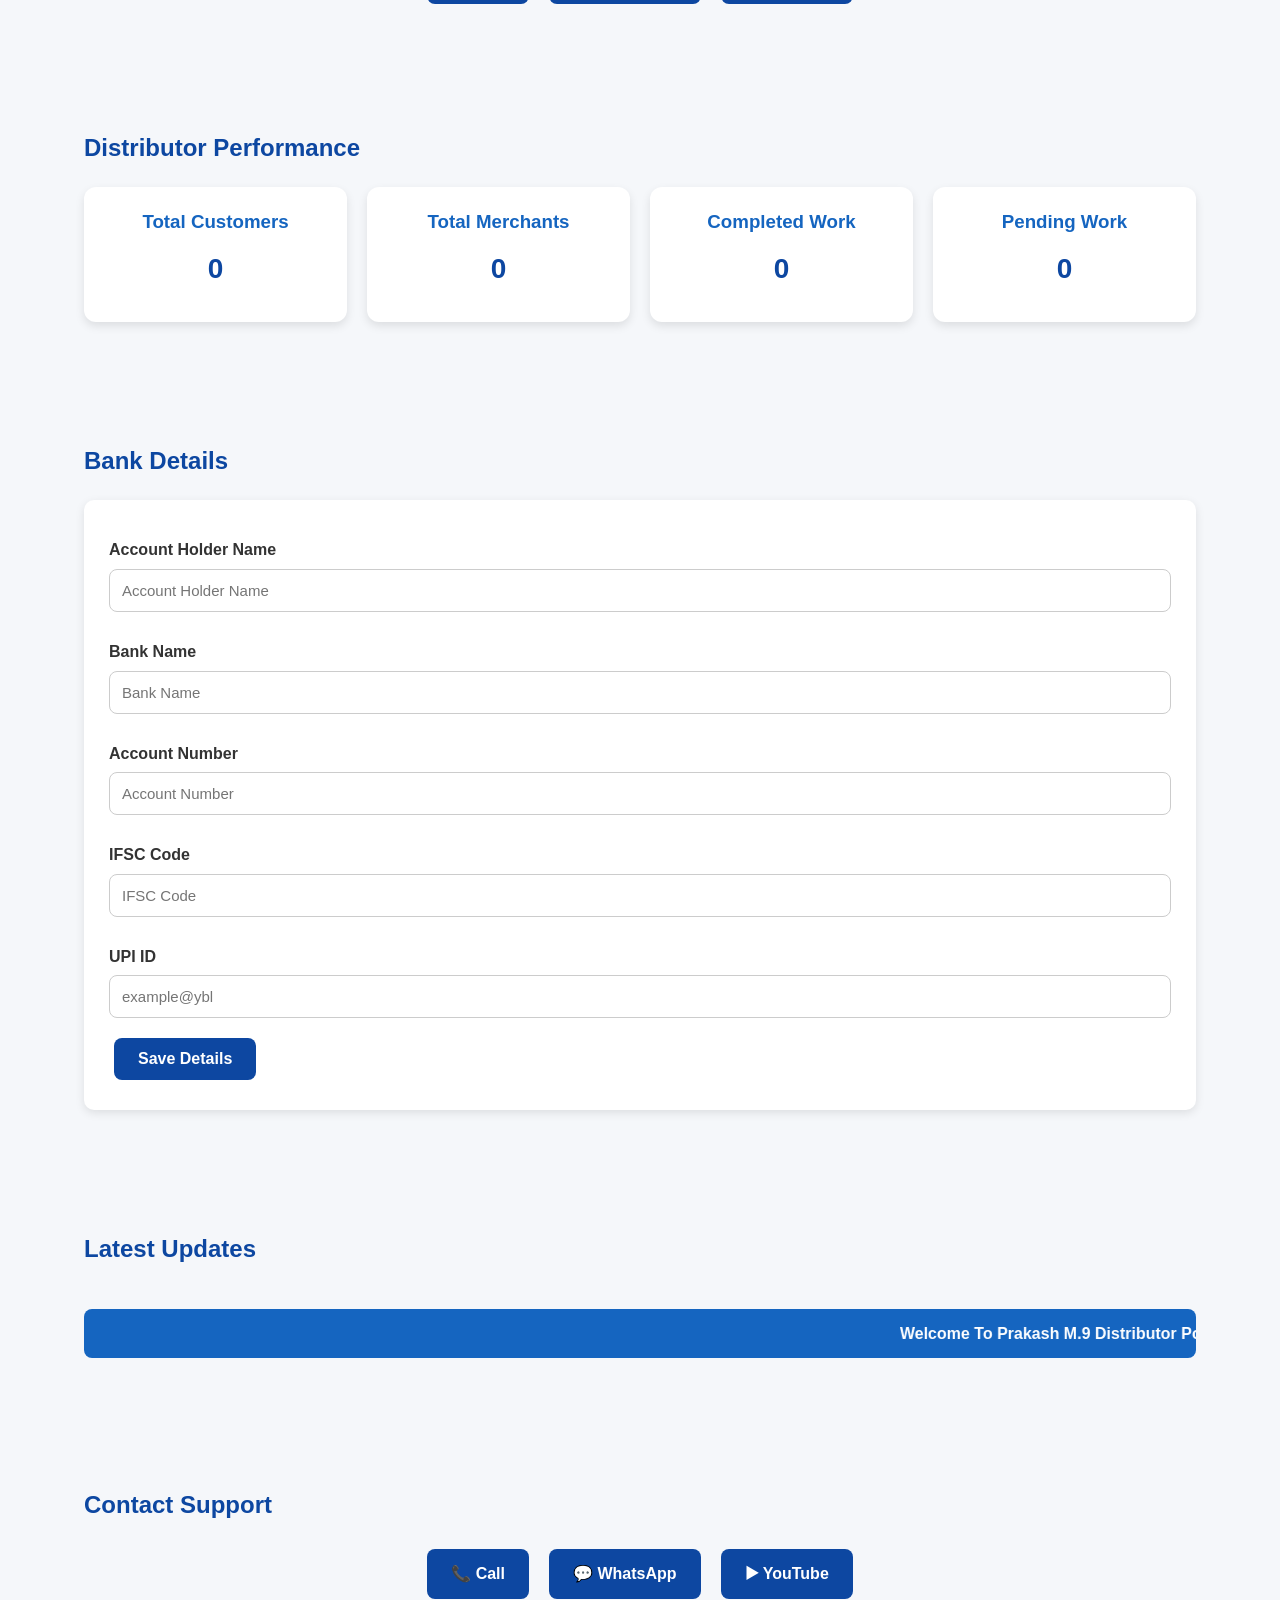
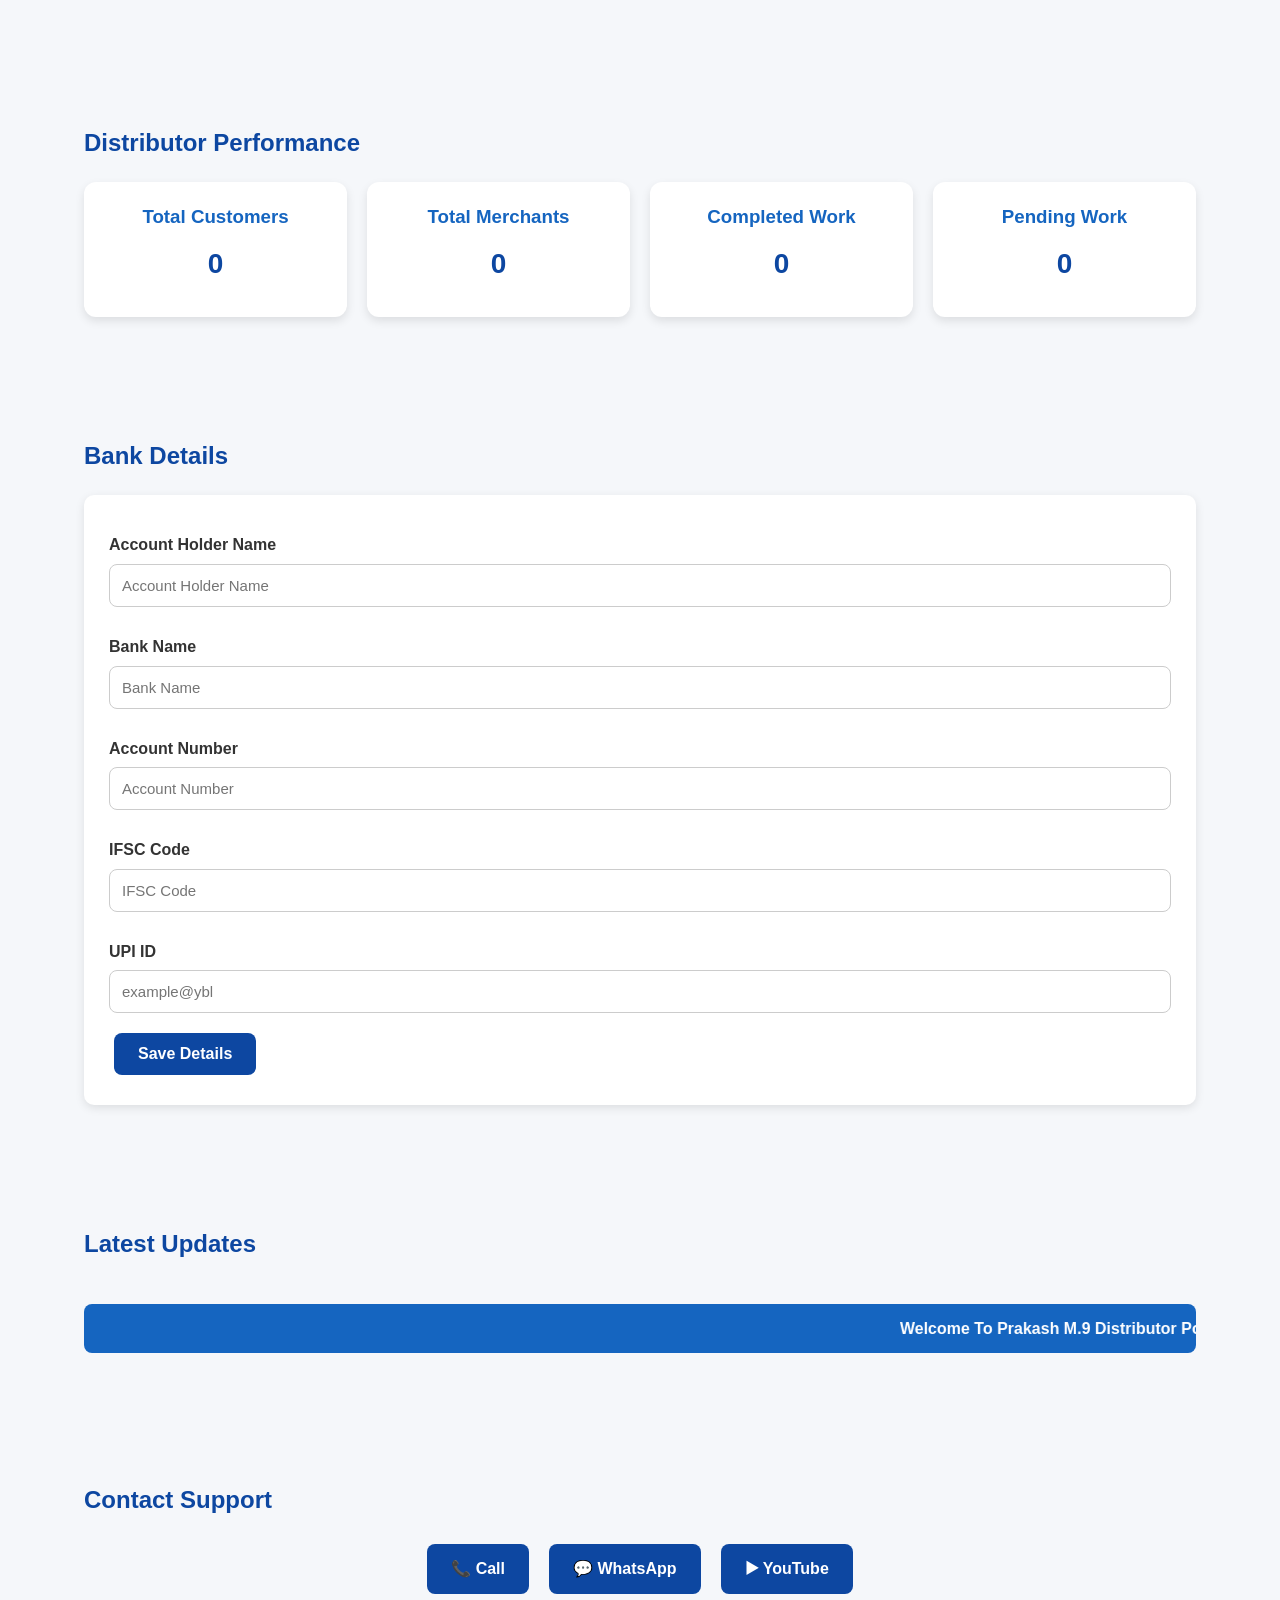
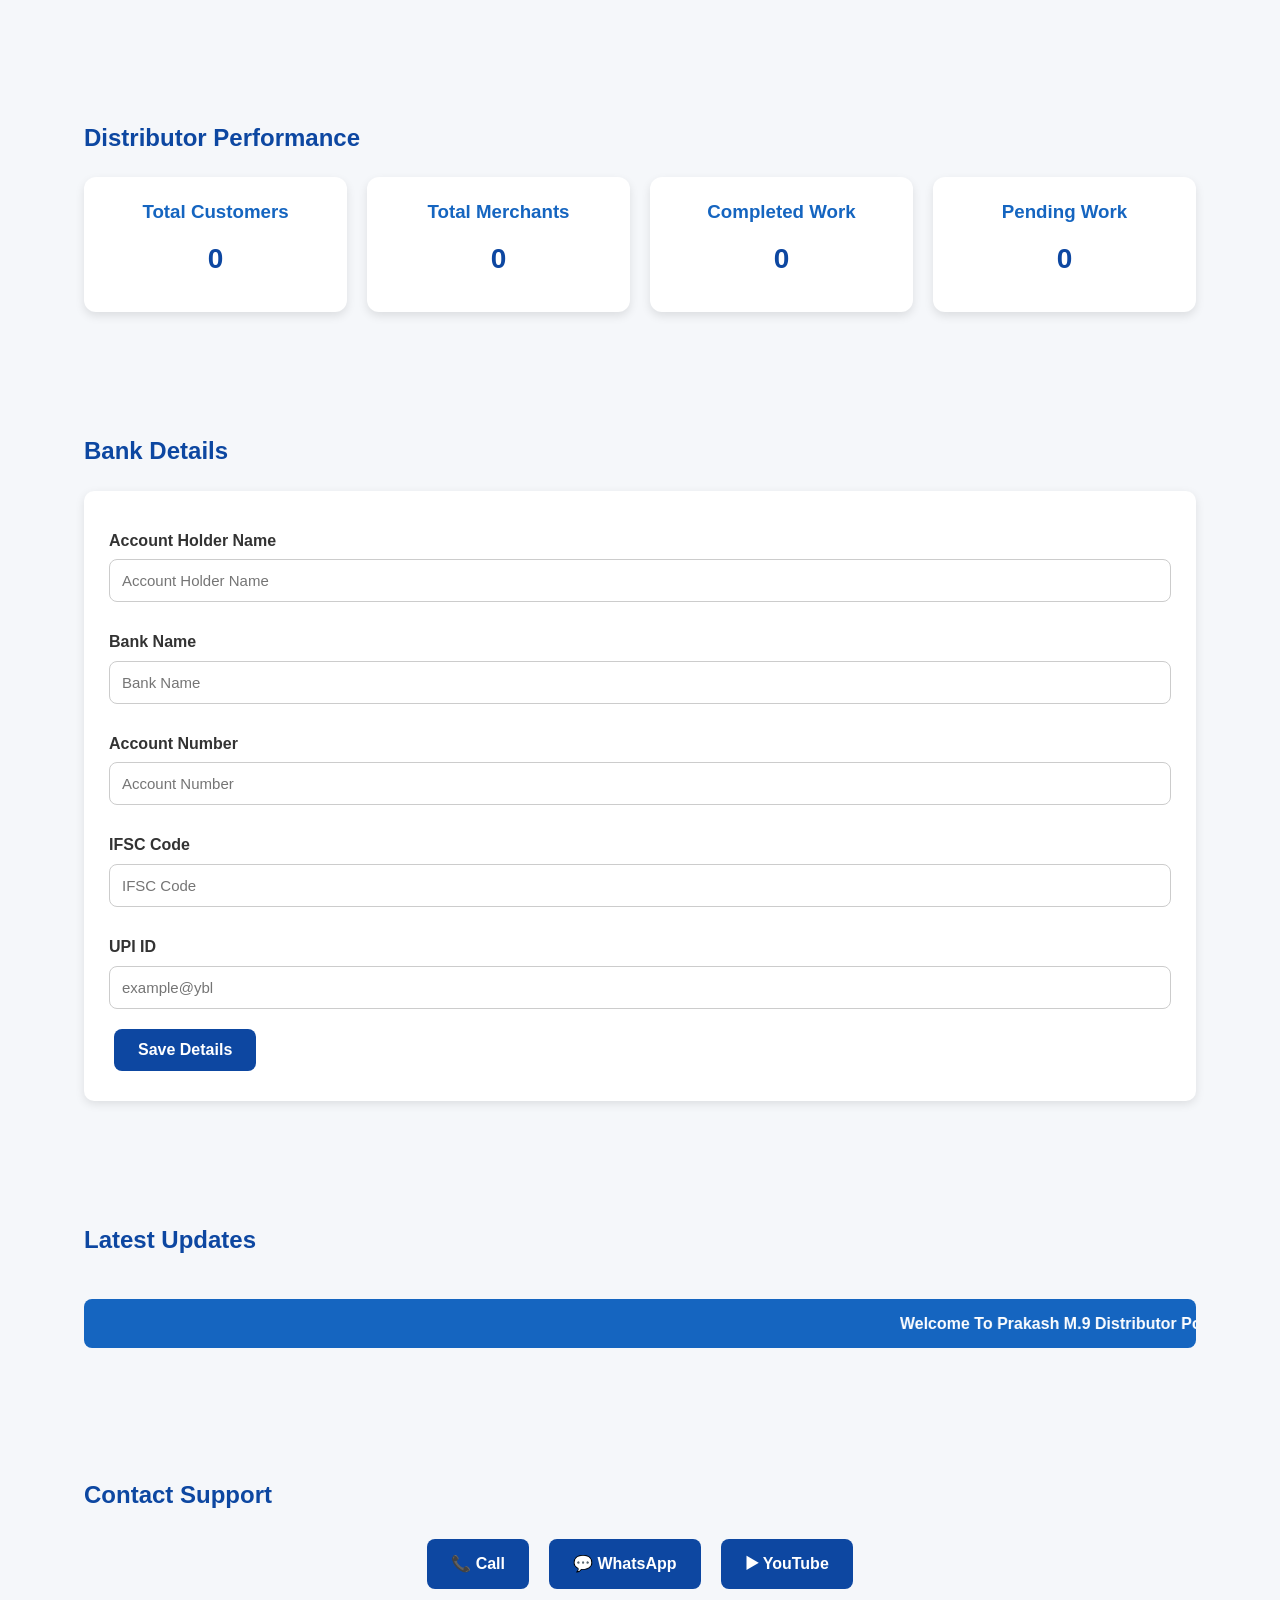
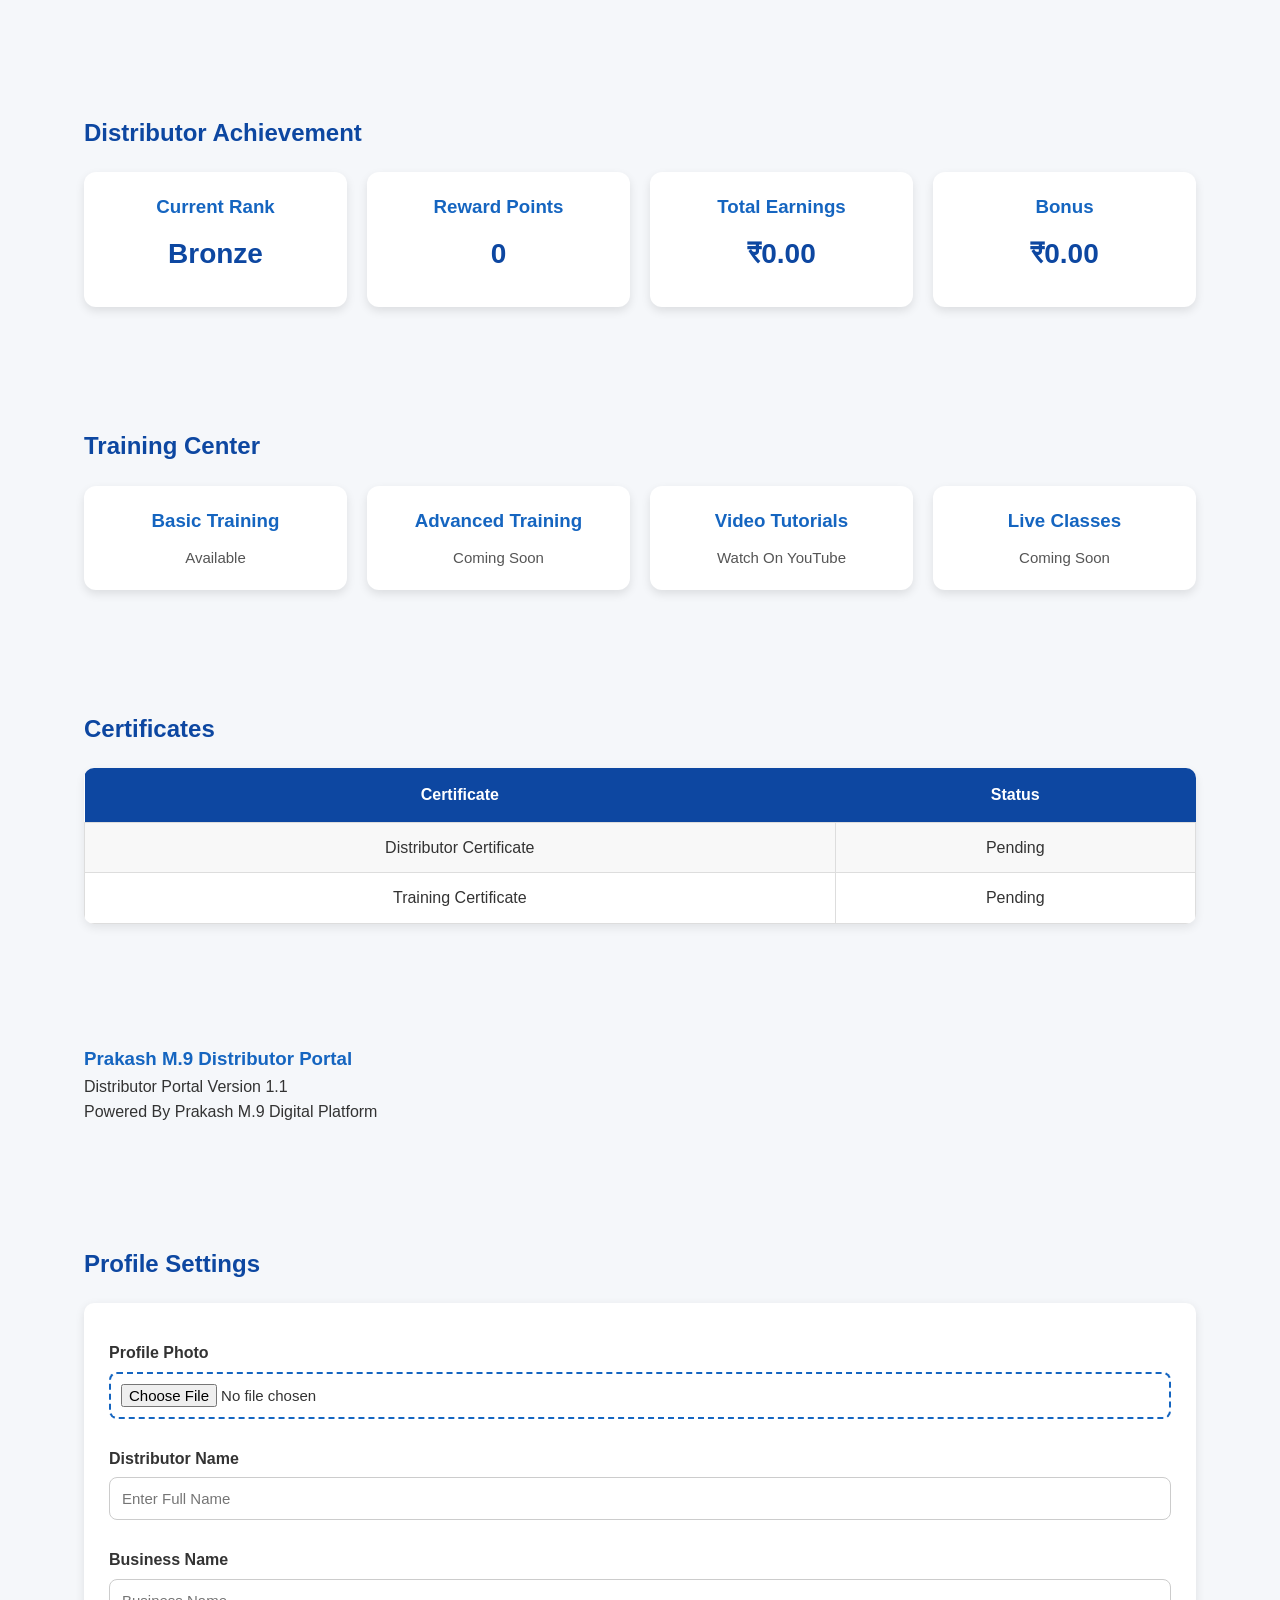
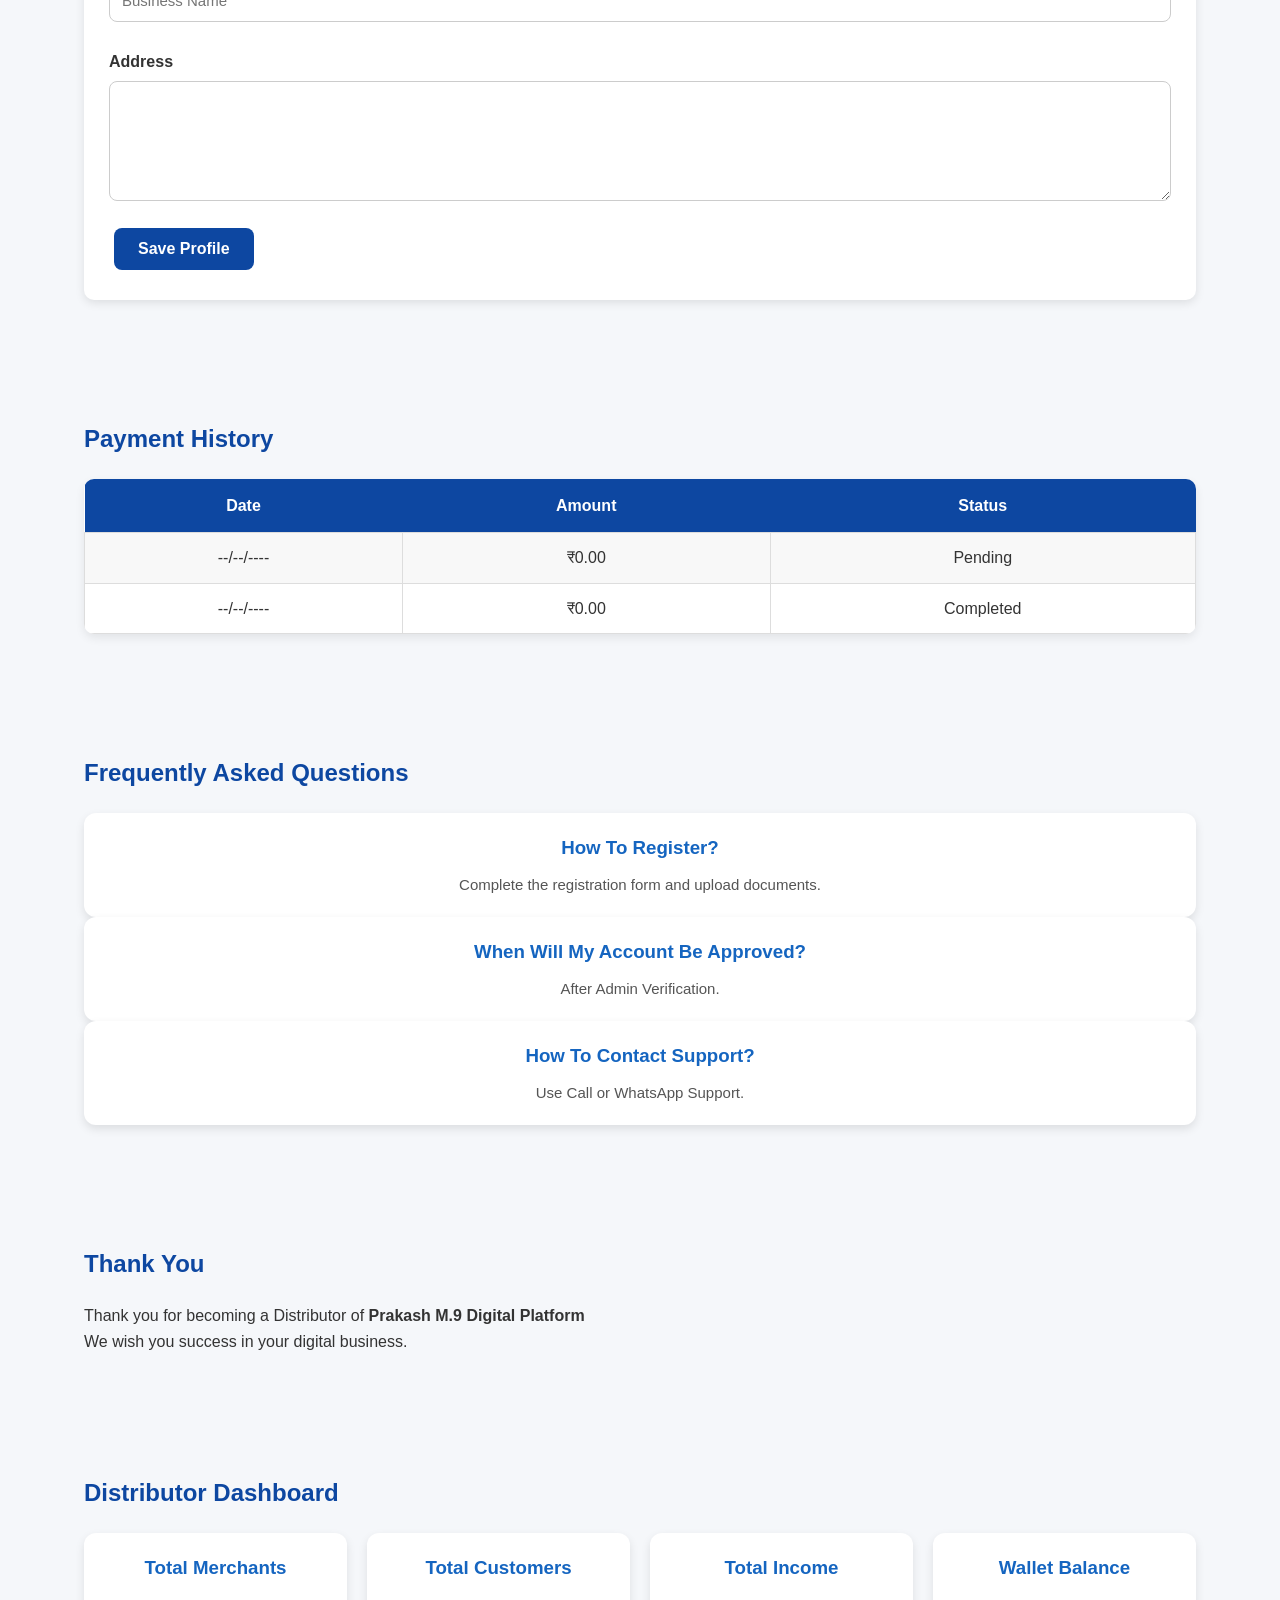
<file: distributor.html>
<!DOCTYPE html>
<html lang="hi">

<head>

<meta charset="UTF-8">

<meta name="viewport"
content="width=device-width, initial-scale=1.0">

<title>Distributor Registration | Prakash M.9</title>

<link rel="stylesheet"
href="style.css">

</head>

<body>

<header>

<div class="logo">

<h1>Prakash M.9</h1>

<p>Distributor Registration Portal</p>

</div>

<nav>

<ul>

<li><a href="index.html">Home</a></li>

<li><a href="merchant.html">Merchant</a></li>

<li><a href="login.html">Login</a></li>

<li><a href="admin.html">Admin</a></li>

</ul>

</nav>

</header>

<section class="hero">

<div class="container">

<h2>Distributor Registration</h2>

<p>

Join Prakash M.9 Digital Platform
as an Official Distributor.

</p>

</div>

</section>

<section>

<div class="container">

<form id="distributorForm">

<label>

Full Name

</label>

<input
type="text"
id="name"
placeholder="Enter Full Name"
required>

<label>

Mobile Number

</label>

<input
type="tel"
id="mobile"
placeholder="Enter Mobile Number"
required>

<label>

Email Address

</label>

<input
type="email"
id="email"
placeholder="Enter Email">

<label>

Father / Husband Name

</label>

<input
type="text"
id="guardian"
placeholder="Enter Name">

<label>

State

</label>

<input
type="text"
id="state"
placeholder="State">

<label>

District

</label>

<input
type="text"
id="district"
placeholder="District">

<label>

Village / City

</label>

<input
type="text"
id="city"
placeholder="Village / City">

<label>

Complete Address

</label>

<textarea
rows="5"
placeholder="Complete Address">

</textarea>

<button
type="submit"
class="btn">

Register Distributor

</button>

</form>

</div>

</section>p<section>

<div class="container">

<h2>Distributor Benefits</h2>

<div class="cards">

<div class="card">

<h3>Digital Business</h3>

<p>

Start Your Digital Business Journey.

</p>

</div>

<div class="card">

<h3>Training</h3>

<p>

Basic Training & Online Support.

</p>

</div>

<div class="card">

<h3>Customer Support</h3>

<p>

24×7 WhatsApp Assistance.

</p>

</div>

<div class="card">

<h3>Growth Opportunity</h3>

<p>

Expand Your Business Network.

</p>

</div>

</div>

</div>

</section>

<section>

<div class="container">

<h2>Required Documents</h2>

<ul>

<li>Aadhaar Card</li>

<li>PAN Card (Optional)</li>

<li>Passport Size Photo</li>

<li>Active Mobile Number</li>

<li>Address Proof</li>

</ul>

</div>

</section>

<section>

<div class="container">

<h2>Contact Support</h2>

<p>

Need Help? Contact Our Support Team.

</p>

<div class="hero-btn">

<a
href="tel:7004533943"
class="btn">

📞 Call Now

</a>

<a
href="https://chat.whatsapp.com/Lnvm7suOpduAd3I6yFeeAE"
target="_blank"
class="btn">

💬 Join WhatsApp

</a>

<a
href="https://www.youtube.com/@PkAartideviVlogs"
target="_blank"
class="btn">

▶ YouTube

</a>

</div>

</div>

</section>

<footer>

<div class="container">

<h3>

Prakash M.9

</h3>

<p>

Distributor Registration Portal

</p>

<p>

© 2026 All Rights Reserved.

</p>

</div>

</footer>

<script src="script.js"></script>

</body>

</html><!-- ===========================
Distributor Part 3
(Paste BEFORE </body>)
=========================== -->

<section id="distributor-dashboard">

<div class="container">

<h2>Distributor Dashboard</h2>

<div class="cards">

<div class="card">

<h3>Distributor ID</h3>

<p id="distributorId">

PM9-D000001

</p>

</div>

<div class="card">

<h3>Registration Status</h3>

<p style="color:green;">

Pending Verification

</p>

</div>

<div class="card">

<h3>Member Since</h3>

<p>

2026

</p>

</div>

<div class="card">

<h3>Account Status</h3>

<p>

Active After Approval

</p>

</div>

</div>

</div>

</section>

<section id="distributor-services">

<div class="container">

<h2>Available Services</h2>

<div class="cards">

<div class="card">

<h3>Website Design</h3>

<p>

Professional Website Service

</p>

</div>

<div class="card">

<h3>AI Services</h3>

<p>

AI Based Digital Solutions

</p>

</div>

<div class="card">

<h3>YouTube Support</h3>

<p>

Channel Setup & SEO

</p>

</div>

<div class="card">

<h3>Business Promotion</h3>

<p>

Digital Marketing

</p>

</div>

<div class="card">

<h3>Graphic Design</h3>

<p>

Banner & Poster Design

</p>

</div>

<div class="card">

<h3>Video Editing</h3>

<p>

Professional Editing

</p>

</div>

</div>

</div>

</section>

<section id="distributor-status">

<div class="container">

<h2>Distributor Status</h2>

<p>

Application :

<span style="color:orange;">

Under Review

</span>

</p>

<p>

Verification :

Pending

</p>

<p>

Support :

24×7 Available

</p>

</div>

</section>

<!-- ===== END Distributor Part 3 ===== --><!-- ===========================
Distributor Part 4
(Paste BEFORE </body>)
=========================== -->

<section id="distributor-documents">

<div class="container">

<h2>Upload Documents</h2>

<form id="documentForm">

<label>Aadhaar Card</label>

<input
type="file"
accept=".jpg,.jpeg,.png,.pdf">

<label>PAN Card</label>

<input
type="file"
accept=".jpg,.jpeg,.png,.pdf">

<label>Passport Size Photo</label>

<input
type="file"
accept=".jpg,.jpeg,.png">

<label>Address Proof</label>

<input
type="file"
accept=".jpg,.jpeg,.png,.pdf">

<button
type="submit"
class="btn">

Upload Documents

</button>

</form>

</div>

</section>

<section id="distributor-profile">

<div class="container">

<h2>Distributor Profile</h2>

<div class="cards">

<div class="card">

<h3>Name</h3>

<p id="distributorName">

Not Available

</p>

</div>

<div class="card">

<h3>Mobile</h3>

<p id="distributorMobile">

Not Available

</p>

</div>

<div class="card">

<h3>State</h3>

<p id="distributorState">

Not Available

</p>

</div>

<div class="card">

<h3>District</h3>

<p id="distributorDistrict">

Not Available

</p>

</div>

</div>

</div>

</section>

<section id="distributor-instructions">

<div class="container">

<h2>Instructions</h2>

<ul>

<li>✔ Fill all details correctly.</li>

<li>✔ Upload clear documents.</li>

<li>✔ Use your active mobile number.</li>

<li>✔ Wait for Admin Approval.</li>

<li>✔ Contact Support if needed.</li>

</ul>

</div>

</section>

<section id="distributor-help">

<div class="container">

<h2>Need Help?</h2>

<div class="hero-btn">

<a
href="tel:7004533943"
class="btn">

📞 Call Support

</a>

<a
href="https://chat.whatsapp.com/Lnvm7suOpduAd3I6yFeeAE"
target="_blank"
class="btn">

💬 WhatsApp

</a>

<a
href="https://www.youtube.com/@PkAartideviVlogs"
target="_blank"
class="btn">

▶ YouTube

</a>

</div>

</div>

</section>

<!-- ===== END Distributor Part 4 ===== --><!-- ===========================
Distributor Part 5
(Paste BEFORE </body>)
=========================== -->

<section id="distributor-wallet">

<div class="container">

<h2>Distributor Wallet</h2>

<div class="cards">

<div class="card">

<h3>Wallet Balance</h3>

<h2>₹0.00</h2>

</div>

<div class="card">

<h3>Total Income</h3>

<h2>₹0.00</h2>

</div>

<div class="card">

<h3>Total Withdraw</h3>

<h2>₹0.00</h2>

</div>

<div class="card">

<h3>Pending Amount</h3>

<h2>₹0.00</h2>

</div>

</div>

</div>

</section>

<section id="distributor-referral">

<div class="container">

<h2>Referral Details</h2>

<div class="cards">

<div class="card">

<h3>Referral Code</h3>

<p>

PM9D-000001

</p>

</div>

<div class="card">

<h3>Total Referrals</h3>

<h2>0</h2>

</div>

<div class="card">

<h3>Active Referrals</h3>

<h2>0</h2>

</div>

<div class="card">

<h3>Referral Bonus</h3>

<h2>₹0.00</h2>

</div>

</div>

</div>

</section>

<section id="distributor-notification">

<div class="container">

<h2>Notifications</h2>

<div class="card">

<p>

📢 Welcome To Prakash M.9 Distributor Portal.

</p>

</div>

<div class="card">

<p>

📢 Complete Your Profile For Faster Approval.

</p>

</div>

<div class="card">

<p>

📢 Contact Support If You Need Any Help.

</p>

</div>

</div>

</section>

<section id="distributor-footer">

<div class="container">

<h3>

Prakash M.9 Distributor Portal

</h3>

<p>

Version 1.0

</p>

<p>

© 2026 Prakash M.9

All Rights Reserved.

</p>

</div>

</section>

<!-- ===== END Distributor Part 5 ===== --><!-- ===========================
Distributor Part 6
(Paste BEFORE </body>)
=========================== -->

<section id="distributor-performance">

<div class="container">

<h2>Distributor Performance</h2>

<div class="cards">

<div class="card">

<h3>Total Customers</h3>

<h2>0</h2>

</div>

<div class="card">

<h3>Total Merchants</h3>

<h2>0</h2>

</div>

<div class="card">

<h3>Completed Work</h3>

<h2>0</h2>

</div>

<div class="card">

<h3>Pending Work</h3>

<h2>0</h2>

</div>

</div>

</div>

</section>

<section id="distributor-bank">

<div class="container">

<h2>Bank Details</h2>

<form id="bankForm">

<label>Account Holder Name</label>

<input
type="text"
placeholder="Account Holder Name">

<label>Bank Name</label>

<input
type="text"
placeholder="Bank Name">

<label>Account Number</label>

<input
type="text"
placeholder="Account Number">

<label>IFSC Code</label>

<input
type="text"
placeholder="IFSC Code">

<label>UPI ID</label>

<input
type="text"
placeholder="example@ybl">

<button
type="submit"
class="btn">

Save Details

</button>

</form>

</div>

</section>

<section id="distributor-news">

<div class="container">

<h2>Latest Updates</h2>

<marquee>

Welcome To Prakash M.9 Distributor Portal |
New Services Coming Soon |
Stay Connected

</marquee>

</div>

</section>

<section id="distributor-contact">

<div class="container">

<h2>Contact Support</h2>

<div class="hero-btn">

<a
href="tel:7004533943"
class="btn">

📞 Call

</a>

<a
href="https://chat.whatsapp.com/Lnvm7suOpduAd3I6yFeeAE"
target="_blank"
class="btn">

💬 WhatsApp

</a>

<a
href="https://www.youtube.com/@PkAartideviVlogs"
target="_blank"
class="btn">

▶ YouTube

</a>

</div>

</div>

</section>

<!-- ===== END Distributor Part 6 ===== --><!-- ===========================
Distributor Part 6
(Paste BEFORE </body>)
=========================== -->

<section id="distributor-performance">

<div class="container">

<h2>Distributor Performance</h2>

<div class="cards">

<div class="card">

<h3>Total Customers</h3>

<h2>0</h2>

</div>

<div class="card">

<h3>Total Merchants</h3>

<h2>0</h2>

</div>

<div class="card">

<h3>Completed Work</h3>

<h2>0</h2>

</div>

<div class="card">

<h3>Pending Work</h3>

<h2>0</h2>

</div>

</div>

</div>

</section>

<section id="distributor-bank">

<div class="container">

<h2>Bank Details</h2>

<form id="bankForm">

<label>Account Holder Name</label>

<input
type="text"
placeholder="Account Holder Name">

<label>Bank Name</label>

<input
type="text"
placeholder="Bank Name">

<label>Account Number</label>

<input
type="text"
placeholder="Account Number">

<label>IFSC Code</label>

<input
type="text"
placeholder="IFSC Code">

<label>UPI ID</label>

<input
type="text"
placeholder="example@ybl">

<button
type="submit"
class="btn">

Save Details

</button>

</form>

</div>

</section>

<section id="distributor-news">

<div class="container">

<h2>Latest Updates</h2>

<marquee>

Welcome To Prakash M.9 Distributor Portal |
New Services Coming Soon |
Stay Connected

</marquee>

</div>

</section>

<section id="distributor-contact">

<div class="container">

<h2>Contact Support</h2>

<div class="hero-btn">

<a
href="tel:7004533943"
class="btn">

📞 Call

</a>

<a
href="https://chat.whatsapp.com/Lnvm7suOpduAd3I6yFeeAE"
target="_blank"
class="btn">

💬 WhatsApp

</a>

<a
href="https://www.youtube.com/@PkAartideviVlogs"
target="_blank"
class="btn">

▶ YouTube

</a>

</div>

</div>

</section>

<!-- ===== END Distributor Part 6 ===== --><!-- ===========================
Distributor Part 6
(Paste BEFORE </body>)
=========================== -->

<section id="distributor-performance">

<div class="container">

<h2>Distributor Performance</h2>

<div class="cards">

<div class="card">

<h3>Total Customers</h3>

<h2>0</h2>

</div>

<div class="card">

<h3>Total Merchants</h3>

<h2>0</h2>

</div>

<div class="card">

<h3>Completed Work</h3>

<h2>0</h2>

</div>

<div class="card">

<h3>Pending Work</h3>

<h2>0</h2>

</div>

</div>

</div>

</section>

<section id="distributor-bank">

<div class="container">

<h2>Bank Details</h2>

<form id="bankForm">

<label>Account Holder Name</label>

<input
type="text"
placeholder="Account Holder Name">

<label>Bank Name</label>

<input
type="text"
placeholder="Bank Name">

<label>Account Number</label>

<input
type="text"
placeholder="Account Number">

<label>IFSC Code</label>

<input
type="text"
placeholder="IFSC Code">

<label>UPI ID</label>

<input
type="text"
placeholder="example@ybl">

<button
type="submit"
class="btn">

Save Details

</button>

</form>

</div>

</section>

<section id="distributor-news">

<div class="container">

<h2>Latest Updates</h2>

<marquee>

Welcome To Prakash M.9 Distributor Portal |
New Services Coming Soon |
Stay Connected

</marquee>

</div>

</section>

<section id="distributor-contact">

<div class="container">

<h2>Contact Support</h2>

<div class="hero-btn">

<a
href="tel:7004533943"
class="btn">

📞 Call

</a>

<a
href="https://chat.whatsapp.com/Lnvm7suOpduAd3I6yFeeAE"
target="_blank"
class="btn">

💬 WhatsApp

</a>

<a
href="https://www.youtube.com/@PkAartideviVlogs"
target="_blank"
class="btn">

▶ YouTube

</a>

</div>

</div>

</section>

<!-- ===== END Distributor Part 6 ===== --><!-- ===========================
Distributor Part 6
(Paste BEFORE </body>)
=========================== -->

<section id="distributor-performance">

<div class="container">

<h2>Distributor Performance</h2>

<div class="cards">

<div class="card">

<h3>Total Customers</h3>

<h2>0</h2>

</div>

<div class="card">

<h3>Total Merchants</h3>

<h2>0</h2>

</div>

<div class="card">

<h3>Completed Work</h3>

<h2>0</h2>

</div>

<div class="card">

<h3>Pending Work</h3>

<h2>0</h2>

</div>

</div>

</div>

</section>

<section id="distributor-bank">

<div class="container">

<h2>Bank Details</h2>

<form id="bankForm">

<label>Account Holder Name</label>

<input
type="text"
placeholder="Account Holder Name">

<label>Bank Name</label>

<input
type="text"
placeholder="Bank Name">

<label>Account Number</label>

<input
type="text"
placeholder="Account Number">

<label>IFSC Code</label>

<input
type="text"
placeholder="IFSC Code">

<label>UPI ID</label>

<input
type="text"
placeholder="example@ybl">

<button
type="submit"
class="btn">

Save Details

</button>

</form>

</div>

</section>

<section id="distributor-news">

<div class="container">

<h2>Latest Updates</h2>

<marquee>

Welcome To Prakash M.9 Distributor Portal |
New Services Coming Soon |
Stay Connected

</marquee>

</div>

</section>

<section id="distributor-contact">

<div class="container">

<h2>Contact Support</h2>

<div class="hero-btn">

<a
href="tel:7004533943"
class="btn">

📞 Call

</a>

<a
href="https://chat.whatsapp.com/Lnvm7suOpduAd3I6yFeeAE"
target="_blank"
class="btn">

💬 WhatsApp

</a>

<a
href="https://www.youtube.com/@PkAartideviVlogs"
target="_blank"
class="btn">

▶ YouTube

</a>

</div>

</div>

</section>

<!-- ===== END Distributor Part 6 ===== --><!-- ===========================
Distributor Part 7
(Paste BEFORE </body>)
=========================== -->

<section id="distributor-achievement">

<div class="container">

<h2>Distributor Achievement</h2>

<div class="cards">

<div class="card">

<h3>Current Rank</h3>

<h2>Bronze</h2>

</div>

<div class="card">

<h3>Reward Points</h3>

<h2>0</h2>

</div>

<div class="card">

<h3>Total Earnings</h3>

<h2>₹0.00</h2>

</div>

<div class="card">

<h3>Bonus</h3>

<h2>₹0.00</h2>

</div>

</div>

</div>

</section>

<section id="distributor-training">

<div class="container">

<h2>Training Center</h2>

<div class="cards">

<div class="card">

<h3>Basic Training</h3>

<p>Available</p>

</div>

<div class="card">

<h3>Advanced Training</h3>

<p>Coming Soon</p>

</div>

<div class="card">

<h3>Video Tutorials</h3>

<p>Watch On YouTube</p>

</div>

<div class="card">

<h3>Live Classes</h3>

<p>Coming Soon</p>

</div>

</div>

</div>

</section>

<section id="distributor-certificates">

<div class="container">

<h2>Certificates</h2>

<table class="table">

<tr>

<th>Certificate</th>

<th>Status</th>

</tr>

<tr>

<td>Distributor Certificate</td>

<td>Pending</td>

</tr>

<tr>

<td>Training Certificate</td>

<td>Pending</td>

</tr>

</table>

</div>

</section>

<section id="distributor-footer2">

<div class="container">

<h3>Prakash M.9 Distributor Portal</h3>

<p>Distributor Portal Version 1.1</p>

<p>Powered By Prakash M.9 Digital Platform</p>

</div>

</section>

<!-- ===== END Distributor Part 7 ===== --><!-- ===========================
Distributor Part 8
(Paste BEFORE </body>)
=========================== -->

<section id="distributor-profile-settings">

<div class="container">

<h2>Profile Settings</h2>

<form id="profileSettings">

<label>Profile Photo</label>

<input
type="file"
accept="image/*">

<label>Distributor Name</label>

<input
type="text"
placeholder="Enter Full Name">

<label>Business Name</label>

<input
type="text"
placeholder="Business Name">

<label>Address</label>

<textarea
rows="4"
placeholder="Complete Address">

</textarea>

<button
type="submit"
class="btn">

Save Profile

</button>

</form>

</div>

</section>

<section id="distributor-payment-history">

<div class="container">

<h2>Payment History</h2>

<table class="table">

<tr>

<th>Date</th>

<th>Amount</th>

<th>Status</th>

</tr>

<tr>

<td>--/--/----</td>

<td>₹0.00</td>

<td>Pending</td>

</tr>

<tr>

<td>--/--/----</td>

<td>₹0.00</td>

<td>Completed</td>

</tr>

</table>

</div>

</section>

<section id="distributor-faq">

<div class="container">

<h2>Frequently Asked Questions</h2>

<div class="card">

<h3>How To Register?</h3>

<p>

Complete the registration form and upload documents.

</p>

</div>

<div class="card">

<h3>When Will My Account Be Approved?</h3>

<p>

After Admin Verification.

</p>

</div>

<div class="card">

<h3>How To Contact Support?</h3>

<p>

Use Call or WhatsApp Support.

</p>

</div>

</div>

</section>

<section id="distributor-final">

<div class="container">

<h2>Thank You</h2>

<p>

Thank you for becoming a Distributor of

<strong>Prakash M.9 Digital Platform</strong>

</p>

<p>

We wish you success in your digital business.

</p>

</div>

</section>

<!-- ===== END Distributor Part 8 ===== --><!-- ===========================
Distributor Part 9
(Paste BEFORE </body>)
=========================== -->

<section id="distributor-dashboard">

<div class="container">

<h2>Distributor Dashboard</h2>

<div class="cards">

<div class="card">

<h3>Total Merchants</h3>

<h2 id="totalMerchant">0</h2>

</div>

<div class="card">

<h3>Total Customers</h3>

<h2 id="totalCustomer">0</h2>

</div>

<div class="card">

<h3>Total Income</h3>

<h2>₹0.00</h2>

</div>

<div class="card">

<h3>Wallet Balance</h3>

<h2>₹0.00</h2>

</div>

</div>

</div>

</section>

<section id="distributor-notification">

<div class="container">

<h2>Notifications</h2>

<marquee behavior="scroll" direction="left">

Welcome To Prakash M.9 Distributor Portal |
New Merchant Registration Open |
Complete Your Profile |
Stay Connected

</marquee>

</div>

</section>

<section id="distributor-documents-status">

<div class="container">

<h2>Documents Status</h2>

<table class="table">

<tr>

<th>Document</th>

<th>Status</th>

</tr>

<tr>

<td>Aadhaar Card</td>

<td>Verified</td>

</tr>

<tr>

<td>PAN Card</td>

<td>Pending</td>

</tr>

<tr>

<td>Photo</td>

<td>Verified</td>

</tr>

<tr>

<td>Address Proof</td>

<td>Pending</td>

</tr>

</table>

</div>

</section>

<section id="distributor-support">

<div class="container">

<h2>Support Center</h2>

<div class="hero-btn">

<a href="tel:7004533943"

class="btn">

📞 Call Support

</a>

<a href="https://chat.whatsapp.com/Lnvm7suOpduAd3I6yFeeAE"

target="_blank"

class="btn">

💬 WhatsApp

</a>

<a href="https://www.youtube.com/@PkAartideviVlogs"

target="_blank"

class="btn">

▶ YouTube

</a>

</div>

</div>

</section>

<!-- ===== END Distributor Part 9 ===== --><!-- ===========================
Distributor Part 10
(Paste BEFORE </body>)
=========================== -->

<section id="distributor-account">

<div class="container">

<h2>Distributor Account</h2>

<div class="cards">

<div class="card">

<h3>Distributor ID</h3>

<p>PM9-D000001</p>

</div>

<div class="card">

<h3>Account Status</h3>

<p style="color:green;">

Verified

</p>

</div>

<div class="card">

<h3>Joining Date</h3>

<p>01-01-2026</p>

</div>

<div class="card">

<h3>Membership</h3>

<p>Distributor</p>

</div>

</div>

</div>

</section>

<section id="distributor-bank-details">

<div class="container">

<h2>Bank Details</h2>

<form id="bankDetailsForm">

<label>Account Holder Name</label>

<input
type="text"
placeholder="Account Holder Name">

<label>Bank Name</label>

<input
type="text"
placeholder="Bank Name">

<label>Account Number</label>

<input
type="text"
placeholder="Account Number">

<label>IFSC Code</label>

<input
type="text"
placeholder="IFSC Code">

<label>UPI ID</label>

<input
type="text"
placeholder="example@ybl">

<button
type="submit"
class="btn">

Save Details

</button>

</form>

</div>

</section>

<section id="distributor-achievements">

<div class="container">

<h2>Achievements</h2>

<div class="cards">

<div class="card">

<h3>Star Level</h3>

<p>⭐ Bronze</p>

</div>

<div class="card">

<h3>Reward Points</h3>

<p>0 Points</p>

</div>

<div class="card">

<h3>Certificates</h3>

<p>Coming Soon</p>

</div>

<div class="card">

<h3>Performance</h3>

<p>Good</p>

</div>

</div>

</div>

</section>

<section id="distributor-footer">

<div class="container">

<h3>Prakash M.9 Distributor Portal</h3>

<p>Distributor Portal Version 2.0</p>

<p>Powered By Prakash M.9 Digital Platform</p>

<p>

© 2026 All Rights Reserved.

</p>

</div>

</section>

<!-- ===== END Distributor Part 10 ===== --><!-- ===========================
Distributor Part 11
(Paste BEFORE </body>)
=========================== -->

<section id="distributor-reports">

<div class="container">

<h2>Reports</h2>

<div class="cards">

<div class="card">

<h3>Today's Registration</h3>

<h2>0</h2>

</div>

<div class="card">

<h3>This Month</h3>

<h2>0</h2>

</div>

<div class="card">

<h3>Approved</h3>

<h2>0</h2>

</div>

<div class="card">

<h3>Pending</h3>

<h2>0</h2>

</div>

</div>

</div>

</section>

<section id="distributor-referral">

<div class="container">

<h2>Referral Program</h2>

<div class="cards">

<div class="card">

<h3>Your Referral Code</h3>

<p>

PM9D1001

</p>

</div>

<div class="card">

<h3>Total Referrals</h3>

<h2>0</h2>

</div>

<div class="card">

<h3>Referral Income</h3>

<h2>₹0.00</h2>

</div>

<div class="card">

<h3>Status</h3>

<p>

Active

</p>

</div>

</div>

</div>

</section>

<section id="distributor-support-ticket">

<div class="container">

<h2>Support Ticket</h2>

<form>

<input
type="text"
placeholder="Subject"
required>

<textarea
rows="5"
placeholder="Describe Your Problem"
required>

</textarea>

<button
type="submit"
class="btn">

Submit Ticket

</button>

</form>

</div>

</section>

<section id="distributor-links">

<div class="container">

<h2>Quick Links</h2>

<div class="hero-btn">

<a
href="index.html"
class="btn">

🏠 Home

</a>

<a
href="merchant.html"
class="btn">

🏪 Merchant

</a>

<a
href="login.html"
class="btn">

🔐 Login

</a>

<a
href="admin.html"
class="btn">

👨‍💼 Admin

</a>

</div>

</div>

</section>

<!-- ===== END Distributor Part 11 ===== --><!-- ===========================
Distributor Part 12
(Paste BEFORE </body>)
=========================== -->

<section id="distributor-profile">

<div class="container">

<h2>Distributor Profile</h2>

<div class="cards">

<div class="card">

<h3>Distributor Name</h3>

<p id="distributorName">

Not Available

</p>

</div>

<div class="card">

<h3>Distributor ID</h3>

<p id="distributorId">

PM9-D000001

</p>

</div>

<div class="card">

<h3>Mobile Number</h3>

<p id="mobileNumber">

7004533943

</p>

</div>

<div class="card">

<h3>Status</h3>

<p style="color:green;">

Verified

</p>

</div>

</div>

</div>

</section>

<section id="distributor-payment-history">

<div class="container">

<h2>Payment History</h2>

<table class="table">

<tr>

<th>Date</th>

<th>Amount</th>

<th>Status</th>

</tr>

<tr>

<td>--/--/----</td>

<td>₹0.00</td>

<td>Pending</td>

</tr>

<tr>

<td>--/--/----</td>

<td>₹0.00</td>

<td>Completed</td>

</tr>

</table>

</div>

</section>

<section id="distributor-notice">

<div class="container">

<h2>Important Notice</h2>

<ul>

<li>✔ Complete your profile.</li>

<li>✔ Upload all required documents.</li>

<li>✔ Keep your mobile number active.</li>

<li>✔ Contact support for any issue.</li>

</ul>

</div>

</section>

<section id="distributor-contact">

<div class="container">

<h2>Support</h2>

<div class="hero-btn">

<a href="tel:7004533943"

class="btn">

📞 Call

</a>

<a href="https://chat.whatsapp.com/Lnvm7suOpduAd3I6yFeeAE"

target="_blank"

class="btn">

💬 WhatsApp

</a>

<a href="https://www.youtube.com/@PkAartideviVlogs"

target="_blank"

class="btn">

▶ YouTube

</a>

</div>

</div>

</section>

<!-- ===== END Distributor Part 12 ===== --><!-- ===========================
Distributor Part 13
(Paste BEFORE </body>)
=========================== -->

<section id="distributor-network">

<div class="container">

<h2>Distributor Network</h2>

<div class="cards">

<div class="card">

<h3>Total Team Members</h3>

<h2>0</h2>

</div>

<div class="card">

<h3>Active Merchants</h3>

<h2>0</h2>

</div>

<div class="card">

<h3>Active Distributors</h3>

<h2>0</h2>

</div>

<div class="card">

<h3>Business Volume</h3>

<h2>₹0.00</h2>

</div>

</div>

</div>

</section>

<section id="distributor-training-center">

<div class="container">

<h2>Training Center</h2>

<div class="cards">

<div class="card">

<h3>Basic Course</h3>

<p>Completed</p>

</div>

<div class="card">

<h3>Advanced Course</h3>

<p>Coming Soon</p>

</div>

<div class="card">

<h3>Live Webinar</h3>

<p>Available Soon</p>

</div>

<div class="card">

<h3>Certificate</h3>

<p>Pending</p>

</div>

</div>

</div>

</section>

<section id="distributor-feedback">

<div class="container">

<h2>Send Feedback</h2>

<form id="feedbackForm">

<input
type="text"
placeholder="Your Name"
required>

<textarea
rows="5"
placeholder="Write Your Feedback"
required>

</textarea>

<button
type="submit"
class="btn">

Submit Feedback

</button>

</form>

</div>

</section>

<section id="distributor-footer-final">

<div class="container">

<h3>

Prakash M.9 Distributor Portal

</h3>

<p>

Distributor Portal Version 2.1

</p>

<p>

Powered By Prakash M.9 Digital Platform

</p>

<p>

© 2026 All Rights Reserved.

</p>

</div>

</section>

<!-- ===== END Distributor Part 13 ===== --><!-- ===========================
Distributor Part 14
(Paste BEFORE </body>)
=========================== -->

<section id="distributor-profile-settings">

<div class="container">

<h2>Profile Settings</h2>

<form id="profileUpdateForm">

<label>Full Name</label>

<input
type="text"
placeholder="Enter Full Name">

<label>Mobile Number</label>

<input
type="tel"
placeholder="Enter Mobile Number">

<label>Email Address</label>

<input
type="email"
placeholder="Enter Email Address">

<label>Address</label>

<textarea
rows="4"
placeholder="Enter Complete Address">

</textarea>

<button
type="submit"
class="btn">

Update Profile

</button>

</form>

</div>

</section>

<section id="distributor-wallet">

<div class="container">

<h2>Distributor Wallet</h2>

<div class="cards">

<div class="card">

<h3>Wallet Balance</h3>

<h2>₹0.00</h2>

</div>

<div class="card">

<h3>Total Commission</h3>

<h2>₹0.00</h2>

</div>

<div class="card">

<h3>Withdraw Amount</h3>

<h2>₹0.00</h2>

</div>

<div class="card">

<h3>Pending Payment</h3>

<h2>₹0.00</h2>

</div>

</div>

</div>

</section>

<section id="distributor-helpdesk">

<div class="container">

<h2>Help Desk</h2>

<p>

Need any help? Contact our support team anytime.

</p>

<div class="hero-btn">

<a
href="tel:7004533943"
class="btn">

📞 Call Support

</a>

<a
href="https://chat.whatsapp.com/Lnvm7suOpduAd3I6yFeeAE"
target="_blank"
class="btn">

💬 WhatsApp

</a>

<a
href="https://www.youtube.com/@PkAartideviVlogs"
target="_blank"
class="btn">

▶ YouTube

</a>

</div>

</div>

</section>

<section id="distributor-copyright">

<div class="container">

<h3>

Prakash M.9 Distributor Portal

</h3>

<p>

Version 2.2

</p>

<p>

Powered By Prakash M.9 Digital Platform

</p>

<p>

© 2026 Prakash M.9. All Rights Reserved.

</p>

</div>

</section>

<!-- ===== END Distributor Part 14 ===== --><!-- ===========================
Distributor Part 15
(Paste BEFORE </body>)
=========================== -->

<section id="distributor-success">

<div class="container">

<h2>Registration Completed</h2>

<div class="cards">

<div class="card">

<h3>Registration Status</h3>

<p style="color:green;">

✔ Successfully Submitted

</p>

</div>

<div class="card">

<h3>Distributor ID</h3>

<p>

PM9-D000001

</p>

</div>

<div class="card">

<h3>Verification</h3>

<p>

Pending Admin Approval

</p>

</div>

<div class="card">

<h3>Account Status</h3>

<p>

Will Activate After Approval

</p>

</div>

</div>

</div>

</section>

<section id="distributor-next-step">

<div class="container">

<h2>Next Step</h2>

<ol>

<li>✔ Registration Submitted</li>

<li>✔ Upload Documents</li>

<li>✔ Wait For Admin Approval</li>

<li>✔ Login After Approval</li>

<li>✔ Start Your Business</li>

</ol>

</div>

</section>

<section id="distributor-contact">

<div class="container">

<h2>Official Contact</h2>

<p>

📞 Mobile :
7004533943

</p>

<p>

💳 UPI :
7004533943-2@ybl

</p>

<p>

💬 WhatsApp Group Available

</p>

<p>

▶ YouTube :
PkAartideviVlogs

</p>

<div class="hero-btn">

<a
href="tel:7004533943"
class="btn">

📞 Call

</a>

<a
href="https://chat.whatsapp.com/Lnvm7suOpduAd3I6yFeeAE"
target="_blank"
class="btn">

💬 WhatsApp

</a>

<a
href="https://www.youtube.com/@PkAartideviVlogs"
target="_blank"
class="btn">

▶ YouTube

</a>

</div>

</div>

</section>

<footer>

<div class="container">

<h2>Prakash M.9 Distributor Portal</h2>

<p>

Distributor Registration Portal Version 3.0

</p>

<p>

Powered By
<strong>Prakash M.9 Digital Platform</strong>

</p>

<p>

© 2026 Prakash M.9

All Rights Reserved.

</p>

</div>

</footer>

<script src="script.js"></script>

</body>

</html>
</file>
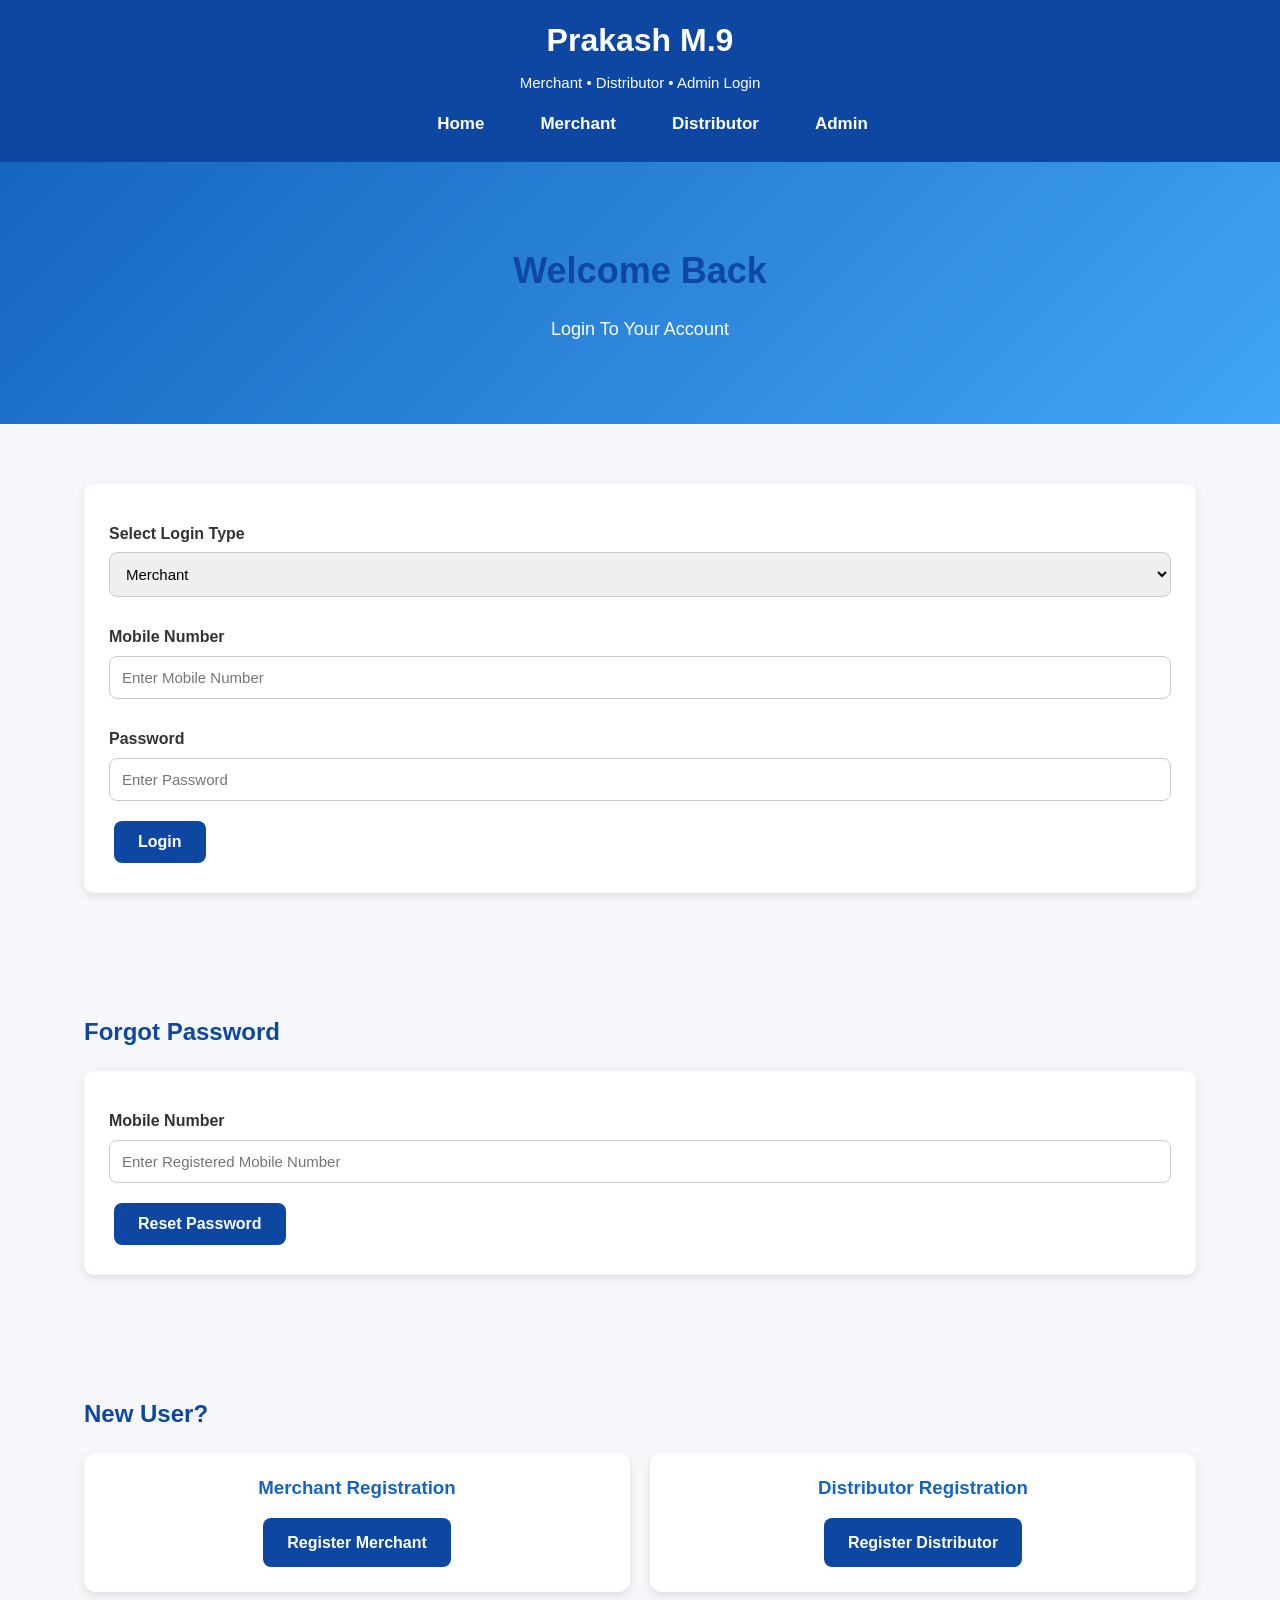
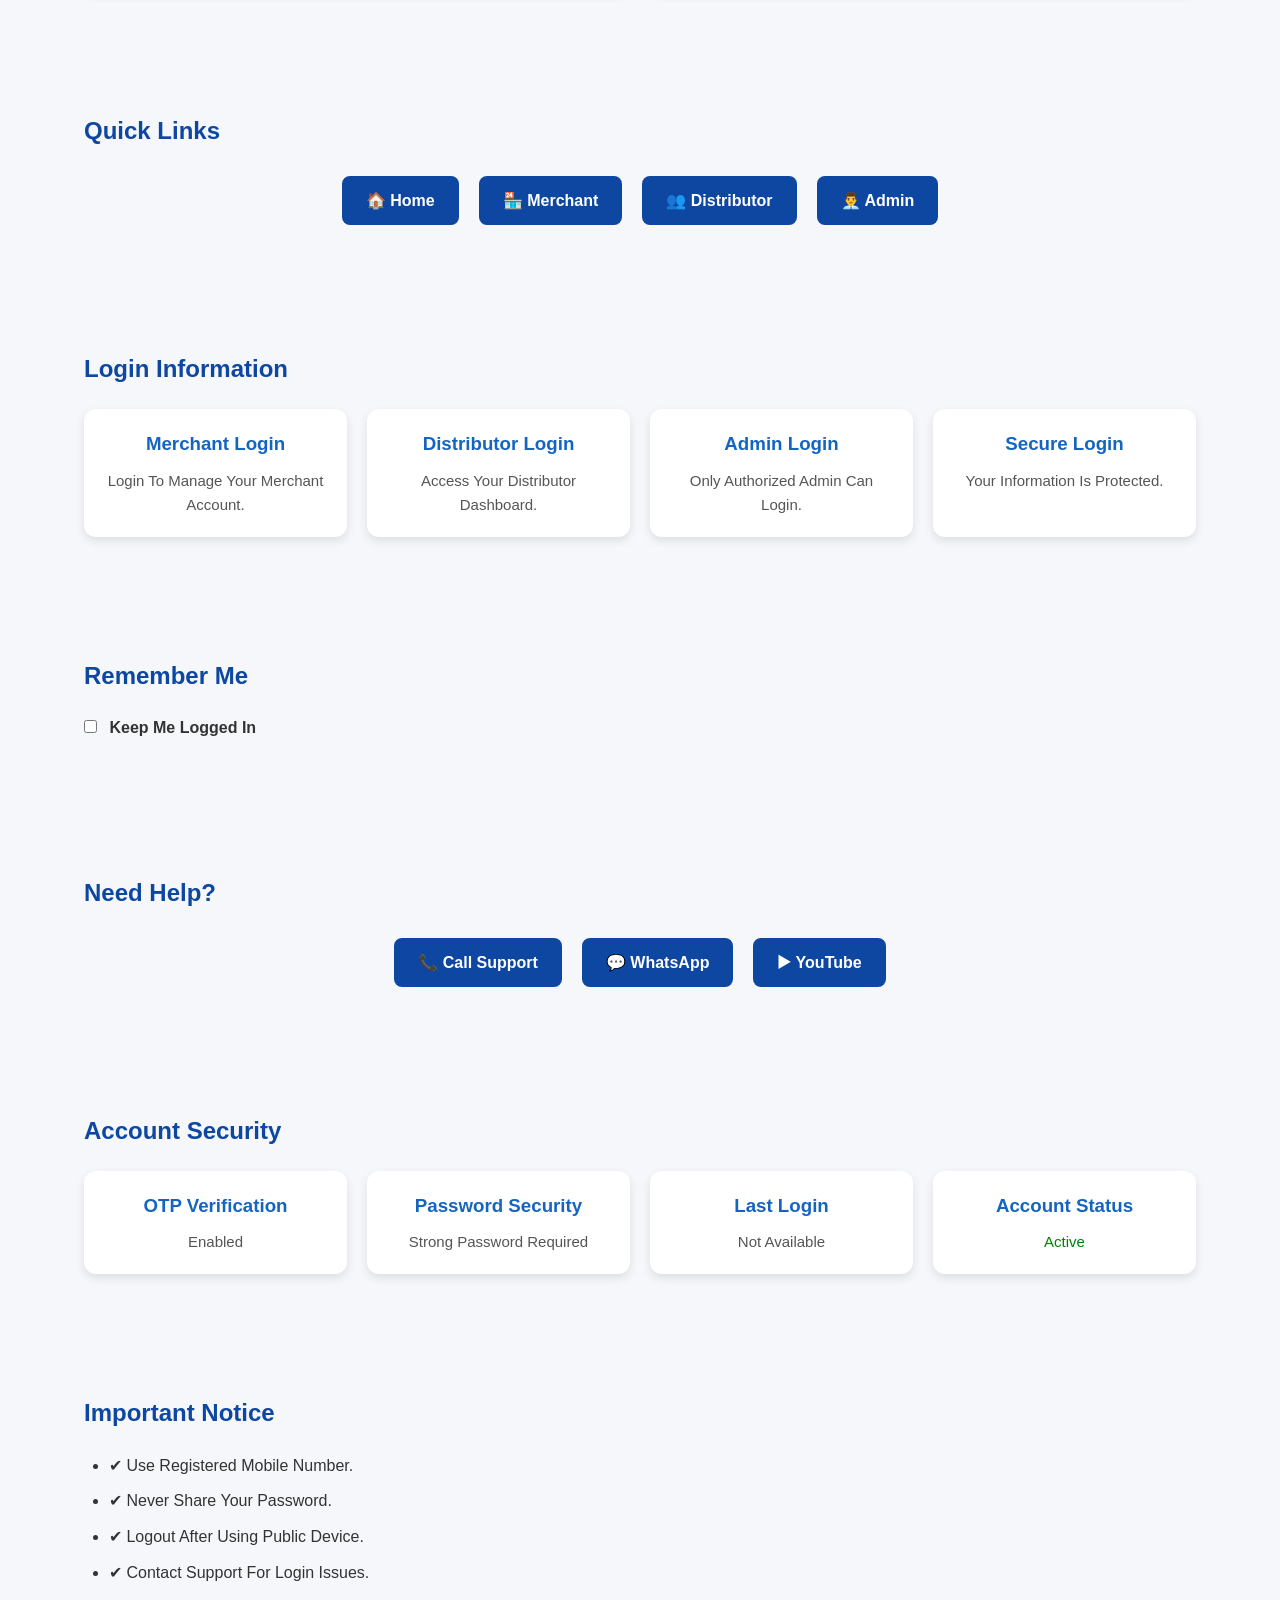
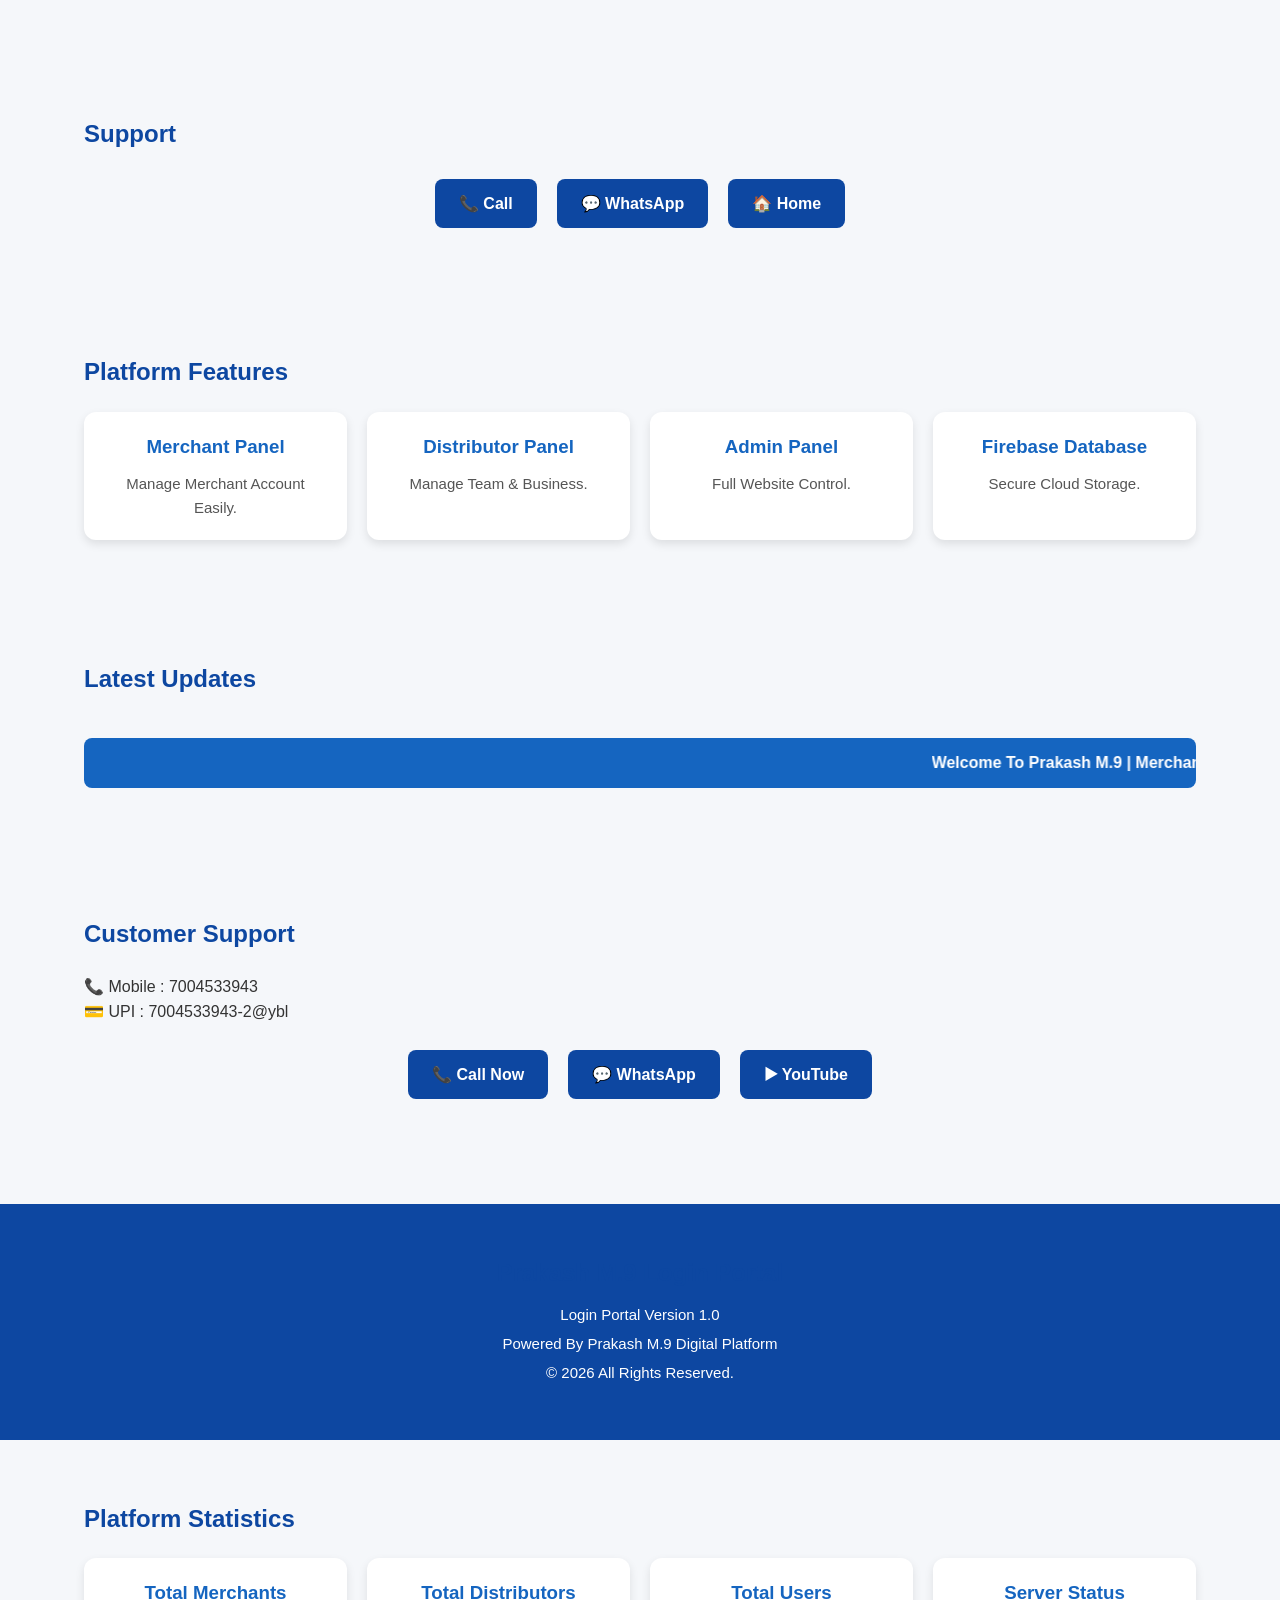
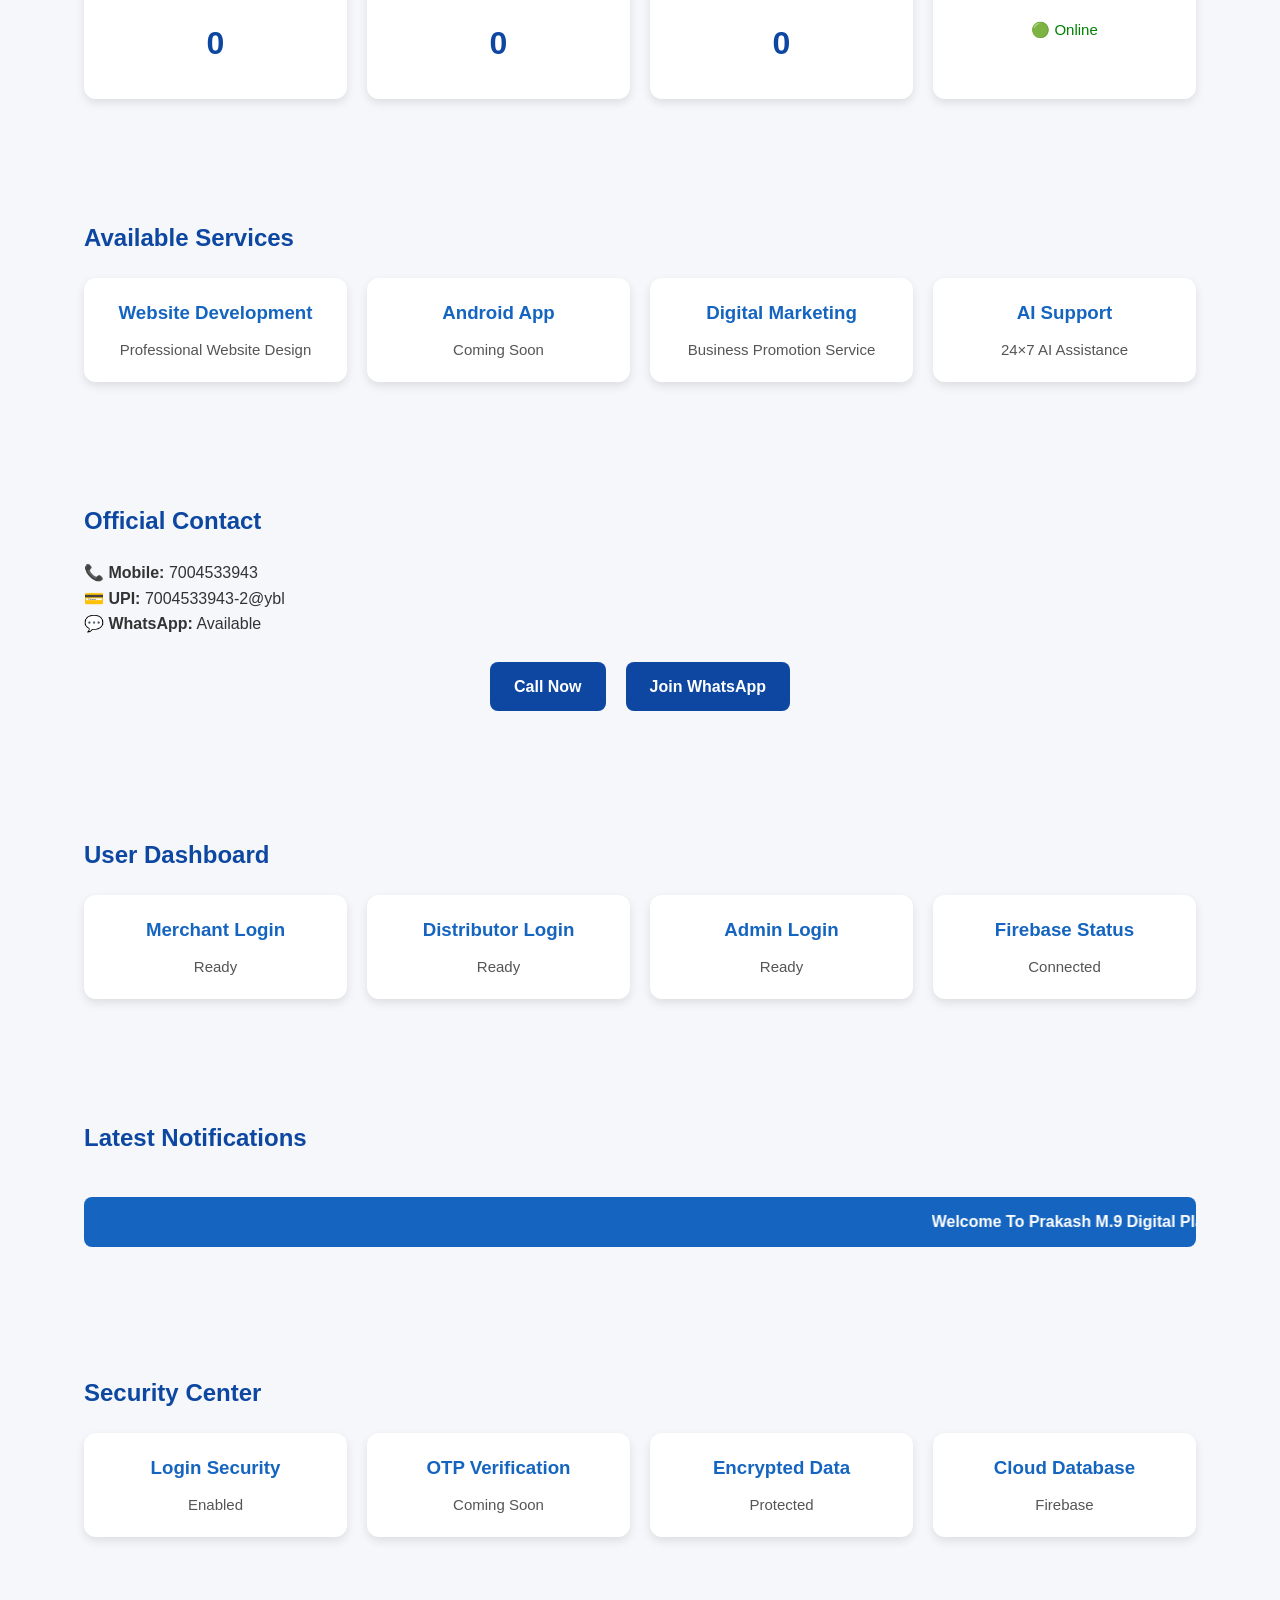
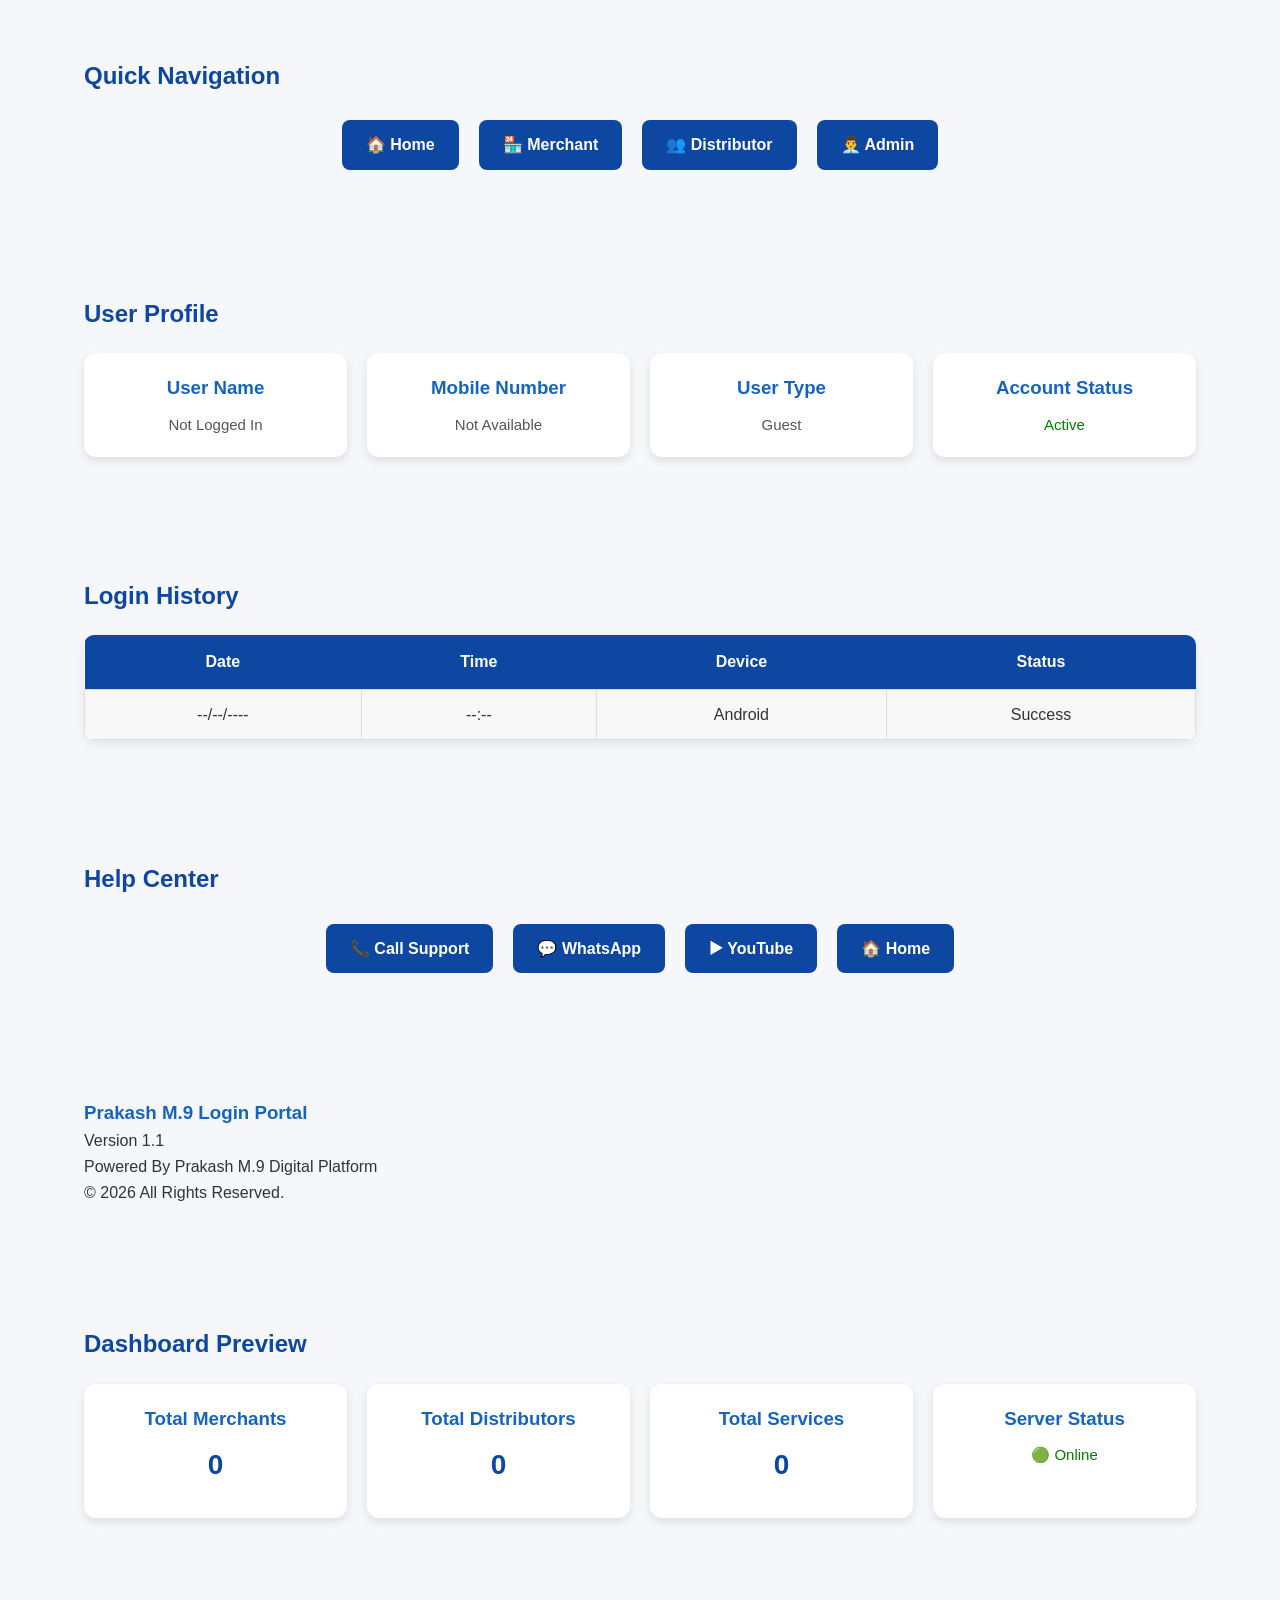
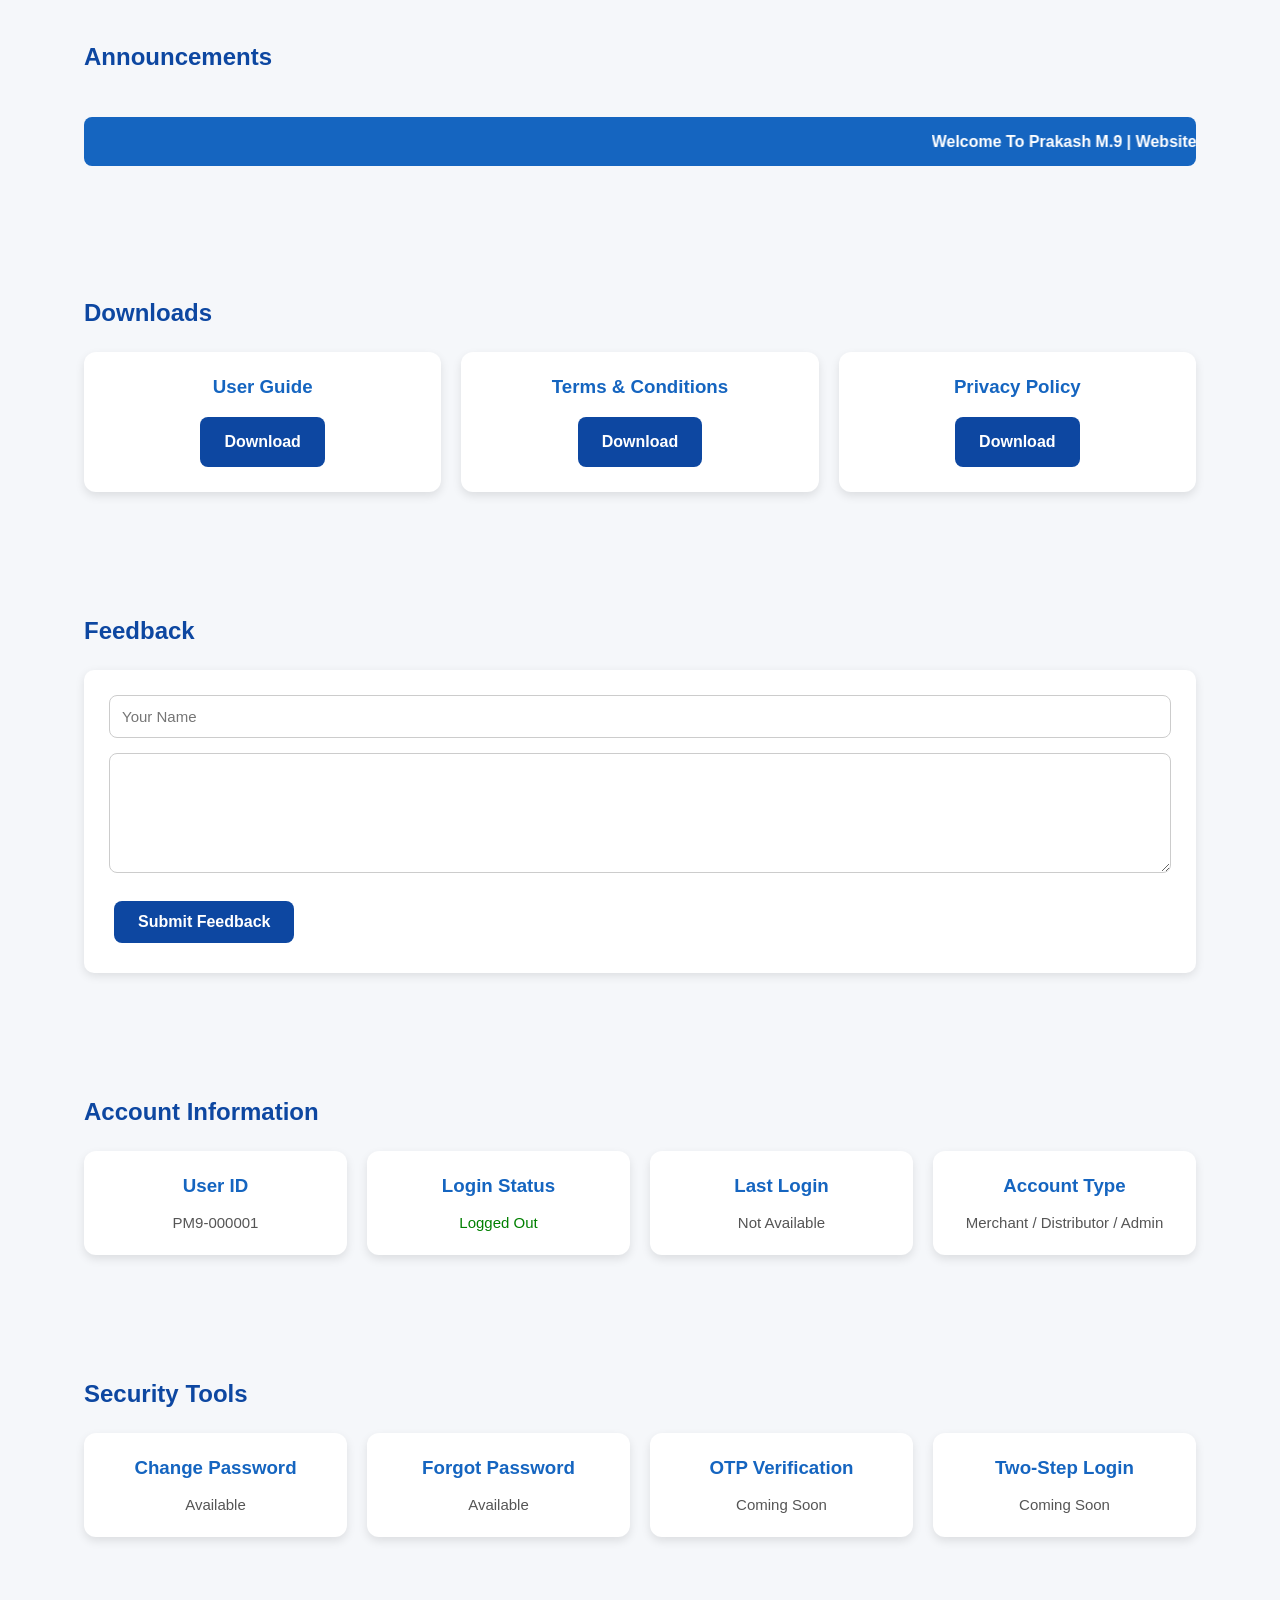
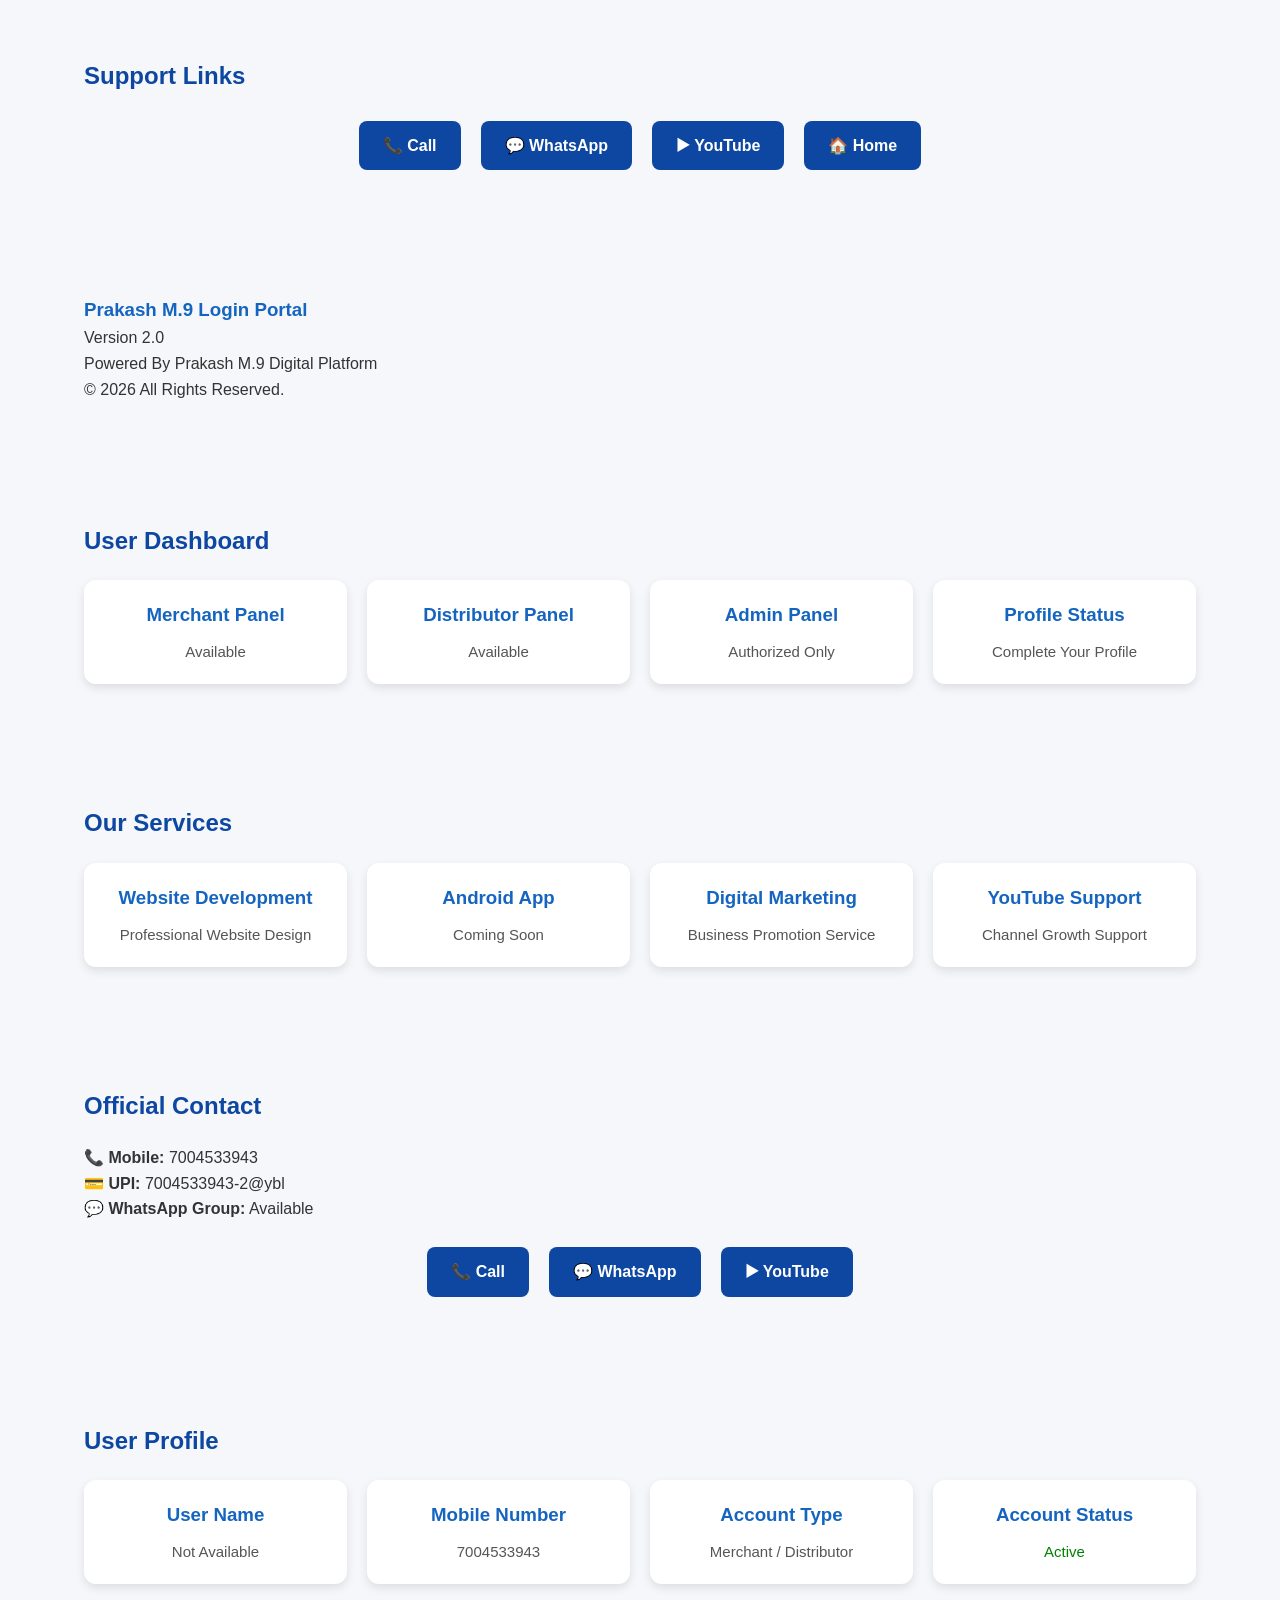
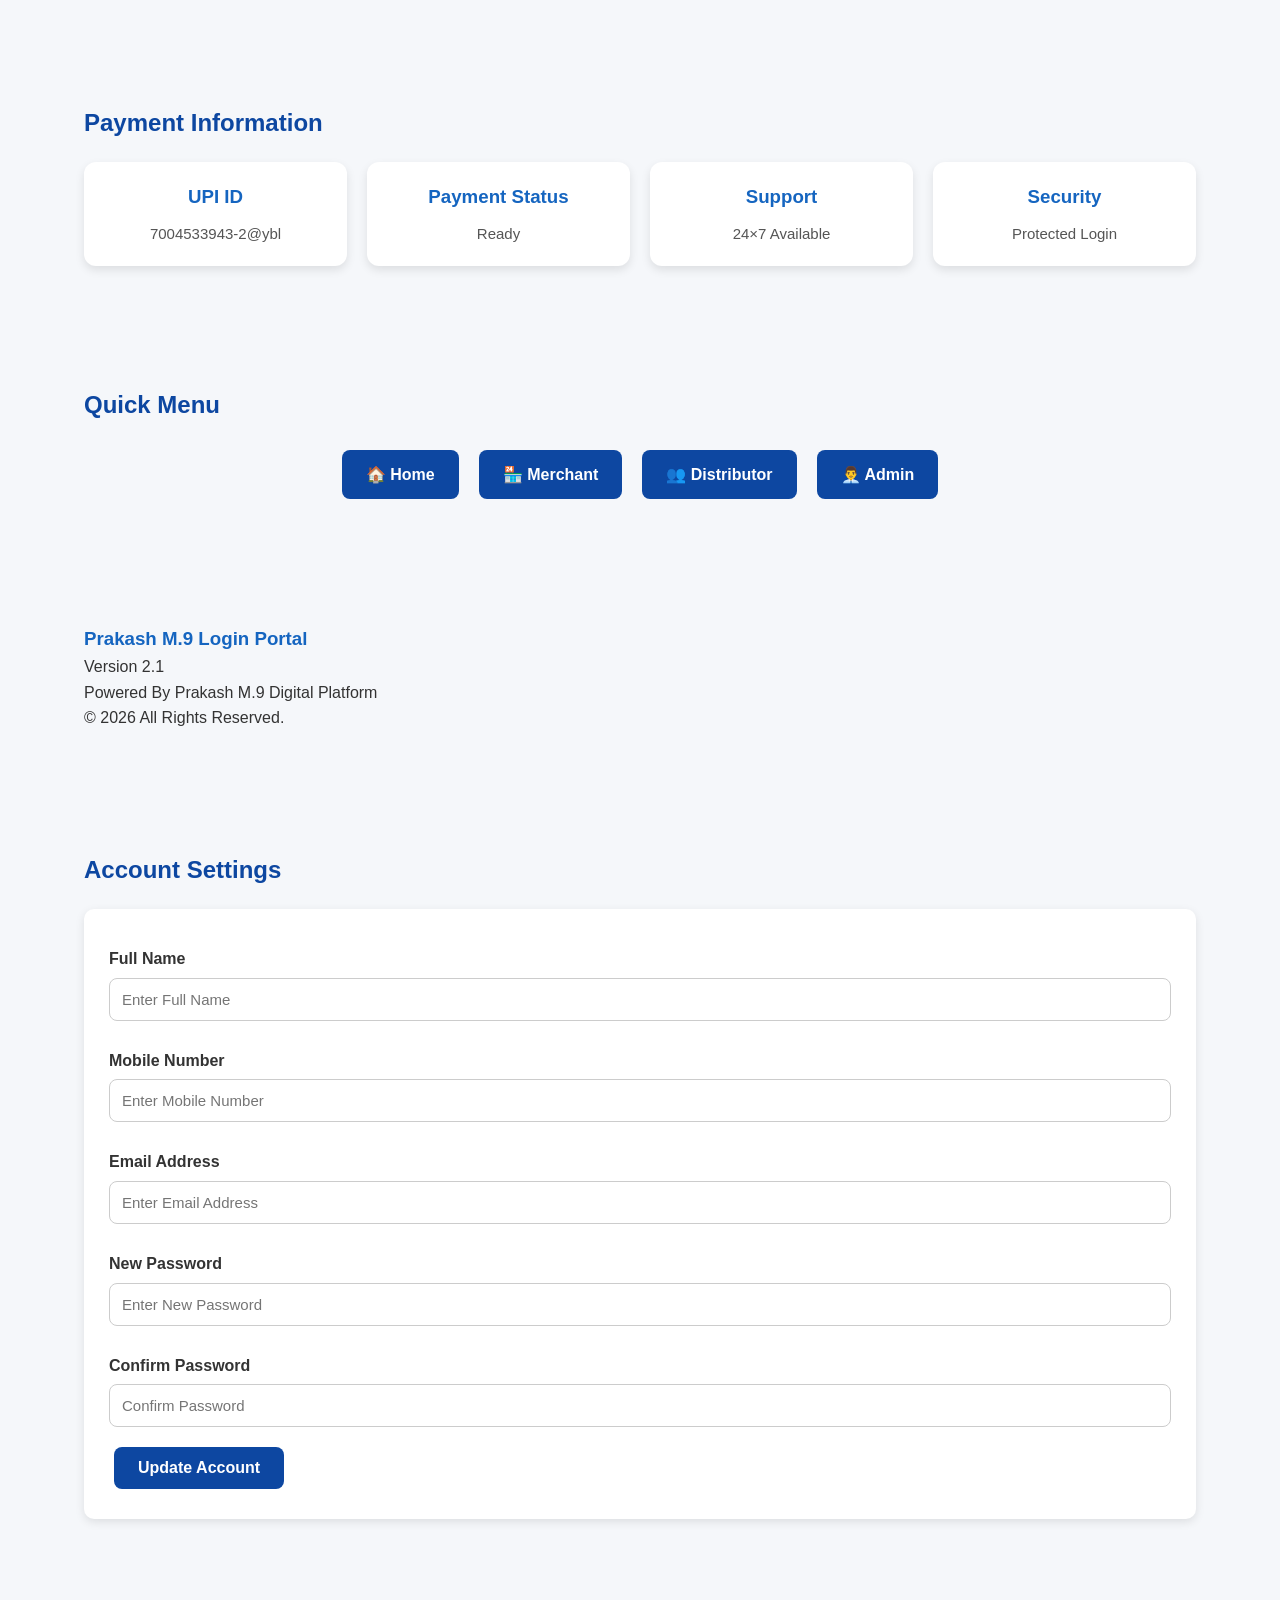
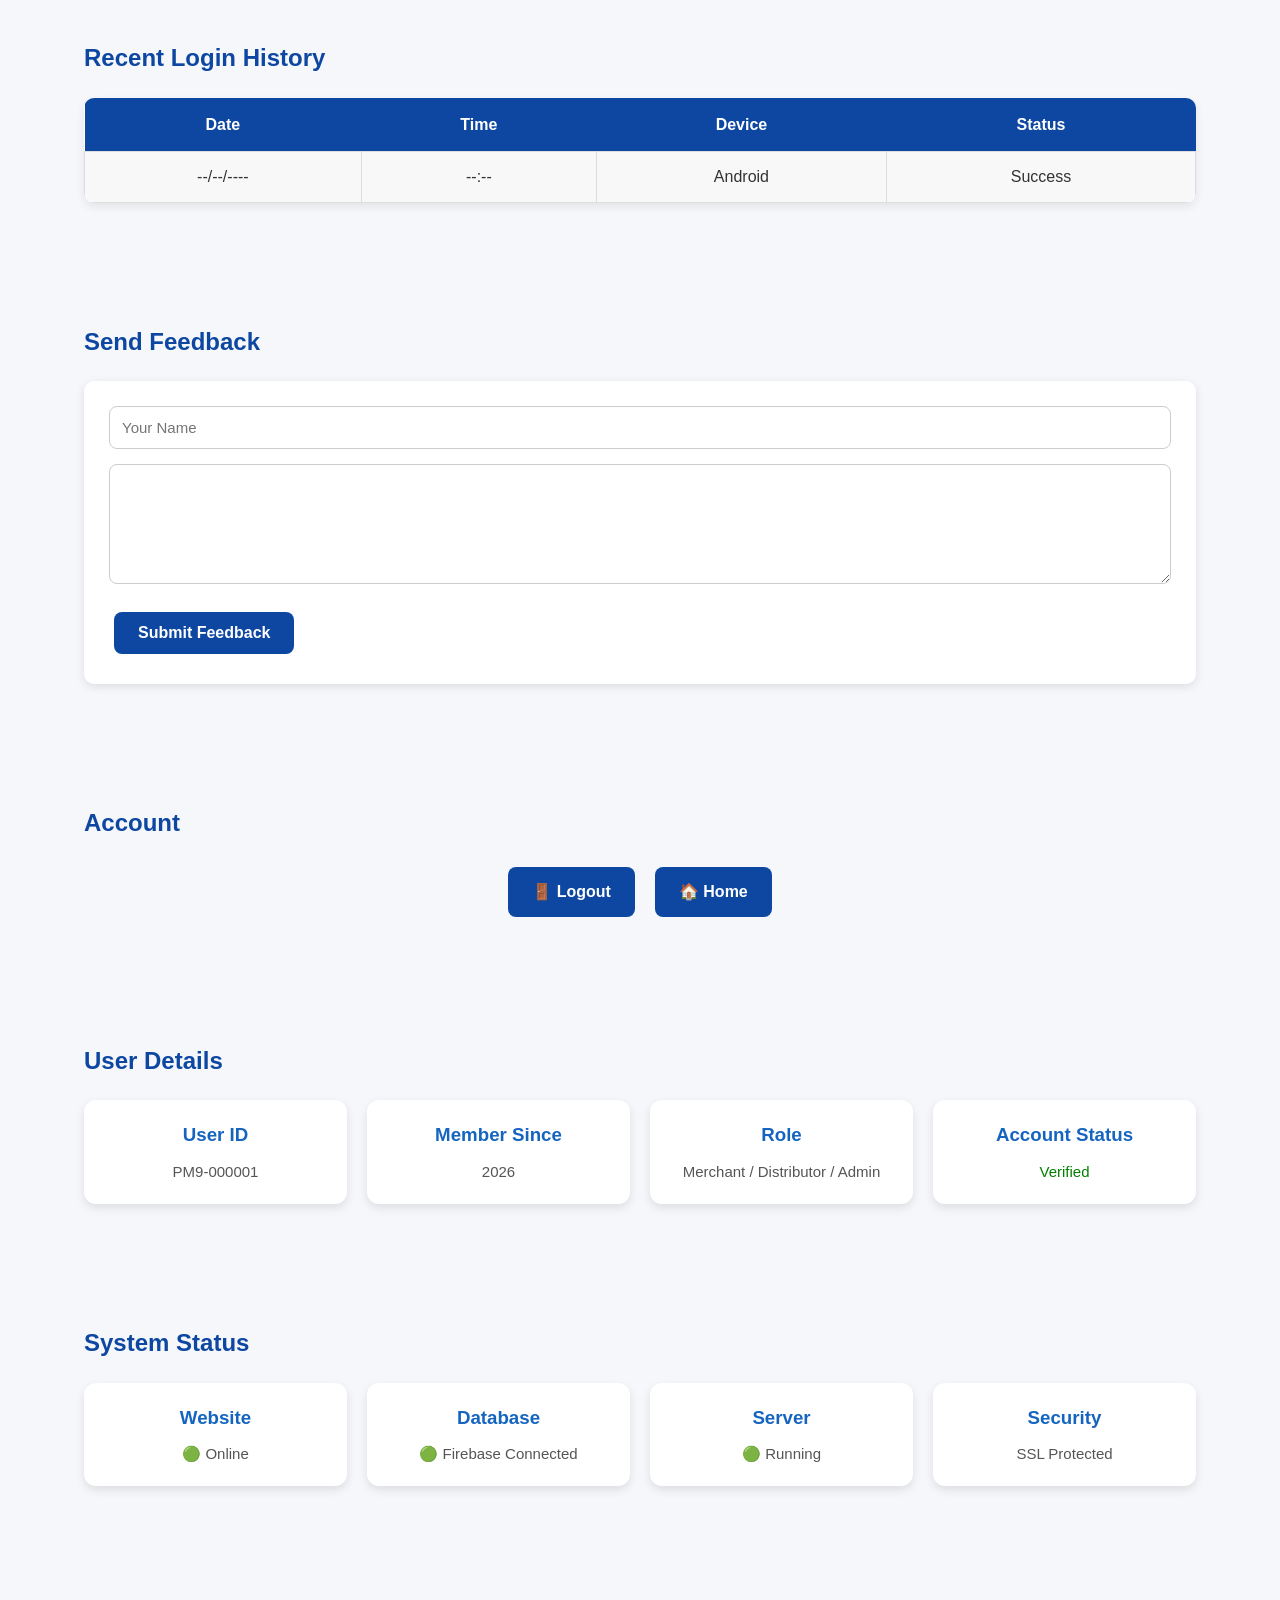
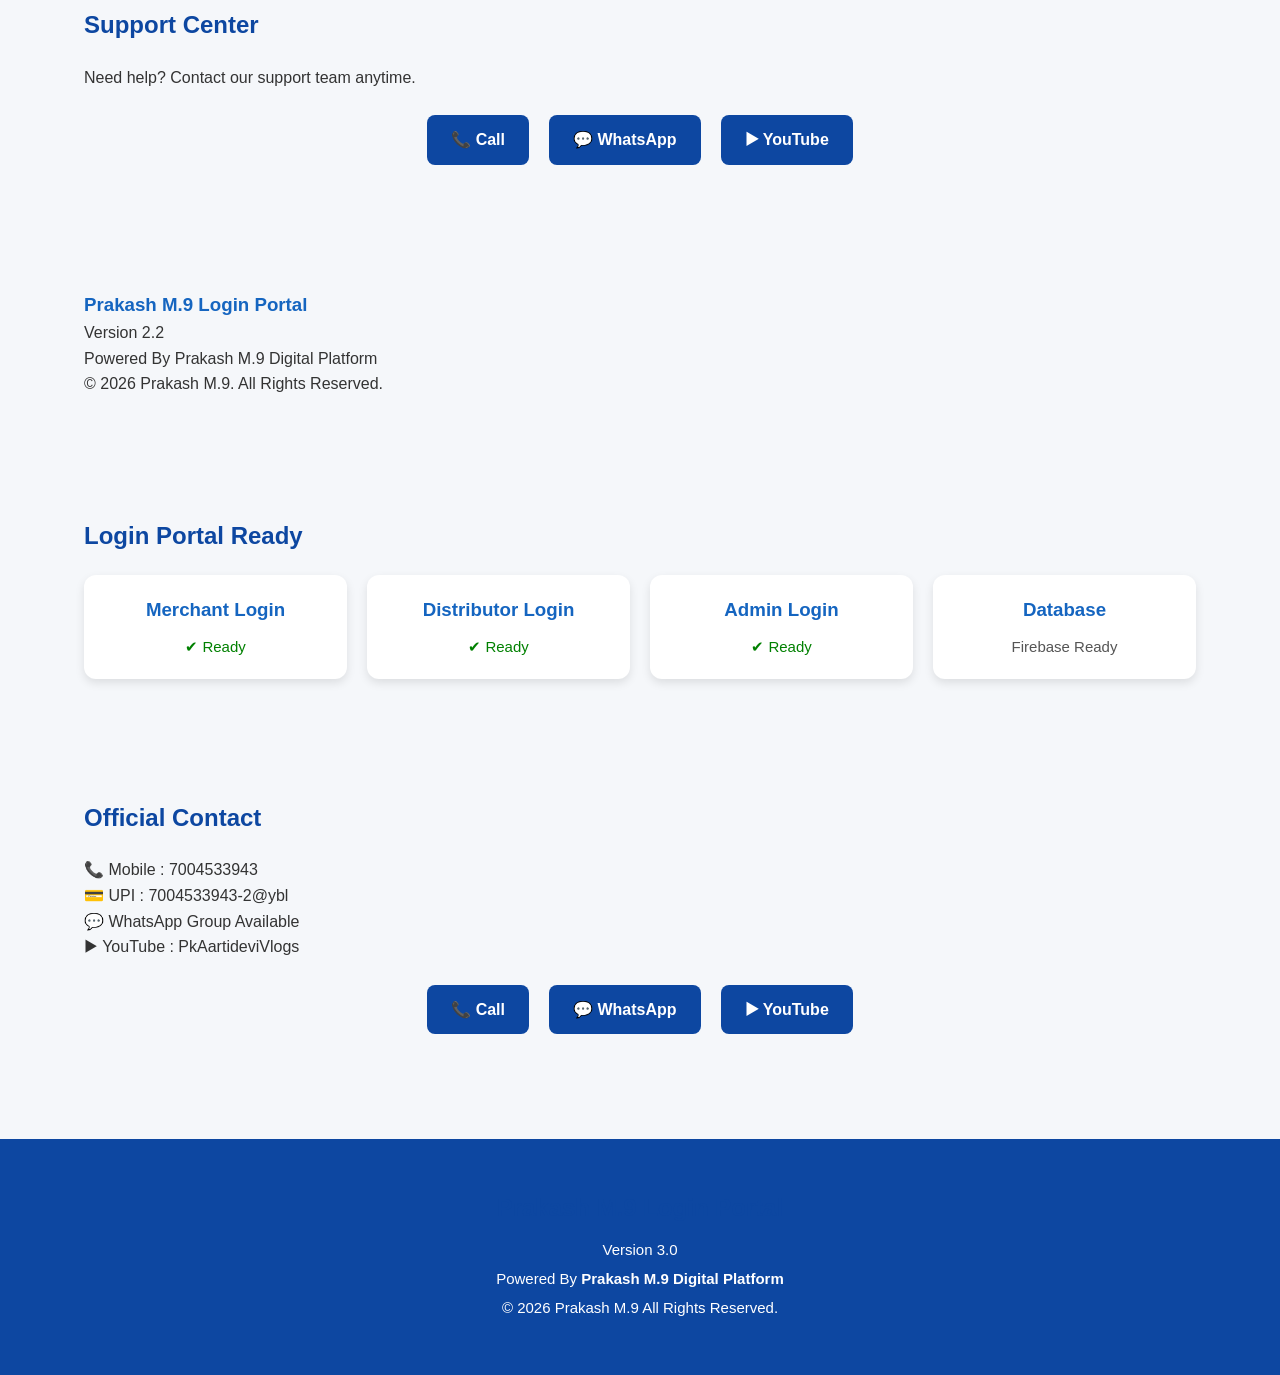
<file: login.html>
<!DOCTYPE html>
<html lang="hi">

<head>

<meta charset="UTF-8">

<meta name="viewport" content="width=device-width, initial-scale=1.0">

<title>Login | Prakash M.9</title>

<link rel="stylesheet" href="style.css">

</head>

<body>

<header>

<div class="logo">

<h1>Prakash M.9</h1>

<p>Merchant • Distributor • Admin Login</p>

</div>

<nav>

<ul>

<li><a href="index.html">Home</a></li>

<li><a href="merchant.html">Merchant</a></li>

<li><a href="distributor.html">Distributor</a></li>

<li><a href="admin.html">Admin</a></li>

</ul>

</nav>

</header>

<section class="hero">

<div class="container">

<h2>Welcome Back</h2>

<p>

Login To Your Account

</p>

</div>

</section>

<section>

<div class="container">

<form id="loginForm">

<label>

Select Login Type

</label>

<select id="loginType" required>

<option value="merchant">

Merchant

</option>

<option value="distributor">

Distributor

</option>

<option value="admin">

Admin

</option>

</select>

<label>

Mobile Number

</label>

<input
type="tel"
id="mobile"
placeholder="Enter Mobile Number"
required>

<label>

Password

</label>

<input
type="password"
id="password"
placeholder="Enter Password"
required>

<button
type="submit"
class="btn"
id="loginBtn">
Login
</button>

</form>

</div>

</section><!-- ===========================
Login Part 2
(Paste BELOW Part 1
and BEFORE </body>)
=========================== -->

<section id="forgot-password">

<div class="container">

<h2>Forgot Password</h2>

<form id="forgotForm">

<label>Mobile Number</label>

<input
type="tel"
id="forgotMobile"
placeholder="Enter Registered Mobile Number"
required>

<button
type="submit"
class="btn">

Reset Password

</button>

</form>

</div>

</section>

<section id="new-user">

<div class="container">

<h2>New User?</h2>

<div class="cards">

<div class="card">

<h3>Merchant Registration</h3>

<a
href="merchant.html"
class="btn">

Register Merchant

</a>

</div>

<div class="card">

<h3>Distributor Registration</h3>

<a
href="distributor.html"
class="btn">

Register Distributor

</a>

</div>

</div>

</div>

</section>

<section id="quick-links">

<div class="container">

<h2>Quick Links</h2>

<div class="hero-btn">

<a
href="index.html"
class="btn">

🏠 Home

</a>

<a
href="merchant.html"
class="btn">

🏪 Merchant

</a>

<a
href="distributor.html"
class="btn">

👥 Distributor

</a>

<a
href="admin.html"
class="btn">

👨‍💼 Admin

</a>

</div>

</div>

</section><!-- ===========================
Login Part 3
(Paste BELOW Part 2
and BEFORE </body>)
=========================== -->

<section id="login-dashboard">

<div class="container">

<h2>Login Information</h2>

<div class="cards">

<div class="card">

<h3>Merchant Login</h3>

<p>

Login To Manage Your Merchant Account.

</p>

</div>

<div class="card">

<h3>Distributor Login</h3>

<p>

Access Your Distributor Dashboard.

</p>

</div>

<div class="card">

<h3>Admin Login</h3>

<p>

Only Authorized Admin Can Login.

</p>

</div>

<div class="card">

<h3>Secure Login</h3>

<p>

Your Information Is Protected.

</p>

</div>

</div>

</div>

</section>

<section id="remember-login">

<div class="container">

<h2>Remember Me</h2>

<label>

<input
type="checkbox"
id="rememberMe">

Keep Me Logged In

</label>

</div>

</section>

<section id="login-help">

<div class="container">

<h2>Need Help?</h2>

<div class="hero-btn">

<a
href="tel:7004533943"
class="btn">

📞 Call Support

</a>

<a
href="https://chat.whatsapp.com/Lnvm7suOpduAd3I6yFeeAE"
target="_blank"
class="btn">

💬 WhatsApp

</a>

<a
href="https://www.youtube.com/@PkAartideviVlogs"
target="_blank"
class="btn">

▶ YouTube

</a>

</div>

</div>

</section><!-- ===========================
Login Part 4
(Paste BELOW Part 3
and BEFORE </body>)
=========================== -->

<section id="login-security">

<div class="container">

<h2>Account Security</h2>

<div class="cards">

<div class="card">

<h3>OTP Verification</h3>

<p>

Enabled

</p>

</div>

<div class="card">

<h3>Password Security</h3>

<p>

Strong Password Required

</p>

</div>

<div class="card">

<h3>Last Login</h3>

<p>

Not Available

</p>

</div>

<div class="card">

<h3>Account Status</h3>

<p style="color:green;">

Active

</p>

</div>

</div>

</div>

</section>

<section id="login-notice">

<div class="container">

<h2>Important Notice</h2>

<ul>

<li>✔ Use Registered Mobile Number.</li>

<li>✔ Never Share Your Password.</li>

<li>✔ Logout After Using Public Device.</li>

<li>✔ Contact Support For Login Issues.</li>

</ul>

</div>

</section>

<section id="login-contact">

<div class="container">

<h2>Support</h2>

<div class="hero-btn">

<a
href="tel:7004533943"
class="btn">

📞 Call

</a>

<a
href="https://chat.whatsapp.com/Lnvm7suOpduAd3I6yFeeAE"
target="_blank"
class="btn">

💬 WhatsApp

</a>

<a
href="index.html"
class="btn">

🏠 Home

</a>

</div>

</div>

</section><!-- ===========================
Login Part 5
(Paste BELOW Part 4
and BEFORE </body>)
=========================== -->

<section id="login-features">

<div class="container">

<h2>Platform Features</h2>

<div class="cards">

<div class="card">

<h3>Merchant Panel</h3>

<p>

Manage Merchant Account Easily.

</p>

</div>

<div class="card">

<h3>Distributor Panel</h3>

<p>

Manage Team & Business.

</p>

</div>

<div class="card">

<h3>Admin Panel</h3>

<p>

Full Website Control.

</p>

</div>

<div class="card">

<h3>Firebase Database</h3>

<p>

Secure Cloud Storage.

</p>

</div>

</div>

</div>

</section>

<section id="login-update">

<div class="container">

<h2>Latest Updates</h2>

<marquee behavior="scroll" direction="left">

Welcome To Prakash M.9 |
Merchant Registration Open |
Distributor Registration Open |
New Features Coming Soon |
Stay Connected

</marquee>

</div>

</section>

<section id="login-support">

<div class="container">

<h2>Customer Support</h2>

<p>

📞 Mobile : 7004533943

</p>

<p>

💳 UPI : 7004533943-2@ybl

</p>

<div class="hero-btn">

<a
href="tel:7004533943"
class="btn">

📞 Call Now

</a>

<a
href="https://chat.whatsapp.com/Lnvm7suOpduAd3I6yFeeAE"
target="_blank"
class="btn">

💬 WhatsApp

</a>

<a
href="https://www.youtube.com/@PkAartideviVlogs"
target="_blank"
class="btn">

▶ YouTube

</a>

</div>

</div>

</section>

<footer>

<div class="container">

<h2>Prakash M.9 Login Portal</h2>

<p>

Login Portal Version 1.0

</p>

<p>

Powered By Prakash M.9 Digital Platform

</p>

<p>

© 2026 All Rights Reserved.

</p>

</div>

</footer>

<script src="script.js"></script>

</body>

</html><!-- ===========================
Login Part 6
(Paste BELOW Part 5
and BEFORE </body>)
=========================== -->

<section id="login-statistics">

<div class="container">

<h2>Platform Statistics</h2>

<div class="cards">

<div class="card">

<h3>Total Merchants</h3>

<h2 id="merchantCount">0</h2>

</div>

<div class="card">

<h3>Total Distributors</h3>

<h2 id="distributorCount">0</h2>

</div>

<div class="card">

<h3>Total Users</h3>

<h2 id="userCount">0</h2>

</div>

<div class="card">

<h3>Server Status</h3>

<p style="color:green;">

🟢 Online

</p>

</div>

</div>

</div>

</section>

<section id="login-services">

<div class="container">

<h2>Available Services</h2>

<div class="cards">

<div class="card">

<h3>Website Development</h3>

<p>Professional Website Design</p>

</div>

<div class="card">

<h3>Android App</h3>

<p>Coming Soon</p>

</div>

<div class="card">

<h3>Digital Marketing</h3>

<p>Business Promotion Service</p>

</div>

<div class="card">

<h3>AI Support</h3>

<p>24×7 AI Assistance</p>

</div>

</div>

</div>

</section>

<section id="login-contact-info">

<div class="container">

<h2>Official Contact</h2>

<p><strong>📞 Mobile:</strong> 7004533943</p>

<p><strong>💳 UPI:</strong> 7004533943-2@ybl</p>

<p><strong>💬 WhatsApp:</strong> Available</p>

<div class="hero-btn">

<a
href="tel:7004533943"
class="btn">

Call Now

</a>

<a
href="https://chat.whatsapp.com/Lnvm7suOpduAd3I6yFeeAE"
target="_blank"
class="btn">

Join WhatsApp

</a>

</div>

</div>

</section>

<!-- ===== END Login Part 6 ===== --><!-- ===========================
Login Part 7
(Paste BELOW Part 6
and BEFORE </body>)
=========================== -->

<section id="login-user-panel">

<div class="container">

<h2>User Dashboard</h2>

<div class="cards">

<div class="card">

<h3>Merchant Login</h3>

<p>Ready</p>

</div>

<div class="card">

<h3>Distributor Login</h3>

<p>Ready</p>

</div>

<div class="card">

<h3>Admin Login</h3>

<p>Ready</p>

</div>

<div class="card">

<h3>Firebase Status</h3>

<p>Connected</p>

</div>

</div>

</div>

</section>

<section id="login-notification">

<div class="container">

<h2>Latest Notifications</h2>

<marquee>

Welcome To Prakash M.9 Digital Platform |
Merchant Registration Available |
Distributor Registration Available |
Admin Verification Required

</marquee>

</div>

</section>

<section id="login-security-center">

<div class="container">

<h2>Security Center</h2>

<div class="cards">

<div class="card">

<h3>Login Security</h3>

<p>Enabled</p>

</div>

<div class="card">

<h3>OTP Verification</h3>

<p>Coming Soon</p>

</div>

<div class="card">

<h3>Encrypted Data</h3>

<p>Protected</p>

</div>

<div class="card">

<h3>Cloud Database</h3>

<p>Firebase</p>

</div>

</div>

</div>

</section>

<section id="login-navigation">

<div class="container">

<h2>Quick Navigation</h2>

<div class="hero-btn">

<a
href="index.html"
class="btn">

🏠 Home

</a>

<a
href="merchant.html"
class="btn">

🏪 Merchant

</a>

<a
href="distributor.html"
class="btn">

👥 Distributor

</a>

<a
href="admin.html"
class="btn">

👨‍💼 Admin

</a>

</div>

</div>

</section>

<!-- ===== END Login Part 7 ===== --><!-- ===========================
Login Part 8
(Paste BELOW Part 7
and BEFORE </body>)
=========================== -->

<section id="login-profile">

<div class="container">

<h2>User Profile</h2>

<div class="cards">

<div class="card">

<h3>User Name</h3>

<p id="userName">

Not Logged In

</p>

</div>

<div class="card">

<h3>Mobile Number</h3>

<p id="userMobile">

Not Available

</p>

</div>

<div class="card">

<h3>User Type</h3>

<p id="userType">

Guest

</p>

</div>

<div class="card">

<h3>Account Status</h3>

<p style="color:green;">

Active

</p>

</div>

</div>

</div>

</section>

<section id="login-history">

<div class="container">

<h2>Login History</h2>

<table class="table">

<tr>

<th>Date</th>

<th>Time</th>

<th>Device</th>

<th>Status</th>

</tr>

<tr>

<td>--/--/----</td>

<td>--:--</td>

<td>Android</td>

<td>Success</td>

</tr>

</table>

</div>

</section>

<section id="login-help-center">

<div class="container">

<h2>Help Center</h2>

<div class="hero-btn">

<a
href="tel:7004533943"
class="btn">

📞 Call Support

</a>

<a
href="https://chat.whatsapp.com/Lnvm7suOpduAd3I6yFeeAE"
target="_blank"
class="btn">

💬 WhatsApp

</a>

<a
href="https://www.youtube.com/@PkAartideviVlogs"
target="_blank"
class="btn">

▶ YouTube

</a>

<a
href="index.html"
class="btn">

🏠 Home

</a>

</div>

</div>

</section>

<section id="login-footer">

<div class="container">

<h3>

Prakash M.9 Login Portal

</h3>

<p>

Version 1.1

</p>

<p>

Powered By Prakash M.9 Digital Platform

</p>

<p>

© 2026 All Rights Reserved.

</p>

</div>

</section>

<!-- ===== END Login Part 8 ===== --><!-- ===========================
Login Part 9
(Paste BELOW Part 8
and BEFORE </body>)
=========================== -->

<section id="login-dashboard">

<div class="container">

<h2>Dashboard Preview</h2>

<div class="cards">

<div class="card">

<h3>Total Merchants</h3>

<h2>0</h2>

</div>

<div class="card">

<h3>Total Distributors</h3>

<h2>0</h2>

</div>

<div class="card">

<h3>Total Services</h3>

<h2>0</h2>

</div>

<div class="card">

<h3>Server Status</h3>

<p style="color:green;">

🟢 Online

</p>

</div>

</div>

</div>

</section>

<section id="login-announcement">

<div class="container">

<h2>Announcements</h2>

<marquee>

Welcome To Prakash M.9 |
Website Under Continuous Development |
Thank You For Your Support

</marquee>

</div>

</section>

<section id="login-downloads">

<div class="container">

<h2>Downloads</h2>

<div class="cards">

<div class="card">

<h3>User Guide</h3>

<a href="#" class="btn">

Download

</a>

</div>

<div class="card">

<h3>Terms & Conditions</h3>

<a href="#" class="btn">

Download

</a>

</div>

<div class="card">

<h3>Privacy Policy</h3>

<a href="#" class="btn">

Download

</a>

</div>

</div>

</div>

</section>

<section id="login-feedback">

<div class="container">

<h2>Feedback</h2>

<form id="feedbackForm">

<input
type="text"
placeholder="Your Name"
required>

<textarea
rows="5"
placeholder="Write Your Feedback"
required>

</textarea>

<button
type="submit"
class="btn">

Submit Feedback

</button>

</form>

</div>

</section>

<!-- ===== END Login Part 9 ===== --><!-- ===========================
Login Part 10
(Paste BELOW Part 9
and BEFORE </body>)
=========================== -->

<section id="login-account">

<div class="container">

<h2>Account Information</h2>

<div class="cards">

<div class="card">

<h3>User ID</h3>

<p id="userId">

PM9-000001

</p>

</div>

<div class="card">

<h3>Login Status</h3>

<p style="color:green;">

Logged Out

</p>

</div>

<div class="card">

<h3>Last Login</h3>

<p>

Not Available

</p>

</div>

<div class="card">

<h3>Account Type</h3>

<p>

Merchant / Distributor / Admin

</p>

</div>

</div>

</div>

</section>

<section id="login-security-tools">

<div class="container">

<h2>Security Tools</h2>

<div class="cards">

<div class="card">

<h3>Change Password</h3>

<p>Available</p>

</div>

<div class="card">

<h3>Forgot Password</h3>

<p>Available</p>

</div>

<div class="card">

<h3>OTP Verification</h3>

<p>Coming Soon</p>

</div>

<div class="card">

<h3>Two-Step Login</h3>

<p>Coming Soon</p>

</div>

</div>

</div>

</section>

<section id="login-support-links">

<div class="container">

<h2>Support Links</h2>

<div class="hero-btn">

<a
href="tel:7004533943"
class="btn">

📞 Call

</a>

<a
href="https://chat.whatsapp.com/Lnvm7suOpduAd3I6yFeeAE"
target="_blank"
class="btn">

💬 WhatsApp

</a>

<a
href="https://www.youtube.com/@PkAartideviVlogs"
target="_blank"
class="btn">

▶ YouTube

</a>

<a
href="index.html"
class="btn">

🏠 Home

</a>

</div>

</div>

</section>

<section id="login-version">

<div class="container">

<h3>Prakash M.9 Login Portal</h3>

<p>Version 2.0</p>

<p>Powered By Prakash M.9 Digital Platform</p>

<p>© 2026 All Rights Reserved.</p>

</div>

</section>

<!-- ===== END Login Part 10 ===== --><!-- ===========================
Login Part 11
(Paste BELOW Part 10
and BEFORE </body>)
=========================== -->

<section id="login-user-dashboard">

<div class="container">

<h2>User Dashboard</h2>

<div class="cards">

<div class="card">

<h3>Merchant Panel</h3>

<p>Available</p>

</div>

<div class="card">

<h3>Distributor Panel</h3>

<p>Available</p>

</div>

<div class="card">

<h3>Admin Panel</h3>

<p>Authorized Only</p>

</div>

<div class="card">

<h3>Profile Status</h3>

<p>Complete Your Profile</p>

</div>

</div>

</div>

</section>

<section id="login-services">

<div class="container">

<h2>Our Services</h2>

<div class="cards">

<div class="card">

<h3>Website Development</h3>

<p>Professional Website Design</p>

</div>

<div class="card">

<h3>Android App</h3>

<p>Coming Soon</p>

</div>

<div class="card">

<h3>Digital Marketing</h3>

<p>Business Promotion Service</p>

</div>

<div class="card">

<h3>YouTube Support</h3>

<p>Channel Growth Support</p>

</div>

</div>

</div>

</section>

<section id="login-contact-box">

<div class="container">

<h2>Official Contact</h2>

<p><strong>📞 Mobile:</strong> 7004533943</p>

<p><strong>💳 UPI:</strong> 7004533943-2@ybl</p>

<p><strong>💬 WhatsApp Group:</strong> Available</p>

<div class="hero-btn">

<a href="tel:7004533943" class="btn">

📞 Call

</a>

<a href="https://chat.whatsapp.com/Lnvm7suOpduAd3I6yFeeAE"
target="_blank"
class="btn">

💬 WhatsApp

</a>

<a href="https://www.youtube.com/@PkAartideviVlogs"
target="_blank"
class="btn">

▶ YouTube

</a>

</div>

</div>

</section>

<!-- ===== END Login Part 11 ===== --><!-- ===========================
Login Part 12
(Paste BELOW Part 11
and BEFORE </body>)
=========================== -->

<section id="login-profile-card">

<div class="container">

<h2>User Profile</h2>

<div class="cards">

<div class="card">

<h3>User Name</h3>

<p id="profileName">

Not Available

</p>

</div>

<div class="card">

<h3>Mobile Number</h3>

<p id="profileMobile">

7004533943

</p>

</div>

<div class="card">

<h3>Account Type</h3>

<p id="profileType">

Merchant / Distributor

</p>

</div>

<div class="card">

<h3>Account Status</h3>

<p style="color:green;">

Active

</p>

</div>

</div>

</div>

</section>

<section id="login-payment">

<div class="container">

<h2>Payment Information</h2>

<div class="cards">

<div class="card">

<h3>UPI ID</h3>

<p>

7004533943-2@ybl

</p>

</div>

<div class="card">

<h3>Payment Status</h3>

<p>

Ready

</p>

</div>

<div class="card">

<h3>Support</h3>

<p>

24×7 Available

</p>

</div>

<div class="card">

<h3>Security</h3>

<p>

Protected Login

</p>

</div>

</div>

</div>

</section>

<section id="login-quick-menu">

<div class="container">

<h2>Quick Menu</h2>

<div class="hero-btn">

<a href="index.html" class="btn">

🏠 Home

</a>

<a href="merchant.html" class="btn">

🏪 Merchant

</a>

<a href="distributor.html" class="btn">

👥 Distributor

</a>

<a href="admin.html" class="btn">

👨‍💼 Admin

</a>

</div>

</div>

</section>

<section id="login-footer-info">

<div class="container">

<h3>

Prakash M.9 Login Portal

</h3>

<p>

Version 2.1

</p>

<p>

Powered By Prakash M.9 Digital Platform

</p>

<p>

© 2026 All Rights Reserved.

</p>

</div>

</section>

<!-- ===== END Login Part 12 ===== --><!-- ===========================
Login Part 13
(Paste BELOW Part 12
and BEFORE </body>)
=========================== -->

<section id="login-account-settings">

<div class="container">

<h2>Account Settings</h2>

<form id="accountSettings">

<label>Full Name</label>

<input
type="text"
placeholder="Enter Full Name">

<label>Mobile Number</label>

<input
type="tel"
placeholder="Enter Mobile Number">

<label>Email Address</label>

<input
type="email"
placeholder="Enter Email Address">

<label>New Password</label>

<input
type="password"
placeholder="Enter New Password">

<label>Confirm Password</label>

<input
type="password"
placeholder="Confirm Password">

<button
type="submit"
class="btn">

Update Account

</button>

</form>

</div>

</section>

<section id="login-history">

<div class="container">

<h2>Recent Login History</h2>

<table class="table">

<tr>

<th>Date</th>

<th>Time</th>

<th>Device</th>

<th>Status</th>

</tr>

<tr>

<td>--/--/----</td>

<td>--:--</td>

<td>Android</td>

<td>Success</td>

</tr>

</table>

</div>

</section>

<section id="login-feedback">

<div class="container">

<h2>Send Feedback</h2>

<form id="feedbackForm">

<input
type="text"
placeholder="Your Name"
required>

<textarea
rows="5"
placeholder="Write Your Feedback"
required>

</textarea>

<button
type="submit"
class="btn">

Submit Feedback

</button>

</form>

</div>

</section>

<section id="login-logout">

<div class="container">

<h2>Account</h2>

<div class="hero-btn">

<a
href="login.html"
class="btn">

🚪 Logout

</a>

<a
href="index.html"
class="btn">

🏠 Home

</a>

</div>

</div>

</section>

<!-- ===== END Login Part 13 ===== --><!-- ===========================
Login Part 14
(Paste BELOW Part 13
and BEFORE </body>)
=========================== -->

<section id="login-user-details">

<div class="container">

<h2>User Details</h2>

<div class="cards">

<div class="card">

<h3>User ID</h3>

<p>PM9-000001</p>

</div>

<div class="card">

<h3>Member Since</h3>

<p>2026</p>

</div>

<div class="card">

<h3>Role</h3>

<p>Merchant / Distributor / Admin</p>

</div>

<div class="card">

<h3>Account Status</h3>

<p style="color:green;">

Verified

</p>

</div>

</div>

</div>

</section>

<section id="login-system-status">

<div class="container">

<h2>System Status</h2>

<div class="cards">

<div class="card">

<h3>Website</h3>

<p>🟢 Online</p>

</div>

<div class="card">

<h3>Database</h3>

<p>🟢 Firebase Connected</p>

</div>

<div class="card">

<h3>Server</h3>

<p>🟢 Running</p>

</div>

<div class="card">

<h3>Security</h3>

<p>SSL Protected</p>

</div>

</div>

</div>

</section>

<section id="login-support-center">

<div class="container">

<h2>Support Center</h2>

<p>

Need help? Contact our support team anytime.

</p>

<div class="hero-btn">

<a
href="tel:7004533943"
class="btn">

📞 Call

</a>

<a
href="https://chat.whatsapp.com/Lnvm7suOpduAd3I6yFeeAE"
target="_blank"
class="btn">

💬 WhatsApp

</a>

<a
href="https://www.youtube.com/@PkAartideviVlogs"
target="_blank"
class="btn">

▶ YouTube

</a>

</div>

</div>

</section>

<section id="login-copyright">

<div class="container">

<h3>Prakash M.9 Login Portal</h3>

<p>Version 2.2</p>

<p>Powered By Prakash M.9 Digital Platform</p>

<p>© 2026 Prakash M.9. All Rights Reserved.</p>

</div>

</section>

<!-- ===== END Login Part 14 ===== --><!-- ===========================
Login Part 15
(Paste BELOW Part 14
and BEFORE </body>)
=========================== -->

<section id="login-success">

<div class="container">

<h2>Login Portal Ready</h2>

<div class="cards">

<div class="card">

<h3>Merchant Login</h3>

<p style="color:green;">

✔ Ready

</p>

</div>

<div class="card">

<h3>Distributor Login</h3>

<p style="color:green;">

✔ Ready

</p>

</div>

<div class="card">

<h3>Admin Login</h3>

<p style="color:green;">

✔ Ready

</p>

</div>

<div class="card">

<h3>Database</h3>

<p>

Firebase Ready

</p>

</div>

</div>

</div>

</section>

<section id="login-contact">

<div class="container">

<h2>Official Contact</h2>

<p>

📞 Mobile : 7004533943

</p>

<p>

💳 UPI : 7004533943-2@ybl

</p>

<p>

💬 WhatsApp Group Available

</p>

<p>

▶ YouTube : PkAartideviVlogs

</p>

<div class="hero-btn">

<a
href="tel:7004533943"
class="btn">

📞 Call

</a>

<a
href="https://chat.whatsapp.com/Lnvm7suOpduAd3I6yFeeAE"
target="_blank"
class="btn">

💬 WhatsApp

</a>

<a
href="https://www.youtube.com/@PkAartideviVlogs"
target="_blank"
class="btn">

▶ YouTube

</a>

</div>

</div>

</section>

<footer>

<div class="container">

<h2>Prakash M.9 Login Portal</h2>

<p>

Version 3.0

</p>

<p>

Powered By <strong>Prakash M.9 Digital Platform</strong>

</p>

<p>

© 2026 Prakash M.9

All Rights Reserved.

</p>

</div>

</footer>

<script src="firebase.js"></script>

<script src="script.js"></script>

</body>

</html>
</file>
<file: style.css>
/* ===================================
Prakash M.9
style.css
Part 1
=================================== */

*{
margin:0;
padding:0;
box-sizing:border-box;
font-family:Arial,sans-serif;
}

body{
background:#f5f7fa;
color:#333;
line-height:1.6;
}

.container{
width:90%;
max-width:1200px;
margin:auto;
padding:20px;
}

header{
background:#0d47a1;
color:#fff;
padding:15px 0;
position:sticky;
top:0;
z-index:1000;
}

.logo{
text-align:center;
}

.logo h1{
font-size:32px;
font-weight:bold;
}

.logo p{
font-size:15px;
margin-top:5px;
}

nav{
margin-top:15px;
}

nav ul{
display:flex;
justify-content:center;
align-items:center;
gap:20px;
list-style:none;
flex-wrap:wrap;
}

nav ul li a{
color:#fff;
text-decoration:none;
font-size:17px;
font-weight:bold;
padding:10px 18px;
border-radius:8px;
transition:.3s;
}

nav ul li a:hover{
background:#1565c0;
}

.hero{
background:linear-gradient(135deg,#1565c0,#42a5f5);
color:#fff;
text-align:center;
padding:60px 20px;
}

.hero h2{
font-size:36px;
margin-bottom:15px;
}

.hero p{
font-size:18px;
}

section{
padding:40px 0;
}/* ===================================
style.css
Part 2
=================================== */

.cards{
display:grid;
grid-template-columns:repeat(auto-fit,minmax(250px,1fr));
gap:20px;
margin-top:20px;
}

.card{
background:#fff;
padding:20px;
border-radius:12px;
box-shadow:0 4px 10px rgba(0,0,0,.1);
text-align:center;
transition:.3s;
}

.card:hover{
transform:translateY(-5px);
}

.card h2{
color:#0d47a1;
font-size:28px;
margin:10px 0;
}

.card h3{
margin-bottom:10px;
color:#1565c0;
}

.card p{
font-size:15px;
color:#555;
}

.btn{
display:inline-block;
padding:12px 24px;
background:#0d47a1;
color:#fff;
text-decoration:none;
border:none;
border-radius:8px;
cursor:pointer;
font-size:16px;
font-weight:bold;
transition:.3s;
margin:5px;
}

.btn:hover{
background:#1565c0;
}

.hero-btn{
display:flex;
justify-content:center;
flex-wrap:wrap;
gap:10px;
margin-top:20px;
}

form{
background:#fff;
padding:25px;
border-radius:10px;
box-shadow:0 3px 10px rgba(0,0,0,.1);
}

label{
display:block;
margin:12px 0 6px;
font-weight:bold;
}

input,
select,
textarea{
width:100%;
padding:12px;
border:1px solid #ccc;
border-radius:8px;
font-size:15px;
margin-bottom:15px;
outline:none;
}

input:focus,
select:focus,
textarea:focus{
border-color:#1565c0;
}/* ===================================
style.css
Part 3
=================================== */

.table{
width:100%;
border-collapse:collapse;
margin-top:20px;
background:#fff;
box-shadow:0 4px 10px rgba(0,0,0,.08);
border-radius:10px;
overflow:hidden;
}

.table th{
background:#0d47a1;
color:#fff;
padding:14px;
text-align:center;
}

.table td{
padding:12px;
border:1px solid #ddd;
text-align:center;
}

.table tr:nth-child(even){
background:#f8f8f8;
}

.table tr:hover{
background:#e3f2fd;
}

marquee{
background:#1565c0;
color:#fff;
padding:12px;
border-radius:8px;
font-weight:bold;
margin-top:20px;
}

footer{
background:#0d47a1;
color:#fff;
text-align:center;
padding:30px 20px;
margin-top:40px;
}

footer h2,
footer h3{
margin-bottom:10px;
}

footer p{
margin:5px 0;
font-size:15px;
}

img{
max-width:100%;
height:auto;
display:block;
}

a{
text-decoration:none;
}

button{
font-family:inherit;
}

hr{
margin:20px 0;
border:none;
border-top:1px solid #ddd;
}/* ===================================
style.css
Part 4
=================================== */

#merchantCount,
#distributorCount,
#userCount,
#totalMerchants,
#totalDistributors{
font-size:32px;
font-weight:bold;
color:#0d47a1;
}

input[type="file"]{
padding:10px;
background:#fff;
border:2px dashed #1565c0;
cursor:pointer;
}

input[type="checkbox"]{
width:auto;
margin-right:8px;
}

textarea{
resize:vertical;
min-height:120px;
}

ol,
ul{
padding-left:25px;
margin-top:15px;
}

ol li,
ul li{
margin-bottom:10px;
font-size:16px;
}

h2{
color:#0d47a1;
margin-bottom:20px;
}

h3{
color:#1565c0;
}

p{
font-size:16px;
}

.text-center{
text-align:center;
}

.text-right{
text-align:right;
}

.text-left{
text-align:left;
}

.success{
color:green;
font-weight:bold;
}

.error{
color:red;
font-weight:bold;
}

.warning{
color:#ff9800;
font-weight:bold;
}

.hidden{
display:none;
}

.show{
display:block;
}/* ===================================
style.css
Part 5
=================================== */

@media(max-width:992px){

.container{
width:95%;
}

.hero h2{
font-size:30px;
}

nav ul{
gap:10px;
}

.cards{
grid-template-columns:repeat(2,1fr);
}

}

@media(max-width:768px){

header{
text-align:center;
}

nav ul{
flex-direction:column;
}

.hero{
padding:40px 15px;
}

.hero h2{
font-size:26px;
}

.hero p{
font-size:16px;
}

.cards{
grid-template-columns:1fr;
}

.table{
display:block;
overflow-x:auto;
white-space:nowrap;
}

.btn{
width:100%;
margin-top:10px;
}

.hero-btn{
flex-direction:column;
}

}

@media(max-width:480px){

.logo h1{
font-size:24px;
}

.logo p{
font-size:13px;
}

.hero h2{
font-size:22px;
}

.hero p{
font-size:14px;
}

.container{
padding:10px;
}

.card{
padding:15px;
}

input,
select,
textarea{
font-size:14px;
padding:10px;
}

.btn{
font-size:15px;
padding:10px;
}

footer h2,
footer h3{
font-size:20px;
}

footer p{
font-size:13px;
}

}/* ===================================
style.css
Part 6
=================================== */

.shadow{
box-shadow:0 4px 12px rgba(0,0,0,.15);
}

.round{
border-radius:12px;
}

.primary{
background:#0d47a1;
color:#fff;
}

.secondary{
background:#1565c0;
color:#fff;
}

.success-bg{
background:#4caf50;
color:#fff;
}

.warning-bg{
background:#ff9800;
color:#fff;
}

.danger-bg{
background:#f44336;
color:#fff;
}

.info-bg{
background:#03a9f4;
color:#fff;
}

.badge{
display:inline-block;
padding:6px 12px;
border-radius:30px;
font-size:13px;
font-weight:bold;
}

.status-active{
background:#4caf50;
color:#fff;
}

.status-pending{
background:#ff9800;
color:#fff;
}

.status-rejected{
background:#f44336;
color:#fff;
}

.status-disabled{
background:#757575;
color:#fff;
}

.flex{
display:flex;
}

.flex-center{
display:flex;
justify-content:center;
align-items:center;
}

.flex-between{
display:flex;
justify-content:space-between;
align-items:center;
}

.grid-2{
display:grid;
grid-template-columns:repeat(2,1fr);
gap:20px;
}

.grid-3{
display:grid;
grid-template-columns:repeat(3,1fr);
gap:20px;
}

.grid-4{
display:grid;
grid-template-columns:repeat(4,1fr);
gap:20px;
}

.w-100{
width:100%;
}

.mt-10{
margin-top:10px;
}

.mt-20{
margin-top:20px;
}

.mt-30{
margin-top:30px;
}

.mb-10{
margin-bottom:10px;
}

.mb-20{
margin-bottom:20px;
}

.mb-30{
margin-bottom:30px;
}/* ===================================
style.css
Part 7
=================================== */

.loading{
display:none;
text-align:center;
padding:20px;
font-size:18px;
font-weight:bold;
color:#1565c0;
}

.spinner{
width:45px;
height:45px;
border:5px solid #ddd;
border-top:5px solid #1565c0;
border-radius:50%;
animation:spin 1s linear infinite;
margin:auto;
}

@keyframes spin{
0%{
transform:rotate(0deg);
}
100%{
transform:rotate(360deg);
}
}

.toast{
position:fixed;
bottom:20px;
right:20px;
background:#0d47a1;
color:#fff;
padding:15px 20px;
border-radius:8px;
display:none;
box-shadow:0 4px 12px rgba(0,0,0,.2);
z-index:9999;
}

.modal{
display:none;
position:fixed;
left:0;
top:0;
width:100%;
height:100%;
background:rgba(0,0,0,.6);
justify-content:center;
align-items:center;
z-index:9998;
}

.modal-content{
background:#fff;
padding:25px;
border-radius:12px;
width:90%;
max-width:500px;
}

.close{
float:right;
font-size:26px;
font-weight:bold;
cursor:pointer;
color:#f44336;
}

.close:hover{
color:#b71c1c;
}

.avatar{
width:120px;
height:120px;
border-radius:50%;
object-fit:cover;
border:4px solid #1565c0;
margin:auto;
display:block;
}

.profile-box{
text-align:center;
padding:20px;
background:#fff;
border-radius:12px;
box-shadow:0 4px 10px rgba(0,0,0,.1);
}

.profile-box h3{
margin-top:15px;
color:#0d47a1;
}

.profile-box p{
color:#555;
}/* ===================================
style.css
Part 8
=================================== */

.sidebar{
width:250px;
background:#0d47a1;
color:#fff;
position:fixed;
left:0;
top:0;
height:100vh;
padding:20px;
overflow-y:auto;
}

.sidebar h2{
color:#fff;
text-align:center;
margin-bottom:20px;
}

.sidebar ul{
list-style:none;
padding:0;
}

.sidebar ul li{
margin-bottom:10px;
}

.sidebar ul li a{
display:block;
padding:12px;
color:#fff;
background:#1565c0;
border-radius:8px;
transition:.3s;
}

.sidebar ul li a:hover{
background:#42a5f5;
}

.main-content{
margin-left:270px;
padding:20px;
}

.dashboard-box{
background:#fff;
padding:20px;
border-radius:12px;
box-shadow:0 4px 10px rgba(0,0,0,.1);
margin-bottom:20px;
}

.dashboard-title{
font-size:24px;
font-weight:bold;
color:#0d47a1;
margin-bottom:15px;
}

.online{
color:#4caf50;
font-weight:bold;
}

.offline{
color:#f44336;
font-weight:bold;
}

.pending{
color:#ff9800;
font-weight:bold;
}

.approved{
color:#4caf50;
font-weight:bold;
}

.rejected{
color:#f44336;
font-weight:bold;
}

.notification{
padding:15px;
background:#fff3cd;
border-left:5px solid #ffc107;
border-radius:8px;
margin-bottom:20px;
}

.notification h4{
color:#856404;
margin-bottom:8px;
}

.notification p{
color:#6c5700;
}

@media(max-width:768px){

.sidebar{
position:relative;
width:100%;
height:auto;
}

.main-content{
margin-left:0;
}

}/* ===================================
style.css
Part 9
=================================== */

.dashboard-header{
display:flex;
justify-content:space-between;
align-items:center;
flex-wrap:wrap;
margin-bottom:20px;
}

.dashboard-header h2{
color:#0d47a1;
font-size:28px;
}

.search-box{
display:flex;
gap:10px;
flex-wrap:wrap;
}

.search-box input{
width:250px;
padding:10px;
border:1px solid #ccc;
border-radius:8px;
}

.search-box button{
padding:10px 18px;
}

.stats-box{
display:grid;
grid-template-columns:repeat(auto-fit,minmax(220px,1fr));
gap:20px;
margin:20px 0;
}

.stats-card{
background:#ffffff;
padding:20px;
border-radius:12px;
text-align:center;
box-shadow:0 4px 10px rgba(0,0,0,.1);
transition:.3s;
}

.stats-card:hover{
transform:translateY(-5px);
}

.stats-card h4{
font-size:18px;
color:#1565c0;
margin-bottom:10px;
}

.stats-card h1{
font-size:34px;
color:#0d47a1;
}

.stats-card span{
font-size:14px;
color:#777;
}

.table-responsive{
overflow-x:auto;
margin-top:20px;
}

.action-btn{
padding:8px 15px;
border:none;
border-radius:6px;
cursor:pointer;
font-weight:bold;
margin:2px;
}

.approve-btn{
background:#4caf50;
color:#fff;
}

.reject-btn{
background:#f44336;
color:#fff;
}

.edit-btn{
background:#2196f3;
color:#fff;
}

.delete-btn{
background:#ff5722;
color:#fff;
}/* ===================================
style.css
Part 10
=================================== */

.login-box{
max-width:450px;
margin:30px auto;
background:#fff;
padding:30px;
border-radius:12px;
box-shadow:0 5px 15px rgba(0,0,0,.15);
}

.login-title{
text-align:center;
font-size:28px;
color:#0d47a1;
margin-bottom:20px;
}

.login-box input,
.login-box select{
margin-bottom:15px;
}

.login-box .btn{
width:100%;
}

.profile-card{
background:#fff;
border-radius:12px;
padding:20px;
text-align:center;
box-shadow:0 4px 10px rgba(0,0,0,.1);
margin-top:20px;
}

.profile-card img{
width:120px;
height:120px;
border-radius:50%;
border:4px solid #1565c0;
margin-bottom:15px;
object-fit:cover;
}

.profile-card h3{
color:#0d47a1;
margin-bottom:8px;
}

.profile-card p{
color:#666;
margin-bottom:5px;
}

.status-online{
background:#4caf50;
color:#fff;
padding:5px 12px;
border-radius:20px;
font-size:13px;
display:inline-block;
}

.status-offline{
background:#f44336;
color:#fff;
padding:5px 12px;
border-radius:20px;
font-size:13px;
display:inline-block;
}

.notice-box{
background:#fff8e1;
border-left:5px solid #ffc107;
padding:15px;
border-radius:8px;
margin:20px 0;
}

.notice-box h4{
color:#ff6f00;
margin-bottom:10px;
}

.notice-box p{
color:#6d4c41;
}

.copy-right{
text-align:center;
padding:20px;
font-size:14px;
color:#666;
margin-top:30px;
border-top:1px solid #ddd;
}/* ===================================
style.css
Part 11
=================================== */

.timeline{
position:relative;
margin:30px 0;
padding-left:30px;
}

.timeline::before{
content:"";
position:absolute;
left:10px;
top:0;
width:4px;
height:100%;
background:#1565c0;
}

.timeline-item{
position:relative;
background:#fff;
padding:15px;
margin-bottom:20px;
border-radius:10px;
box-shadow:0 3px 10px rgba(0,0,0,.1);
}

.timeline-item::before{
content:"";
position:absolute;
left:-28px;
top:18px;
width:16px;
height:16px;
background:#1565c0;
border-radius:50%;
}

.timeline-item h4{
color:#0d47a1;
margin-bottom:8px;
}

.timeline-item p{
color:#555;
}

.progress{
width:100%;
height:12px;
background:#ddd;
border-radius:20px;
overflow:hidden;
margin:10px 0;
}

.progress-bar{
height:100%;
width:70%;
background:#4caf50;
}

.alert{
padding:15px;
border-radius:8px;
margin:15px 0;
font-weight:bold;
}

.alert-success{
background:#d4edda;
color:#155724;
}

.alert-warning{
background:#fff3cd;
color:#856404;
}

.alert-danger{
background:#f8d7da;
color:#721c24;
}

.alert-info{
background:#d1ecf1;
color:#0c5460;
}

.badge-success{
background:#4caf50;
color:#fff;
padding:5px 10px;
border-radius:20px;
font-size:12px;
}

.badge-warning{
background:#ff9800;
color:#fff;
padding:5px 10px;
border-radius:20px;
font-size:12px;
}

.badge-danger{
background:#f44336;
color:#fff;
padding:5px 10px;
border-radius:20px;
font-size:12px;
}

.badge-info{
background:#2196f3;
color:#fff;
padding:5px 10px;
border-radius:20px;
font-size:12px;
}/* ===================================
style.css
Part 12
=================================== */

.accordion{
margin:20px 0;
}

.accordion-item{
background:#fff;
border-radius:10px;
margin-bottom:12px;
box-shadow:0 3px 8px rgba(0,0,0,.1);
overflow:hidden;
}

.accordion-header{
background:#1565c0;
color:#fff;
padding:15px;
cursor:pointer;
font-weight:bold;
}

.accordion-content{
display:none;
padding:15px;
background:#fafafa;
}

.accordion-item.active .accordion-content{
display:block;
}

.faq-box{
background:#fff;
padding:20px;
border-radius:12px;
box-shadow:0 3px 10px rgba(0,0,0,.1);
margin-top:20px;
}

.faq-box h3{
color:#0d47a1;
margin-bottom:10px;
}

.faq-box p{
color:#555;
line-height:1.8;
}

.rating{
display:flex;
justify-content:center;
gap:5px;
font-size:24px;
color:#ffc107;
margin:15px 0;
}

.social-links{
display:flex;
justify-content:center;
flex-wrap:wrap;
gap:15px;
margin-top:20px;
}

.social-links a{
display:inline-block;
padding:10px 18px;
background:#1565c0;
color:#fff;
border-radius:8px;
transition:.3s;
}

.social-links a:hover{
background:#0d47a1;
}

.footer-bottom{
text-align:center;
padding:15px;
background:#0d47a1;
color:#fff;
font-size:14px;
margin-top:30px;
}/* ===================================
style.css
Part 13
=================================== */

.pricing-section{
padding:40px 0;
}

.pricing-grid{
display:grid;
grid-template-columns:repeat(auto-fit,minmax(280px,1fr));
gap:20px;
}

.pricing-card{
background:#fff;
padding:25px;
border-radius:15px;
text-align:center;
box-shadow:0 4px 12px rgba(0,0,0,.1);
transition:.3s;
}

.pricing-card:hover{
transform:translateY(-8px);
}

.pricing-card h3{
color:#0d47a1;
margin-bottom:10px;
}

.price{
font-size:36px;
font-weight:bold;
color:#4caf50;
margin:15px 0;
}

.pricing-card ul{
list-style:none;
padding:0;
margin:20px 0;
}

.pricing-card ul li{
padding:8px 0;
border-bottom:1px solid #eee;
}

.featured-plan{
border:3px solid #1565c0;
}

.counter-box{
display:flex;
justify-content:space-around;
flex-wrap:wrap;
gap:20px;
margin:40px 0;
}

.counter-item{
background:#fff;
padding:20px;
border-radius:12px;
text-align:center;
box-shadow:0 3px 10px rgba(0,0,0,.1);
min-width:200px;
}

.counter-item h2{
font-size:36px;
color:#1565c0;
margin-bottom:10px;
}

.counter-item p{
font-size:16px;
color:#555;
}

.icon-circle{
width:70px;
height:70px;
border-radius:50%;
background:#1565c0;
color:#fff;
display:flex;
align-items:center;
justify-content:center;
font-size:30px;
margin:0 auto 15px;
}/* ===================================
style.css
Part 14
=================================== */

.testimonial-section{
padding:40px 0;
}

.testimonial-card{
background:#fff;
padding:25px;
border-radius:15px;
box-shadow:0 4px 12px rgba(0,0,0,.1);
margin-bottom:20px;
text-align:center;
}

.testimonial-card img{
width:80px;
height:80px;
border-radius:50%;
margin-bottom:15px;
border:3px solid #1565c0;
object-fit:cover;
}

.testimonial-card h3{
color:#0d47a1;
margin-bottom:8px;
}

.testimonial-card p{
color:#666;
font-style:italic;
}

.gallery{
display:grid;
grid-template-columns:repeat(auto-fit,minmax(220px,1fr));
gap:20px;
margin-top:30px;
}

.gallery img{
width:100%;
height:220px;
object-fit:cover;
border-radius:12px;
transition:.3s;
box-shadow:0 4px 10px rgba(0,0,0,.15);
}

.gallery img:hover{
transform:scale(1.05);
}

.contact-box{
background:#fff;
padding:25px;
border-radius:12px;
box-shadow:0 4px 12px rgba(0,0,0,.1);
margin-top:30px;
}

.contact-box h2{
color:#0d47a1;
margin-bottom:15px;
}

.contact-box p{
margin-bottom:10px;
font-size:16px;
}

.map{
width:100%;
height:350px;
border:0;
border-radius:12px;
margin-top:20px;
}

.whatsapp-btn{
background:#25D366;
color:#fff;
}

.youtube-btn{
background:#FF0000;
color:#fff;
}

.call-btn{
background:#4CAF50;
color:#fff;
}/* ===================================
style.css
Part 15
Final Part
=================================== */

html{
scroll-behavior:smooth;
}

::-webkit-scrollbar{
width:10px;
}

::-webkit-scrollbar-track{
background:#e0e0e0;
}

::-webkit-scrollbar-thumb{
background:#1565c0;
border-radius:10px;
}

::-webkit-scrollbar-thumb:hover{
background:#0d47a1;
}

::selection{
background:#1565c0;
color:#fff;
}

.fade-in{
animation:fadeIn .8s ease-in-out;
}

@keyframes fadeIn{
0%{
opacity:0;
transform:translateY(20px);
}
100%{
opacity:1;
transform:translateY(0);
}
}

.zoom-in{
animation:zoomIn .5s ease-in-out;
}

@keyframes zoomIn{
0%{
transform:scale(.8);
opacity:0;
}
100%{
transform:scale(1);
opacity:1;
}
}

.rotate{
transition:.4s;
}

.rotate:hover{
transform:rotate(3deg);
}

.scale:hover{
transform:scale(1.05);
transition:.3s;
}

.fade:hover{
opacity:.8;
transition:.3s;
}

.disabled{
pointer-events:none;
opacity:.5;
}

.hidden{
display:none!important;
}

.visible{
display:block!important;
}

/* ===== END OF STYLE.CSS ===== */
</file>
